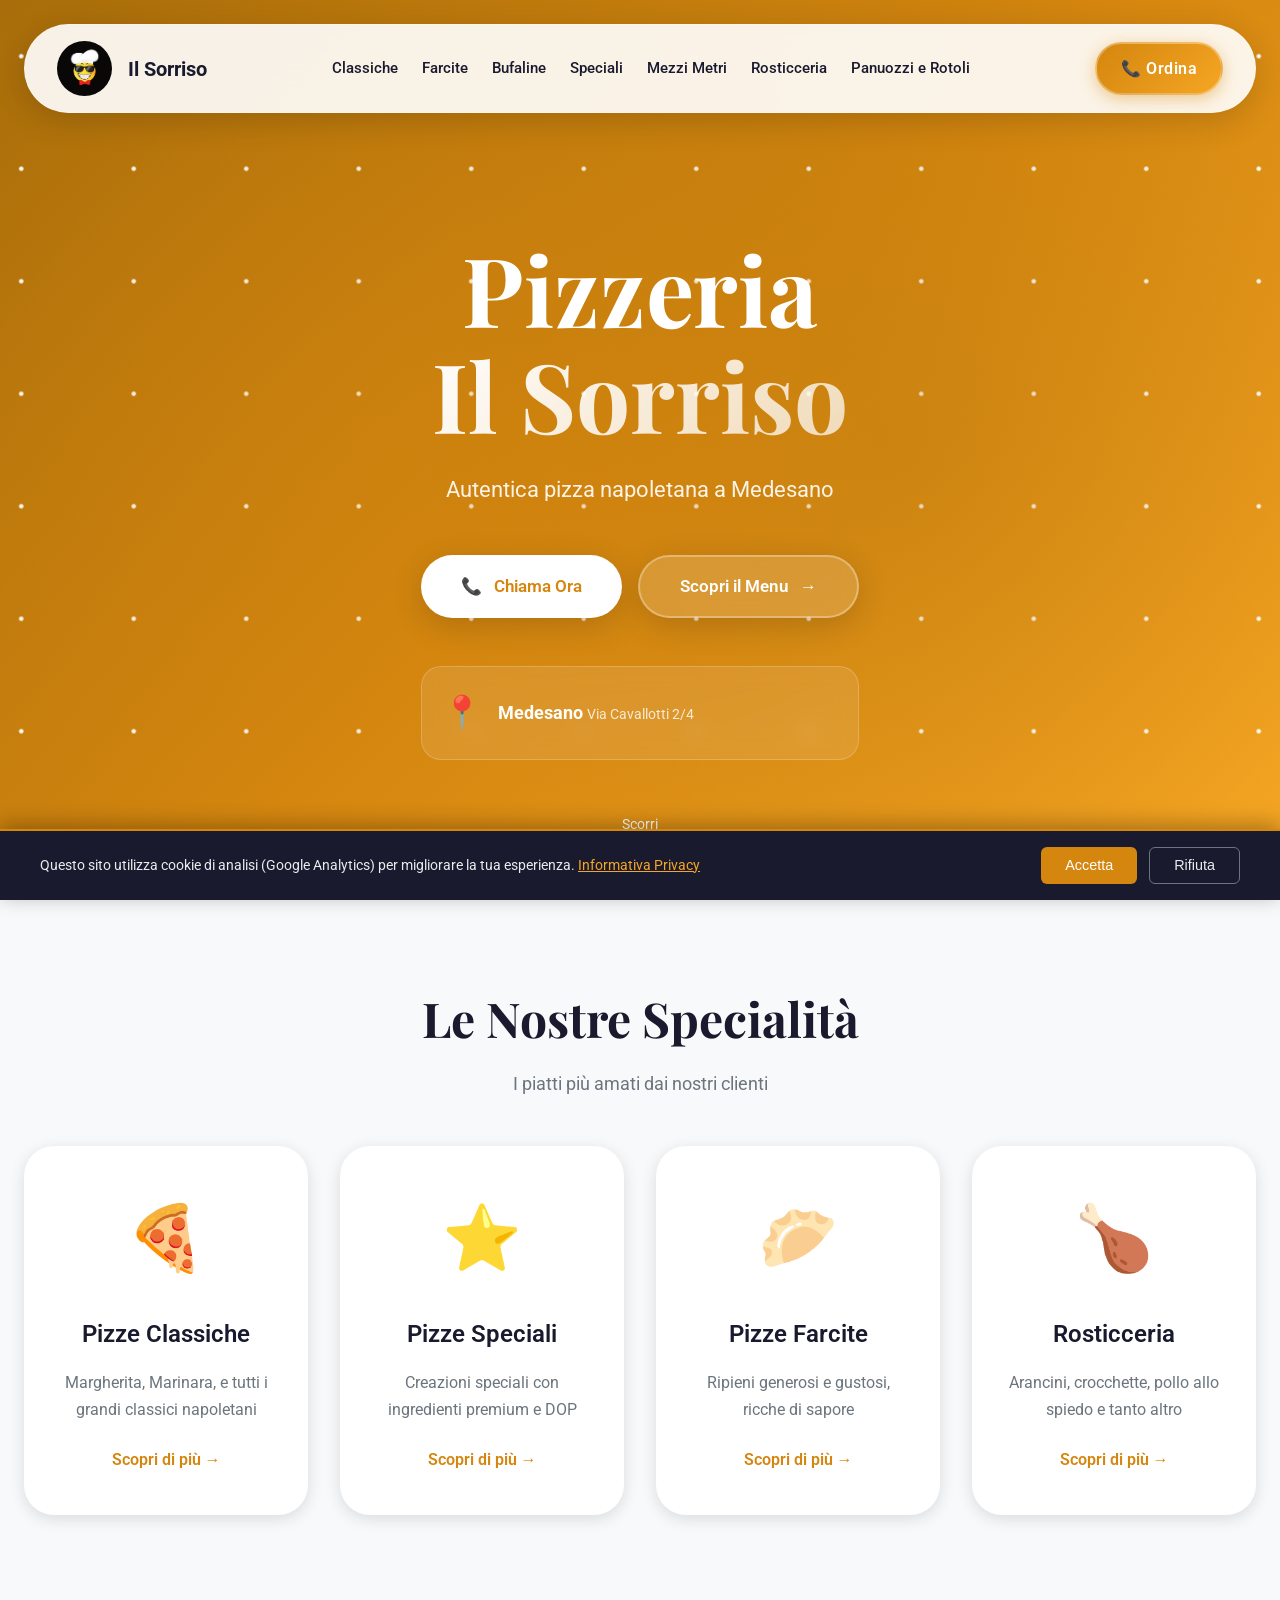
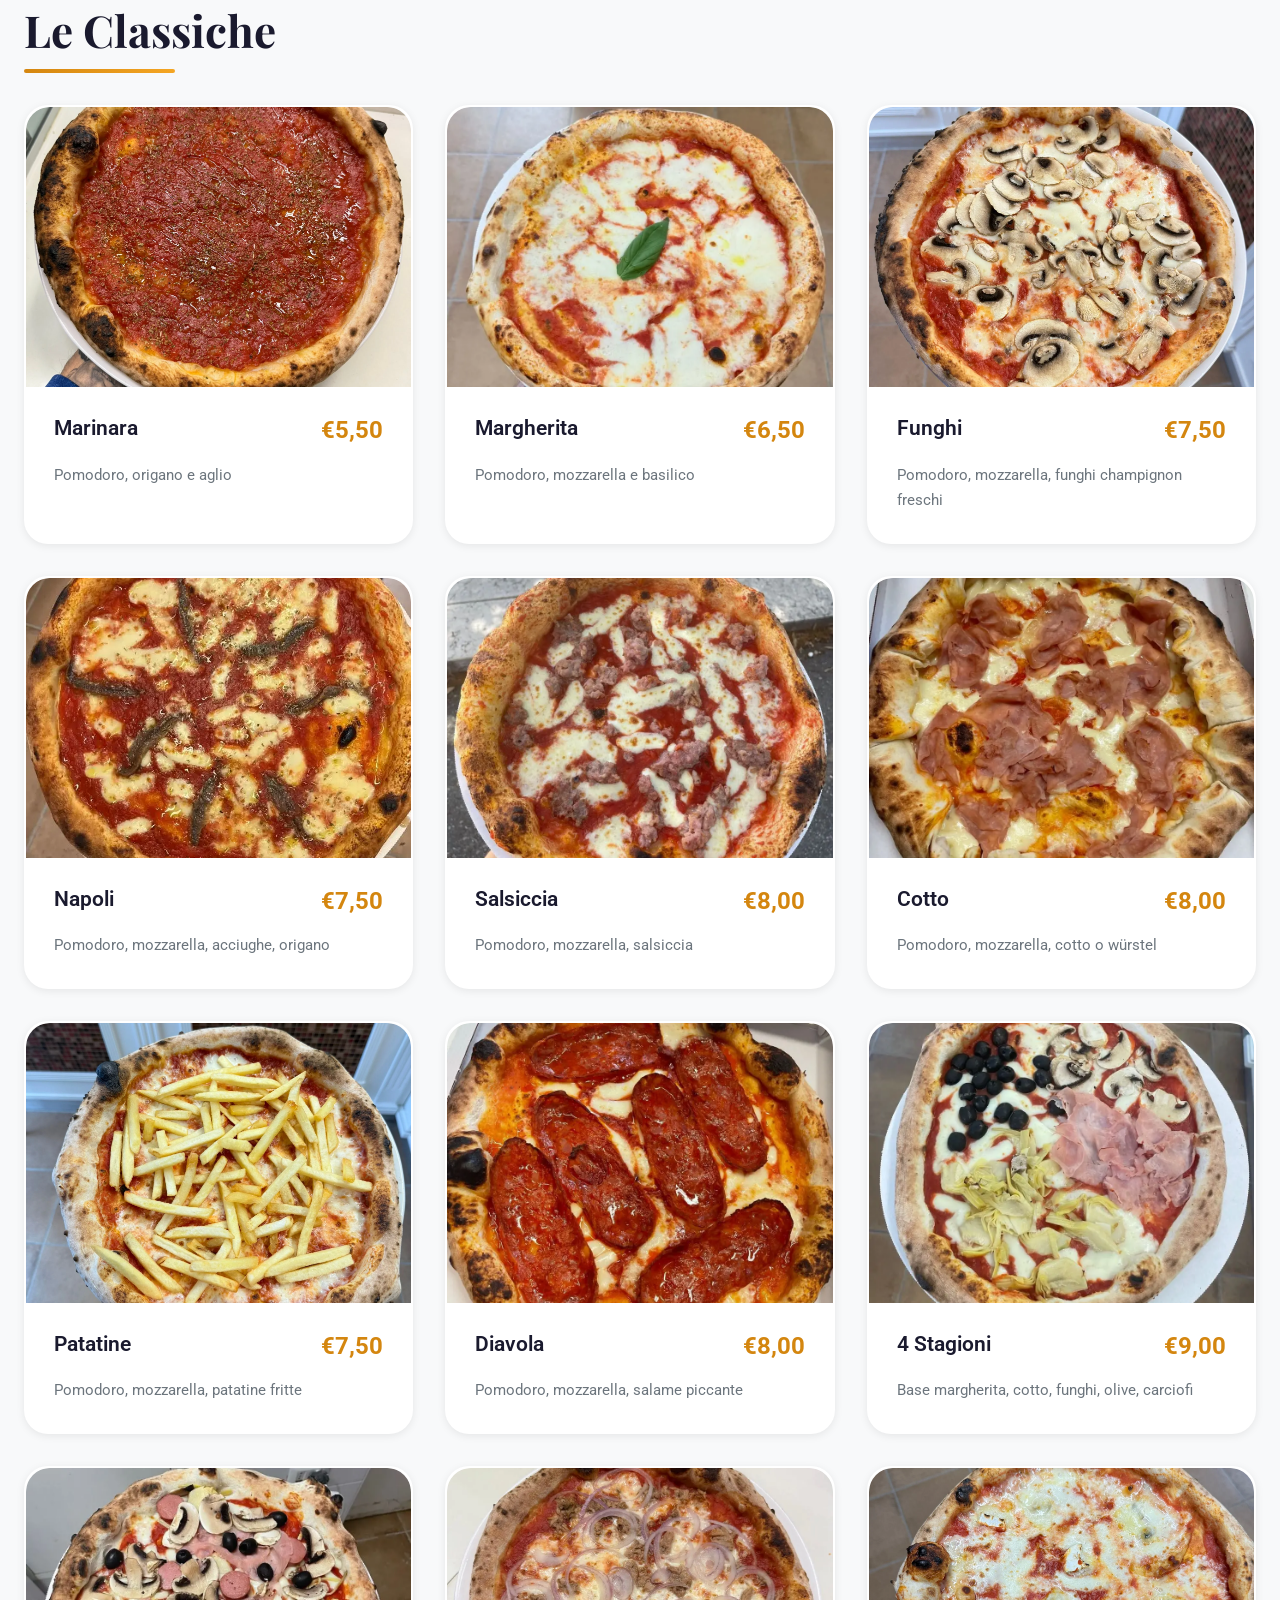
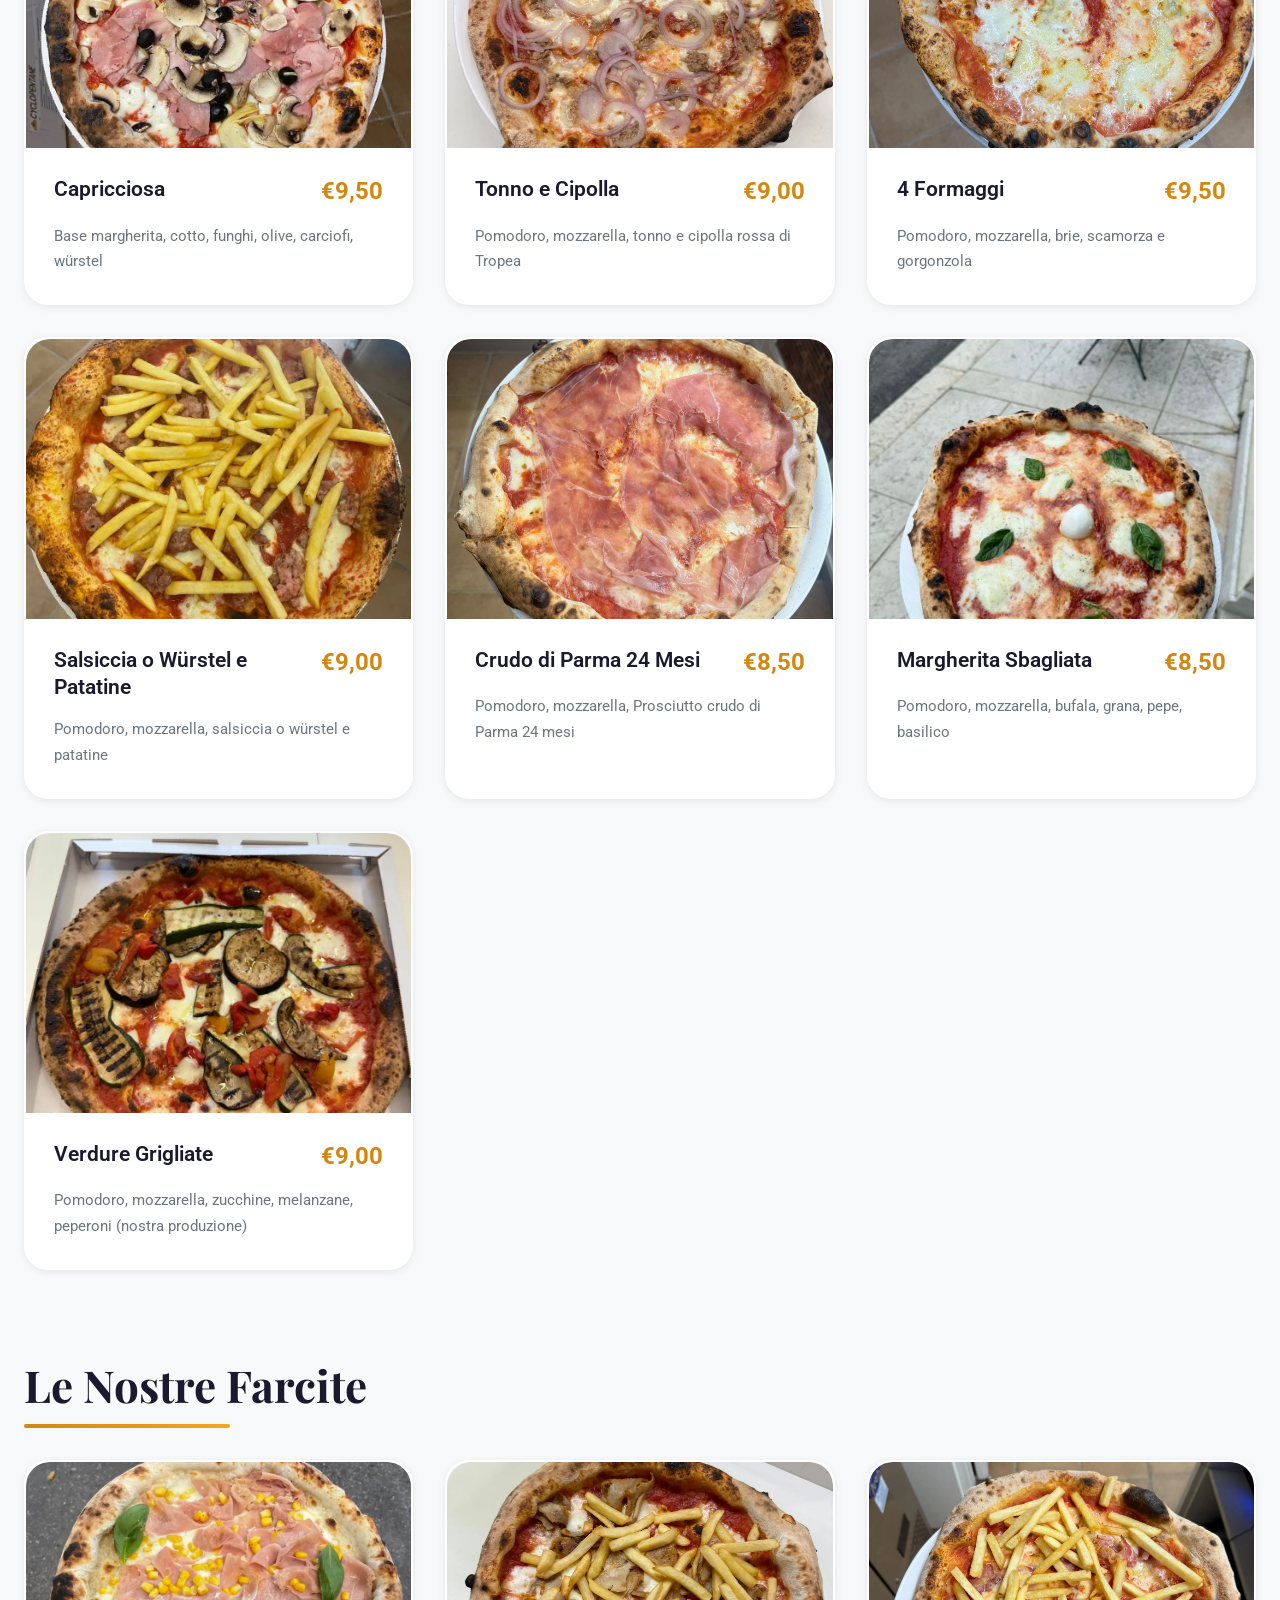
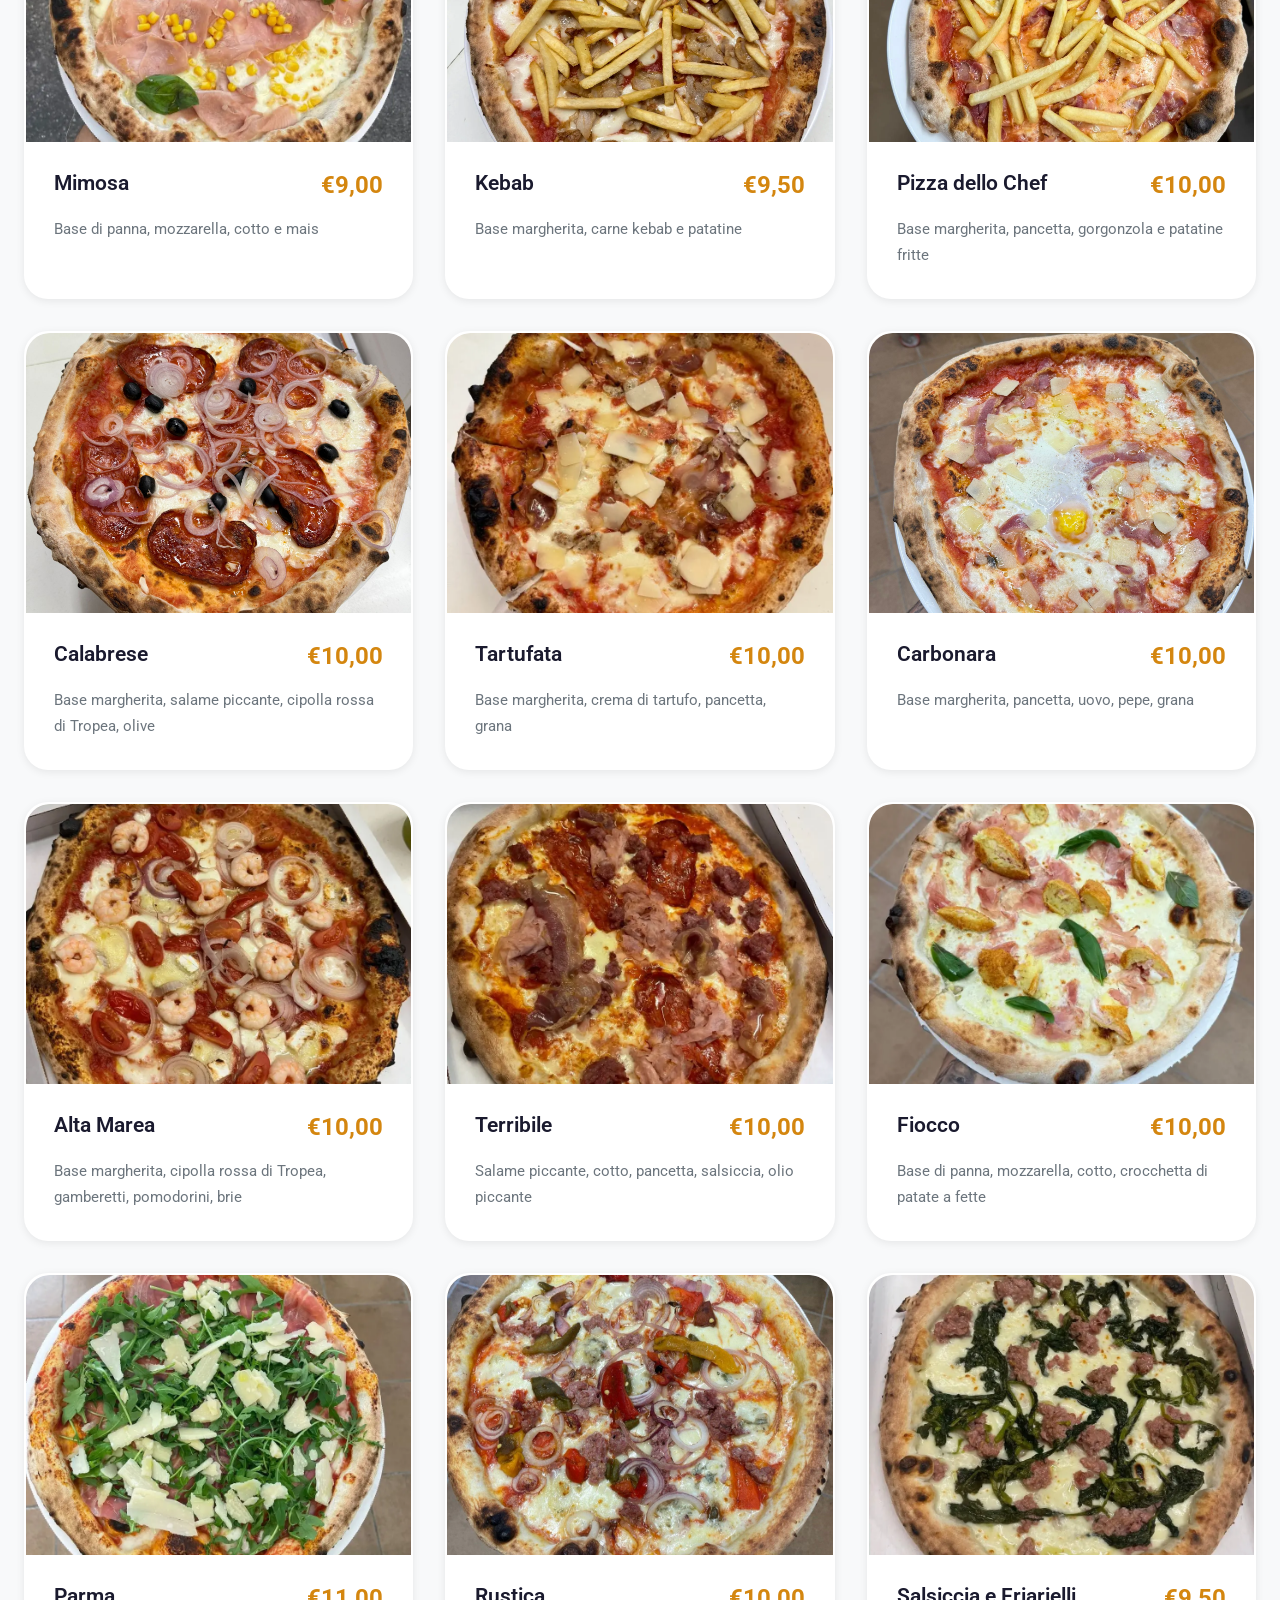
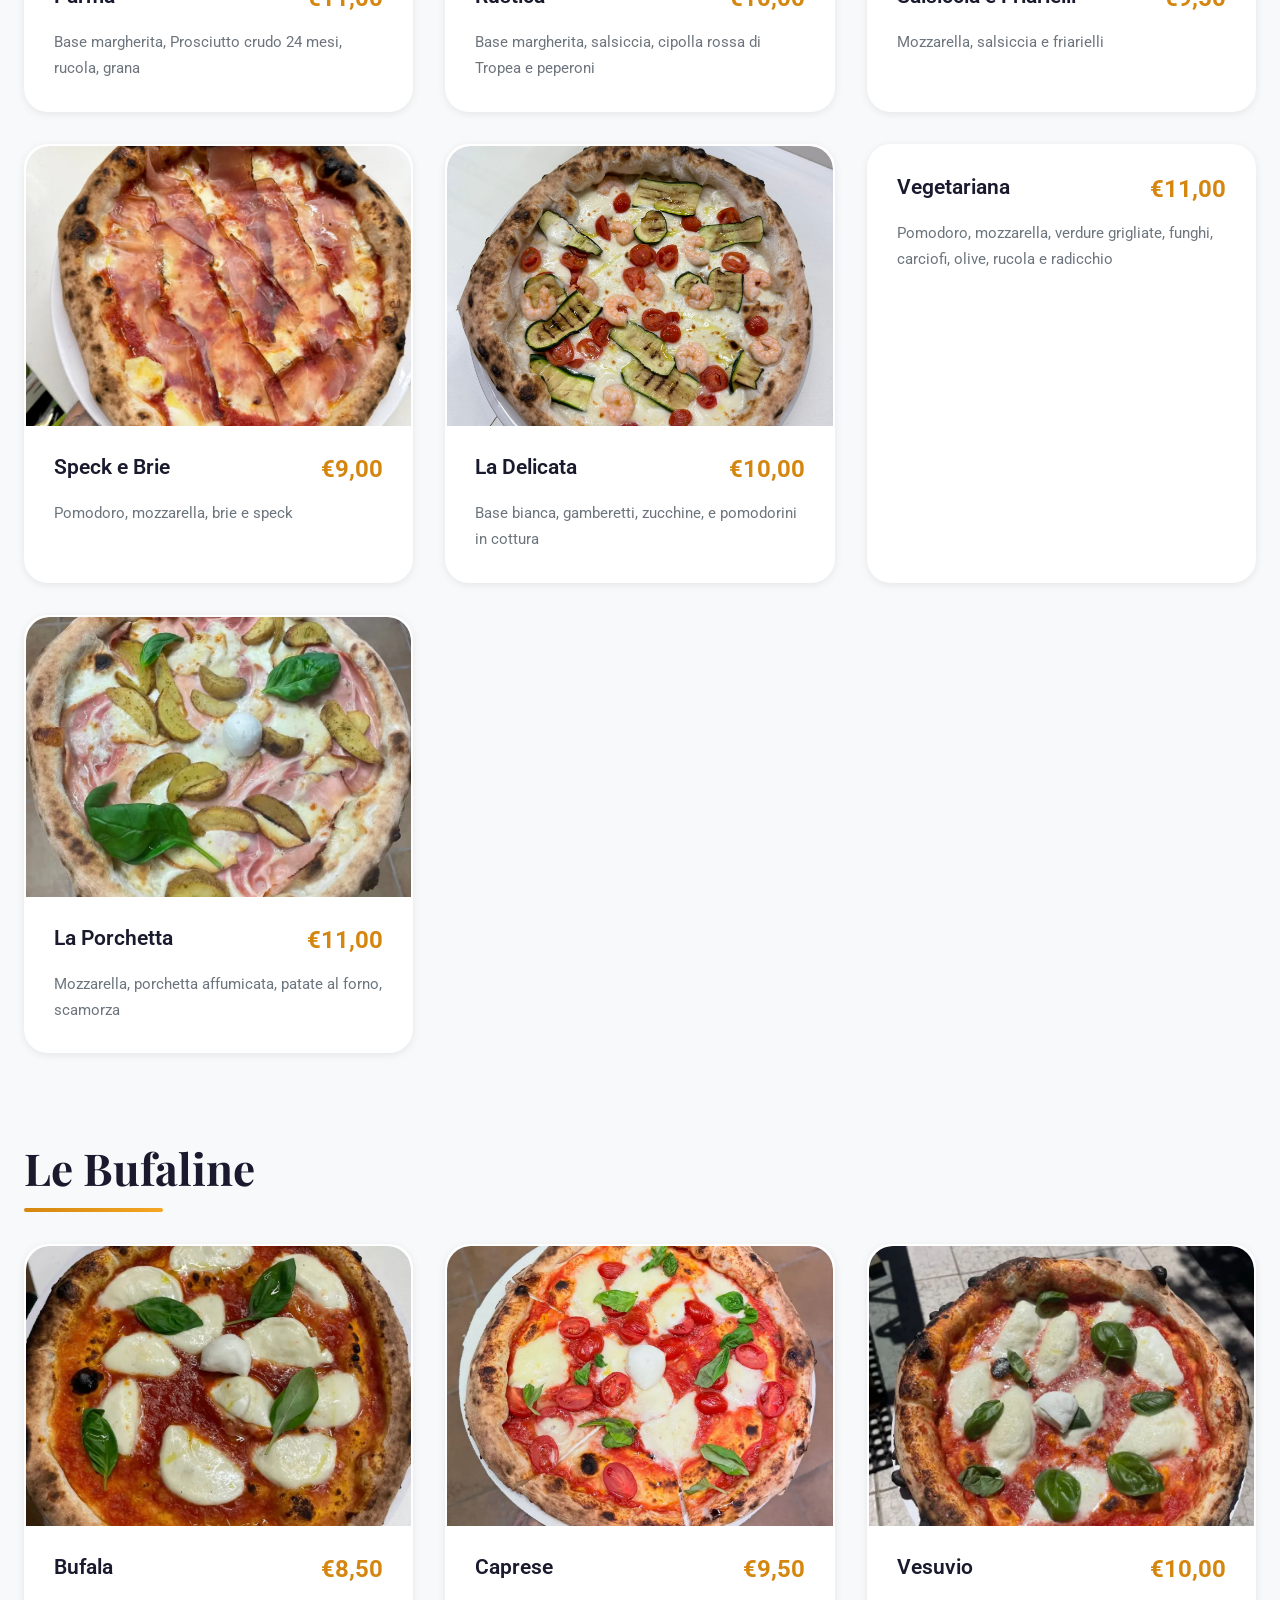
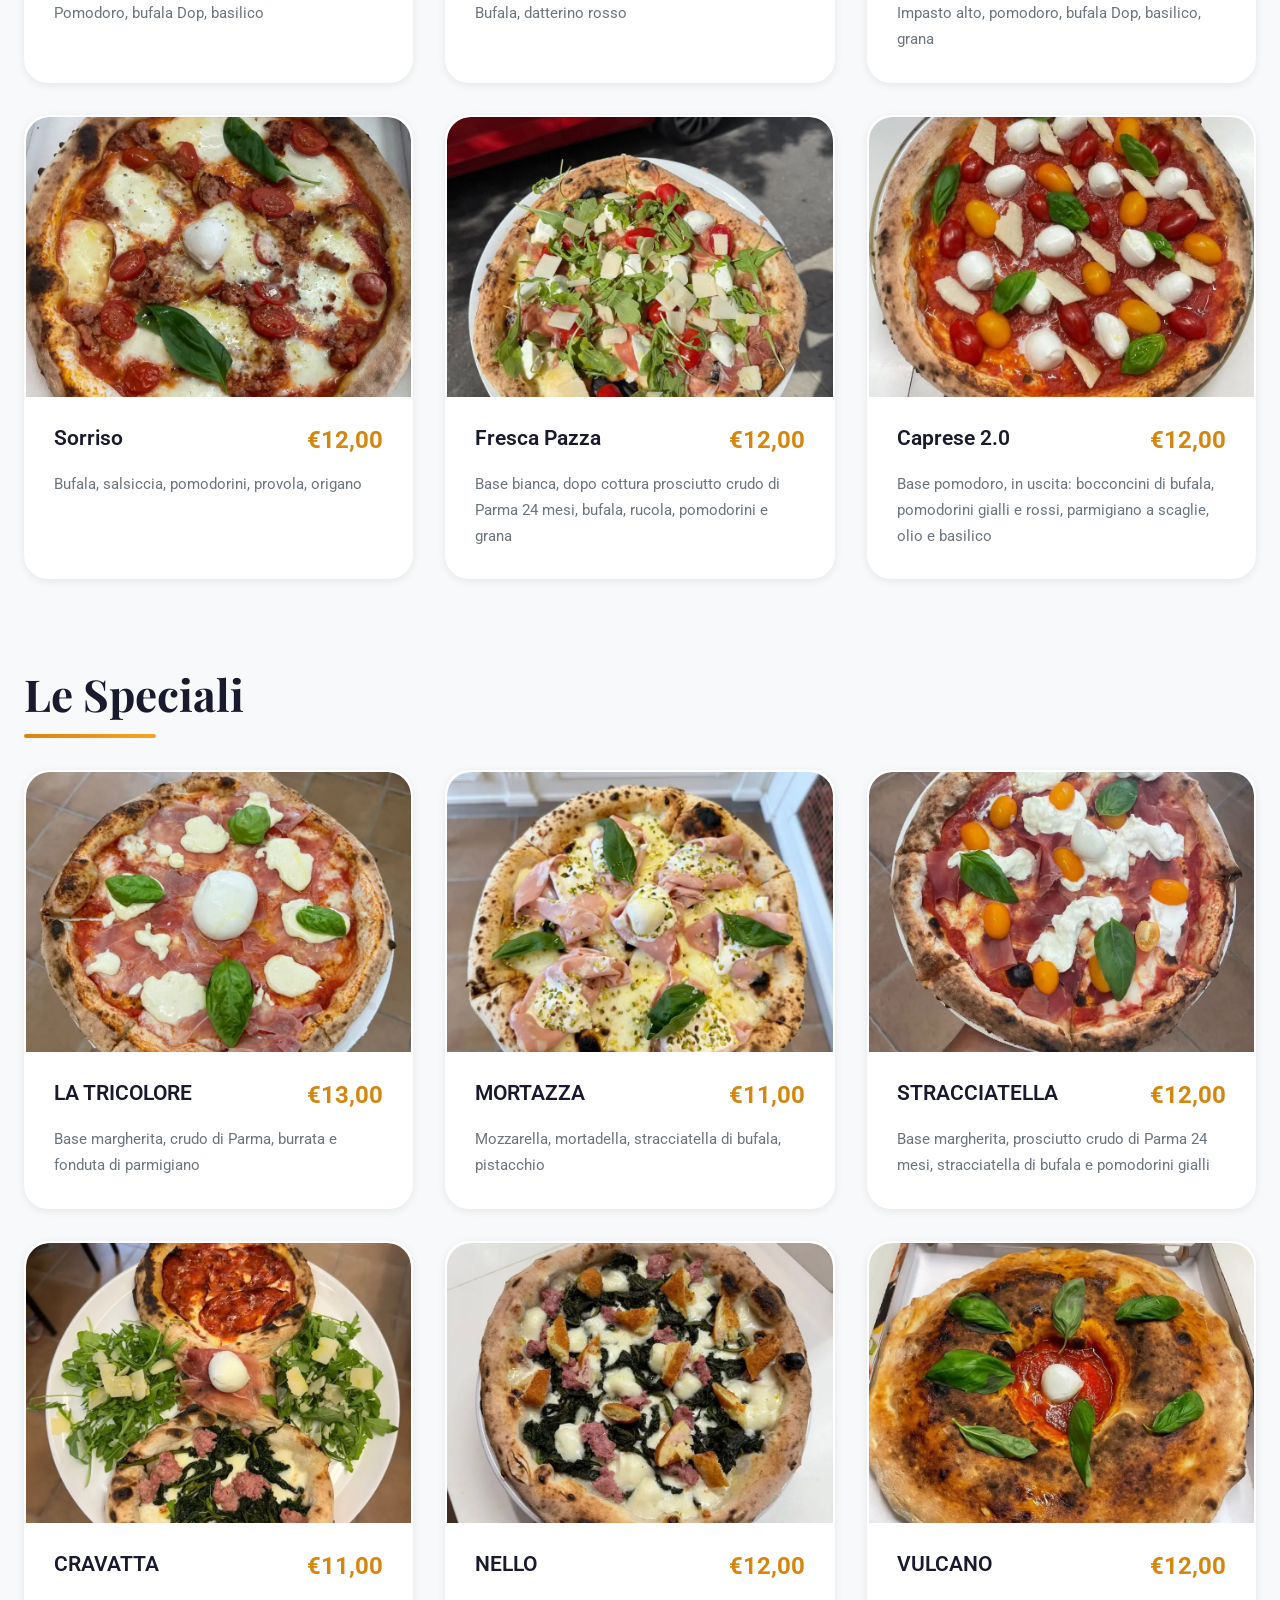
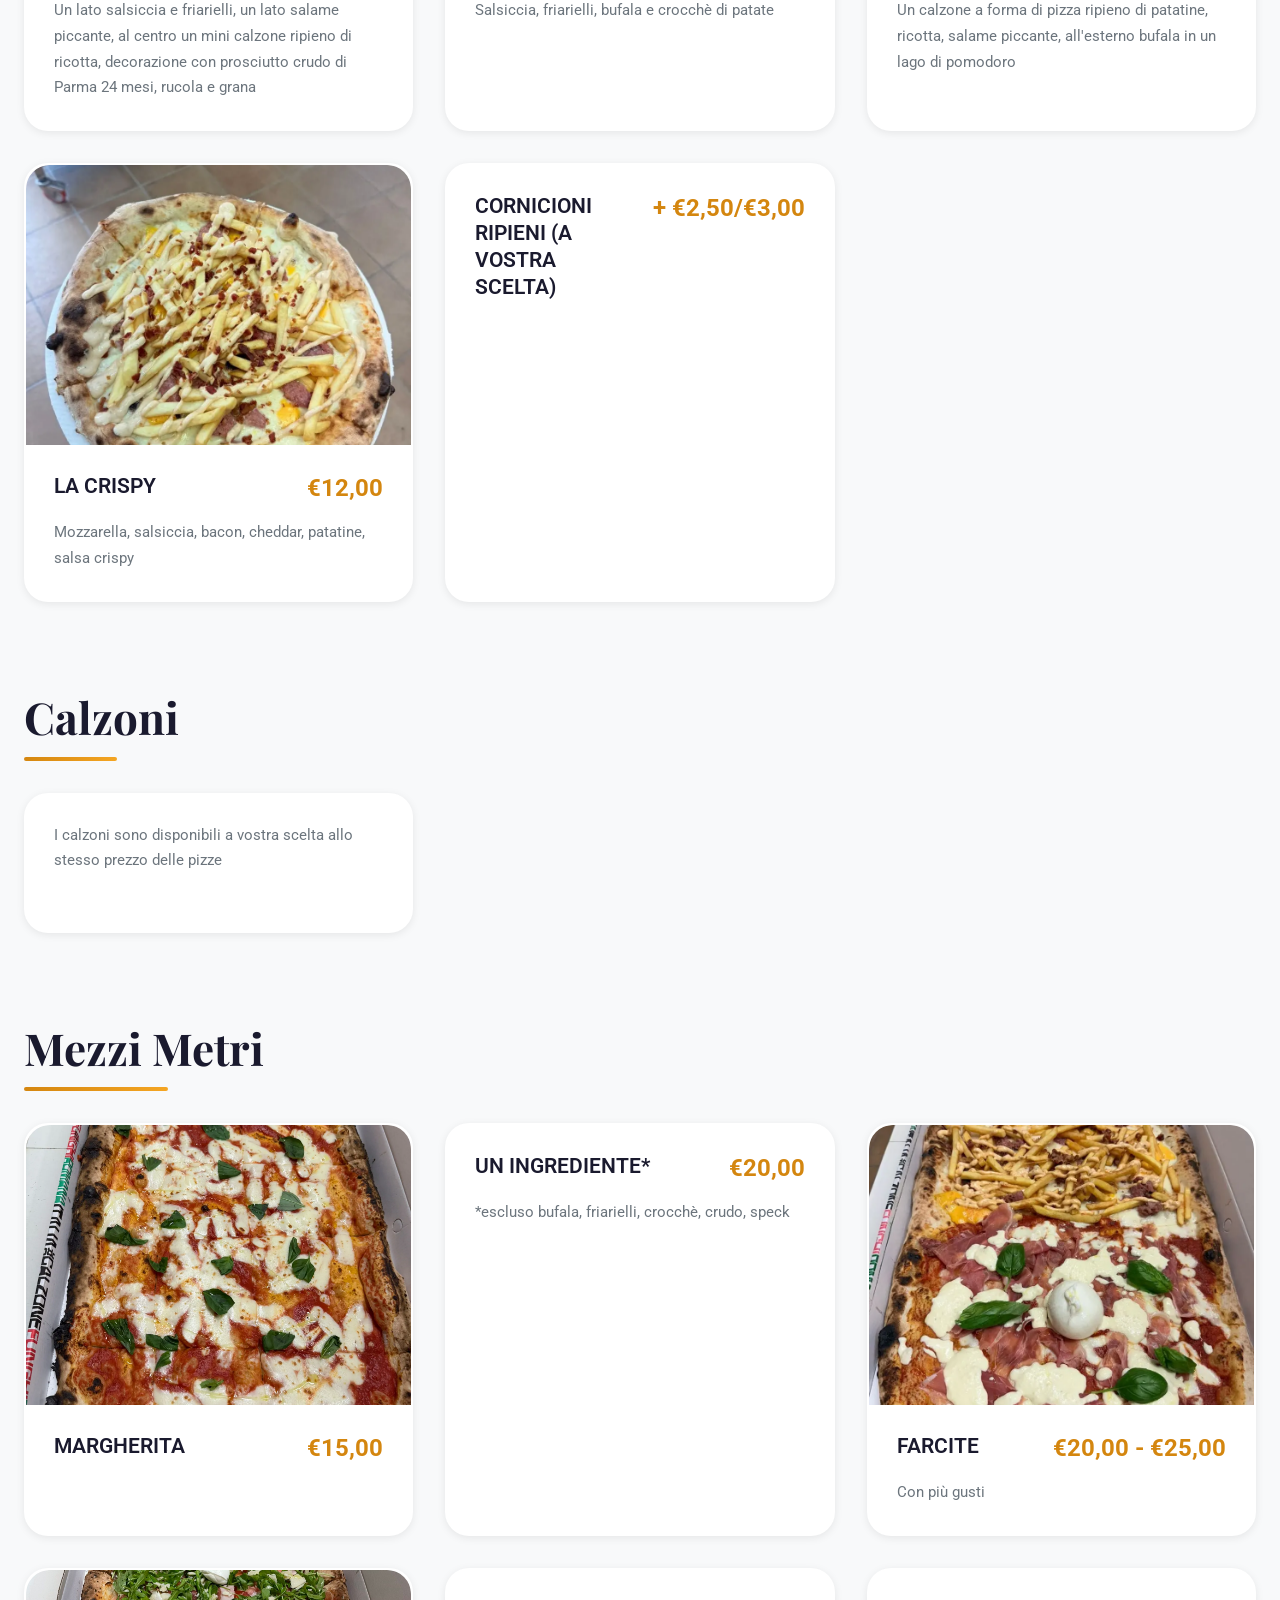
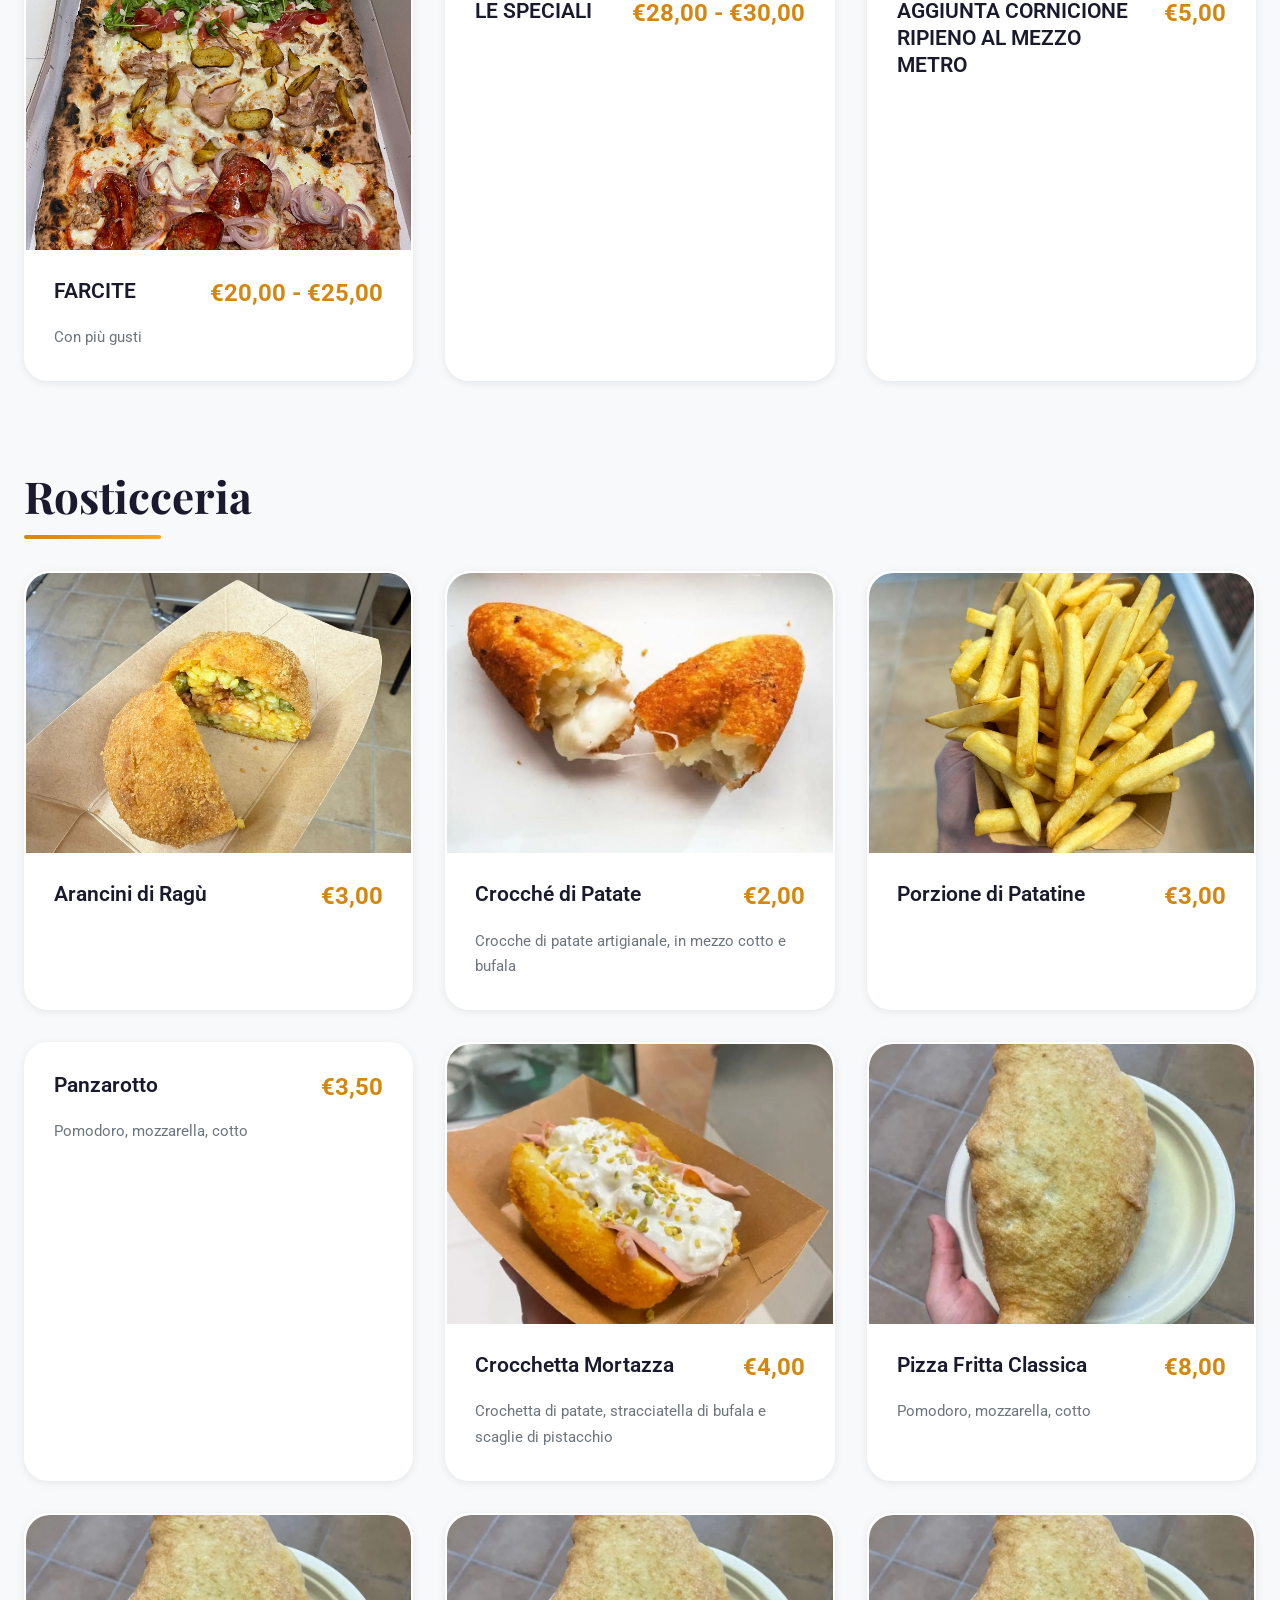
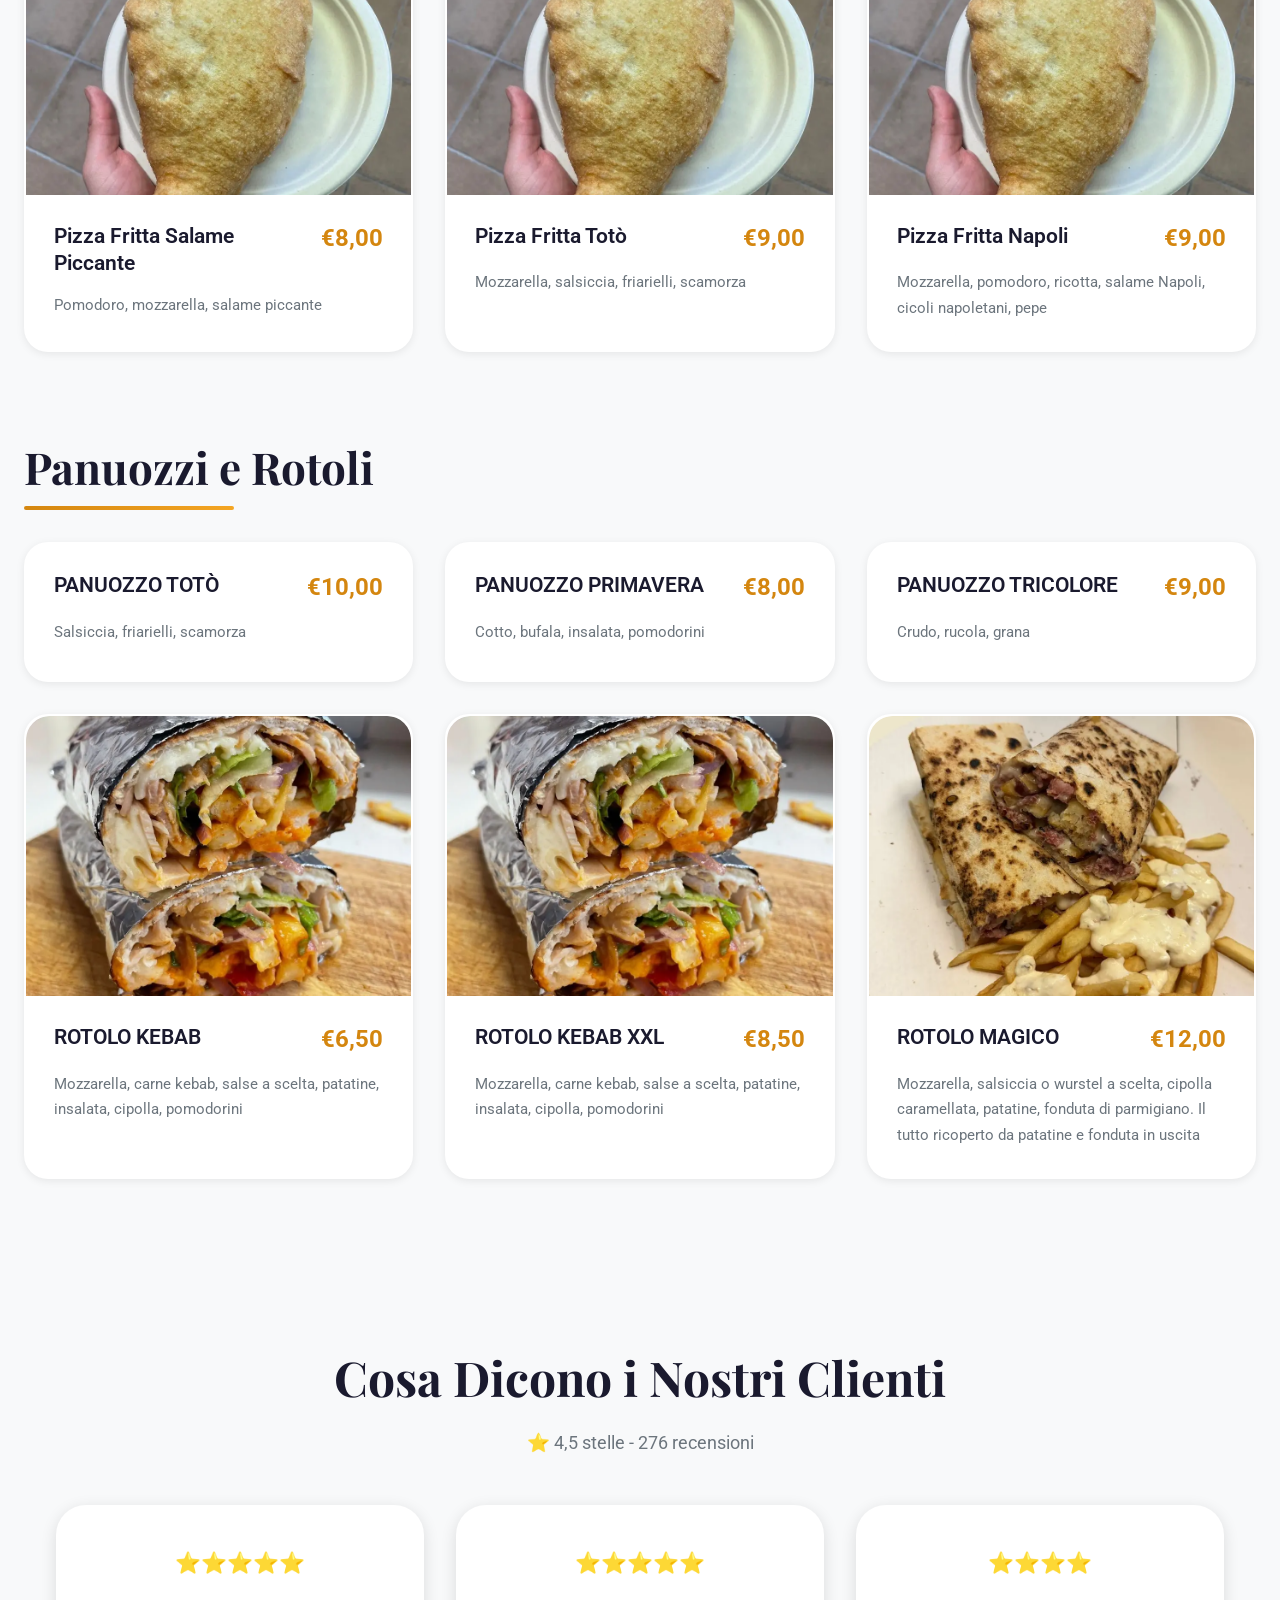
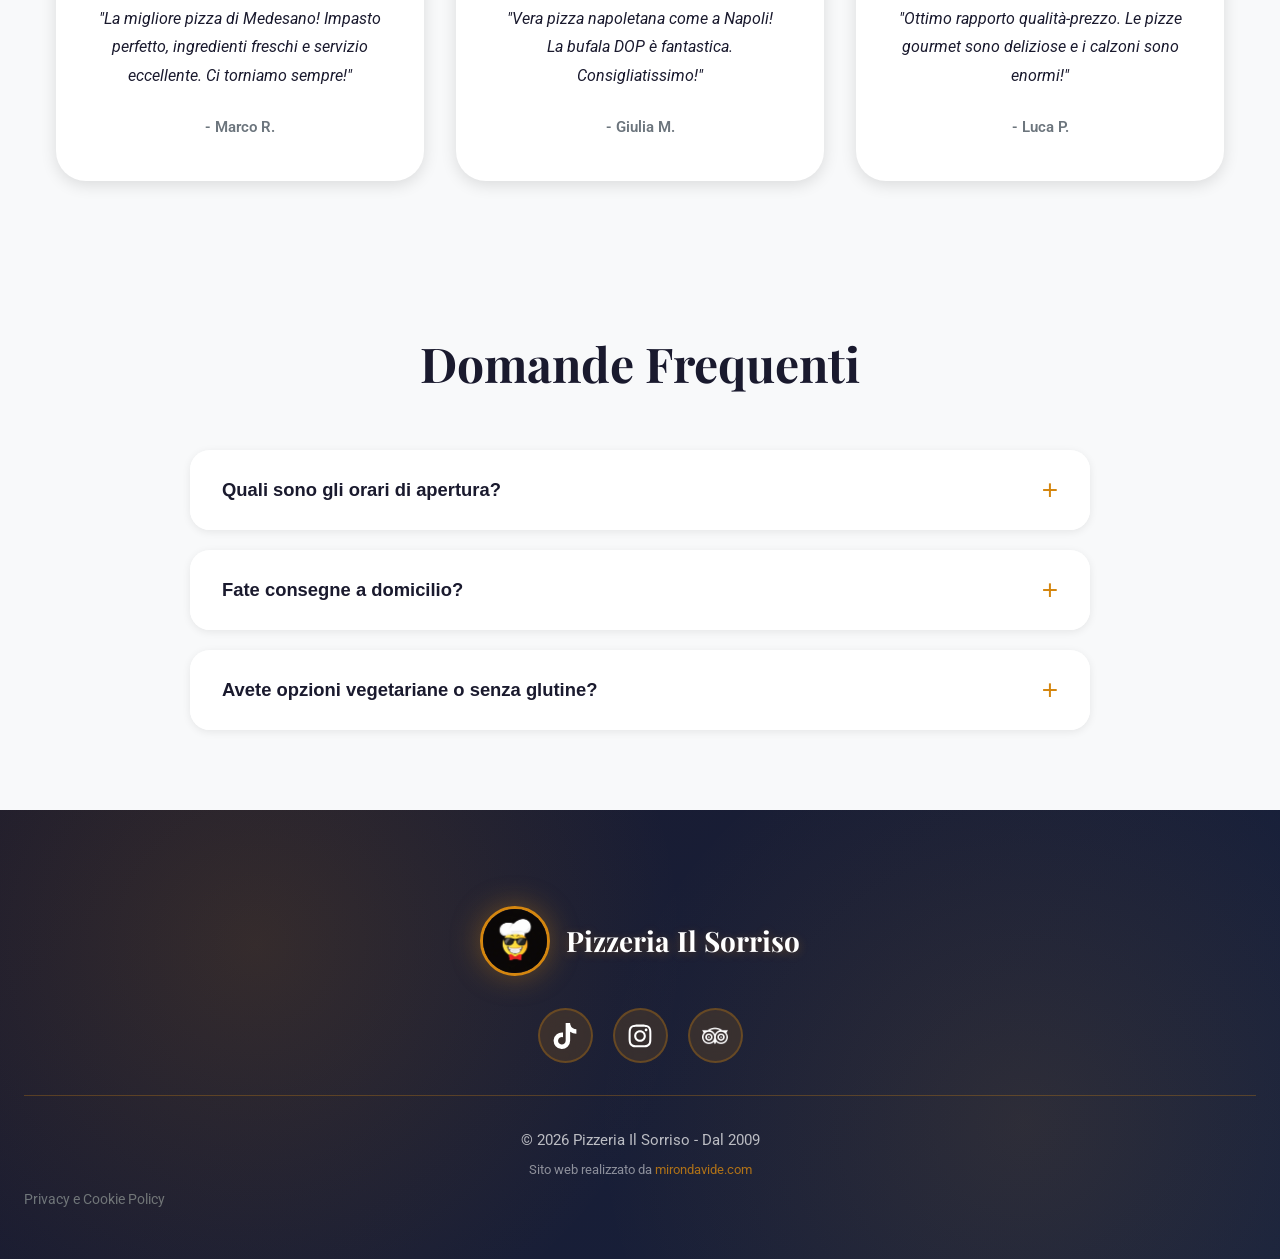
<file: index.html>
<!DOCTYPE html>
<html lang="it">
<head>
    <!-- Google tag (gtag.js) - loaded only after cookie consent -->
    <script>
      window.dataLayer = window.dataLayer || [];
      function gtag(){dataLayer.push(arguments);}
      function loadGoogleAnalytics() {
        if (document.getElementById('ga-script')) return;
        var s = document.createElement('script');
        s.id = 'ga-script';
        s.async = true;
        s.src = 'https://www.googletagmanager.com/gtag/js?id=G-R4RB5DQS2Q';
        document.head.appendChild(s);
        gtag('js', new Date());
        gtag('config', 'G-R4RB5DQS2Q');
      }
      if (localStorage.getItem('cookie-consent') === 'accepted') {
        loadGoogleAnalytics();
      }
    </script>
    <meta charset="UTF-8">
    <meta name="viewport" content="width=device-width, initial-scale=1.0">
    <title>Pizzeria Il Sorriso | Autentica Pizza Napoletana a Medesano (PR)</title>
    <meta name="description" content="Pizzeria Il Sorriso a Medesano (PR) - Pizza napoletana artigianale, pizze farcite, bufaline, rosticceria e panuozzi. Consegna a domicilio. Chiama 0525 421782.">
    <link rel="canonical" href="https://www.ilsorrisopizzeria.it/">

    <!-- Open Graph -->
    <meta property="og:type" content="restaurant">
    <meta property="og:title" content="Pizzeria Il Sorriso | Autentica Pizza Napoletana a Medesano (PR)">
    <meta property="og:description" content="Pizzeria Il Sorriso a Medesano (PR) - Pizza napoletana artigianale, pizze farcite, bufaline, rosticceria e panuozzi. Consegna a domicilio.">
    <meta property="og:url" content="https://www.ilsorrisopizzeria.it/">
    <meta property="og:image" content="https://www.ilsorrisopizzeria.it/logoSorriso.webp">
    <meta property="og:locale" content="it_IT">
    <meta property="og:site_name" content="Pizzeria Il Sorriso">

    <!-- Twitter Card -->
    <meta name="twitter:card" content="summary">
    <meta name="twitter:title" content="Pizzeria Il Sorriso | Autentica Pizza Napoletana a Medesano (PR)">
    <meta name="twitter:description" content="Pizzeria Il Sorriso a Medesano (PR) - Pizza napoletana artigianale, pizze farcite, bufaline, rosticceria e panuozzi.">
    <meta name="twitter:image" content="https://www.ilsorrisopizzeria.it/logoSorriso.webp">

    <!-- JSON-LD: Restaurant -->
    <script type="application/ld+json">
    {
      "@context": "https://schema.org",
      "@type": "Restaurant",
      "name": "Pizzeria Il Sorriso",
      "image": "https://www.ilsorrisopizzeria.it/logoSorriso.webp",
      "url": "https://www.ilsorrisopizzeria.it",
      "telephone": "+390525421782",
      "address": {
        "@type": "PostalAddress",
        "streetAddress": "Via Cavallotti 2/4",
        "addressLocality": "Medesano",
        "postalCode": "43014",
        "addressRegion": "PR",
        "addressCountry": "IT"
      },
      "geo": {
        "@type": "GeoCoordinates",
        "latitude": 44.7569934,
        "longitude": 10.1401988
      },
      "servesCuisine": ["Pizza napoletana", "Italiana", "Rosticceria"],
      "priceRange": "€€",
      "openingHoursSpecification": [
        {
          "@type": "OpeningHoursSpecification",
          "dayOfWeek": "Tuesday",
          "opens": "12:00",
          "closes": "22:00"
        },
        {
          "@type": "OpeningHoursSpecification",
          "dayOfWeek": "Wednesday",
          "opens": "12:00",
          "closes": "22:00"
        },
        {
          "@type": "OpeningHoursSpecification",
          "dayOfWeek": "Thursday",
          "opens": "11:00",
          "closes": "14:00"
        },
        {
          "@type": "OpeningHoursSpecification",
          "dayOfWeek": "Thursday",
          "opens": "18:00",
          "closes": "22:00"
        },
        {
          "@type": "OpeningHoursSpecification",
          "dayOfWeek": "Friday",
          "opens": "11:00",
          "closes": "14:00"
        },
        {
          "@type": "OpeningHoursSpecification",
          "dayOfWeek": "Friday",
          "opens": "18:00",
          "closes": "22:00"
        },
        {
          "@type": "OpeningHoursSpecification",
          "dayOfWeek": "Saturday",
          "opens": "11:00",
          "closes": "14:00"
        },
        {
          "@type": "OpeningHoursSpecification",
          "dayOfWeek": "Saturday",
          "opens": "18:00",
          "closes": "22:00"
        },
        {
          "@type": "OpeningHoursSpecification",
          "dayOfWeek": "Sunday",
          "opens": "11:00",
          "closes": "14:00"
        },
        {
          "@type": "OpeningHoursSpecification",
          "dayOfWeek": "Sunday",
          "opens": "18:00",
          "closes": "22:00"
        }
      ],
      "aggregateRating": {
        "@type": "AggregateRating",
        "ratingValue": "4.5",
        "reviewCount": "276"
      },
      "sameAs": [
        "https://www.instagram.com/pizzeria_il_sorriso_medesano/",
        "https://www.tiktok.com/@nellosorrisosmile",
        "https://www.tripadvisor.it/Restaurant_Review-g1063283-d23905421-Reviews-Pizzeria_Il_Sorriso-Medesano_Province_of_Parma_Emilia_Romagna.html"
      ],
      "hasMenu": {
        "@type": "Menu",
        "hasMenuSection": [
          {
            "@type": "MenuSection",
            "name": "Le Classiche",
            "description": "Pizze classiche napoletane"
          },
          {
            "@type": "MenuSection",
            "name": "Le Nostre Farcite",
            "description": "Pizze riccamente farcite"
          },
          {
            "@type": "MenuSection",
            "name": "Le Bufaline",
            "description": "Pizze con mozzarella di bufala DOP"
          },
          {
            "@type": "MenuSection",
            "name": "Le Speciali",
            "description": "Creazioni speciali dello chef"
          },
          {
            "@type": "MenuSection",
            "name": "Calzoni",
            "description": "Calzoni disponibili allo stesso prezzo delle pizze"
          },
          {
            "@type": "MenuSection",
            "name": "Mezzi Metri",
            "description": "Pizze formato mezzo metro"
          },
          {
            "@type": "MenuSection",
            "name": "Rosticceria",
            "description": "Arancini, crocchette, pizze fritte e altro"
          },
          {
            "@type": "MenuSection",
            "name": "Panuozzi e Rotoli",
            "description": "Panuozzi farciti e rotoli kebab"
          }
        ]
      }
    }
    </script>

    <!-- JSON-LD: FAQPage -->
    <script type="application/ld+json">
    {
      "@context": "https://schema.org",
      "@type": "FAQPage",
      "mainEntity": [
        {
          "@type": "Question",
          "name": "Quali sono gli orari di apertura?",
          "acceptedAnswer": {
            "@type": "Answer",
            "text": "Lunedì: Chiuso. Martedì: 12–22. Mercoledì: 12–22. Giovedì: 11–14, 18–22. Venerdì: 11–14, 18–22. Sabato: 11–14, 18–22. Domenica: 11–14, 18–22. L'orario può variare."
          }
        },
        {
          "@type": "Question",
          "name": "Fate consegne a domicilio?",
          "acceptedAnswer": {
            "@type": "Answer",
            "text": "Sì, consegniamo a domicilio nella zona di Medesano e dintorni. Chiamaci al 0525 421782 per ordinare!"
          }
        },
        {
          "@type": "Question",
          "name": "Avete opzioni vegetariane o senza glutine?",
          "acceptedAnswer": {
            "@type": "Answer",
            "text": "Sì, abbiamo diverse pizze vegetariane. Per le opzioni senza glutine, ti preghiamo di chiamarci in anticipo così possiamo prepararci."
          }
        }
      ]
    }
    </script>

    <link rel="icon" type="image/webp" href="logoSorriso.webp">
    <link rel="stylesheet" href="style.css">
    <link rel="preconnect" href="https://fonts.googleapis.com">
    <link rel="preconnect" href="https://fonts.gstatic.com" crossorigin>
    <link href="https://fonts.googleapis.com/css2?family=Playfair+Display:wght@700&family=Roboto:wght@300;400;500&display=swap" rel="stylesheet">
    <script>
        // Prevent flash of hero section when navigating from product page
        if (window.location.hash || (localStorage.getItem('menuScrollPosition') && !window.location.hash)) {
            if ('scrollRestoration' in history) {
                history.scrollRestoration = 'manual';
            }
            document.documentElement.style.visibility = 'hidden';
        }
    </script>
</head>
<body>
    <!-- Floating Navigation -->
    <nav class="floating-nav">
        <div class="nav-container">
            <a href="#" class="nav-logo">
                <img src="logoSorriso.webp" alt="Il Sorriso">
                <span>Il Sorriso</span>
            </a>
            <ul class="nav-menu">
                <li><a href="#classiche"><span class="nav-icon">🍕</span>Classiche</a></li>
                <li><a href="#farcite"><span class="nav-icon">🥟</span>Farcite</a></li>
                <li><a href="#bufaline"><span class="nav-icon">🧀</span>Bufaline</a></li>
                <li><a href="#speciali"><span class="nav-icon">⭐</span>Speciali</a></li>
                <li><a href="#mezzi-metri"><span class="nav-icon">📏</span>Mezzi Metri</a></li>
                <li><a href="#rosticceria"><span class="nav-icon">🍗</span>Rosticceria</a></li>
                <li><a href="#panuozzi"><span class="nav-icon">🌯</span>Panuozzi e Rotoli</a></li>
                <li class="mobile-only"><a href="tel:0525421782" class="nav-cta"><span class="nav-icon">📞</span>Ordina</a></li>
            </ul>
            <div class="nav-right">
                <a href="tel:0525421782" class="nav-cta">📞 Ordina</a>
                <button class="menu-toggle" aria-label="Toggle menu">
                    <span></span>
                    <span></span>
                    <span></span>
                </button>
            </div>
        </div>
    </nav>

    <!-- Full-Screen Hero -->
    <section id="hero" class="hero-fullscreen">
        <div class="hero-background">
            <div class="hero-overlay"></div>
        </div>
        <div class="hero-content-wrapper">
            <div class="hero-text">
                <h1 class="hero-title">
                    <span class="hero-title-line">Pizzeria</span>
                    <span class="hero-title-line hero-title-main">Il Sorriso</span>
                </h1>
                <p class="hero-subtitle">Autentica pizza napoletana a Medesano</p>
                <div class="hero-actions">
                    <a href="tel:0525421782" class="btn-primary">
                        <span>📞</span>
                        <span>Chiama Ora</span>
                    </a>
                    <a href="#top-picks" class="btn-secondary">
                        <span>Scopri il Menu</span>
                        <span>→</span>
                    </a>
                </div>
                <div class="hero-info">
                    <div class="info-item">
                        <div class="info-icon">📍</div>
                        <div class="info-text">
                            <a href="https://www.google.com/maps/dir//Via+Cavallotti,+2%2F4,+43014+Medesano+PR/@44.7627647,10.143824,21197m/data=!3m1!1e3!4m8!4m7!1m0!1m5!1m1!1s0x478065ed5f792169:0x3a52b111fb915a0a!2m2!1d10.1401988!2d44.7569934?entry=ttu&g_ep=EgoyMDI1MTIwOS4wIKXMDSoASAFQAw%3D%3D" target="_blank" rel="noopener noreferrer" style="text-decoration: none; color: inherit;">
                                <strong>Medesano</strong>
                                <span>Via Cavallotti 2/4</span>
                            </a>
                        </div>
                    </div>
                </div>
            </div>
        </div>
        <div class="scroll-indicator">
            <span>Scorri</span>
            <div class="scroll-arrow"></div>
        </div>
    </section>

    <main class="container">
        <!-- Top Picks Section -->
        <section id="top-picks" class="top-picks-section">
            <h2>Le Nostre Specialità</h2>
            <p class="section-subtitle">I piatti più amati dai nostri clienti</p>
            <div class="top-picks-grid">
                <div class="pick-card">
                    <div class="pick-icon">🍕</div>
                    <h3>Pizze Classiche</h3>
                    <p>Margherita, Marinara, e tutti i grandi classici napoletani</p>
                    <a href="#classiche" class="pick-link">Scopri di più →</a>
                </div>
                <div class="pick-card">
                    <div class="pick-icon">⭐</div>
                    <h3>Pizze Speciali</h3>
                    <p>Creazioni speciali con ingredienti premium e DOP</p>
                    <a href="#speciali" class="pick-link">Scopri di più →</a>
                </div>
                <div class="pick-card">
                    <div class="pick-icon">🥟</div>
                    <h3>Pizze Farcite</h3>
                    <p>Ripieni generosi e gustosi, ricche di sapore</p>
                    <a href="#farcite" class="pick-link">Scopri di più →</a>
                </div>
                <div class="pick-card">
                    <div class="pick-icon">🍗</div>
                    <h3>Rosticceria</h3>
                    <p>Arancini, crocchette, pollo allo spiedo e tanto altro</p>
                    <a href="#rosticceria" class="pick-link">Scopri di più →</a>
                </div>
            </div>
        </section>


        <!-- Le Classiche -->
        <section id="classiche" class="menu-section">
            <h2>Le Classiche</h2>
            <div class="menu-grid">
                <div class="menu-item with-image">
                    <img src="Marinara.webp" alt="Marinara" class="item-image">
                    <div class="item-content">
                        <div class="item-header">
                            <h3>Marinara</h3>
                            <span class="price">€5,50</span>
                        </div>
                        <p class="ingredients">Pomodoro, origano e aglio</p>
                    </div>
                </div>

                <div class="menu-item with-image">
                    <img src="Margherita.webp" alt="Margherita" class="item-image">
                    <div class="item-content">
                        <div class="item-header">
                            <h3>Margherita</h3>
                            <span class="price">€6,50</span>
                        </div>
                        <p class="ingredients">Pomodoro, mozzarella e basilico</p>
                    </div>
                </div>

                <div class="menu-item with-image">
                    <img src="Funghi.webp" alt="Funghi" class="item-image">
                    <div class="item-content">
                        <div class="item-header">
                            <h3>Funghi</h3>
                            <span class="price">€7,50</span>
                        </div>
                        <p class="ingredients">Pomodoro, mozzarella, funghi champignon freschi</p>
                    </div>
                </div>

                <div class="menu-item with-image">
                    <img src="Napoli.webp" alt="Napoli" class="item-image">
                    <div class="item-content">
                        <div class="item-header">
                            <h3>Napoli</h3>
                            <span class="price">€7,50</span>
                        </div>
                        <p class="ingredients">Pomodoro, mozzarella, acciughe, origano</p>
                    </div>
                </div>

                <div class="menu-item with-image">
                    <img src="Salsiccia.webp" alt="Salsiccia" class="item-image">
                    <div class="item-content">
                        <div class="item-header">
                            <h3>Salsiccia</h3>
                            <span class="price">€8,00</span>
                        </div>
                        <p class="ingredients">Pomodoro, mozzarella, salsiccia</p>
                    </div>
                </div>

                <div class="menu-item with-image">
                    <img src="Cotto.webp" alt="Cotto" class="item-image">
                    <div class="item-content">
                        <div class="item-header">
                            <h3>Cotto</h3>
                            <span class="price">€8,00</span>
                        </div>
                        <p class="ingredients">Pomodoro, mozzarella, cotto o würstel</p>
                    </div>
                </div>

                <div class="menu-item with-image">
                    <img src="Patatina.webp" alt="Patatine" class="item-image">
                    <div class="item-content">
                        <div class="item-header">
                            <h3>Patatine</h3>
                            <span class="price">€7,50</span>
                        </div>
                        <p class="ingredients">Pomodoro, mozzarella, patatine fritte</p>
                    </div>
                </div>

                <div class="menu-item with-image">
                    <img src="Diavola.webp" alt="Diavola" class="item-image">
                    <div class="item-content">
                        <div class="item-header">
                            <h3>Diavola</h3>
                            <span class="price">€8,00</span>
                        </div>
                        <p class="ingredients">Pomodoro, mozzarella, salame piccante</p>
                    </div>
                </div>

                <div class="menu-item with-image">
                    <img src="4-Stagioni.webp" alt="4 Stagioni" class="item-image">
                    <div class="item-content">
                        <div class="item-header">
                            <h3>4 Stagioni</h3>
                            <span class="price">€9,00</span>
                        </div>
                        <p class="ingredients">Base margherita, cotto, funghi, olive, carciofi</p>
                    </div>
                </div>

                <div class="menu-item with-image">
                    <img src="Capricciosa.webp" alt="Capricciosa" class="item-image">
                    <div class="item-content">
                        <div class="item-header">
                            <h3>Capricciosa</h3>
                            <span class="price">€9,50</span>
                        </div>
                        <p class="ingredients">Base margherita, cotto, funghi, olive, carciofi, würstel</p>
                    </div>
                </div>

                <div class="menu-item with-image">
                    <img src="Tonno-e-Cipolla.webp" alt="Tonno e Cipolla" class="item-image">
                    <div class="item-content">
                        <div class="item-header">
                            <h3>Tonno e Cipolla</h3>
                            <span class="price">€9,00</span>
                        </div>
                        <p class="ingredients">Pomodoro, mozzarella, tonno e cipolla rossa di Tropea</p>
                    </div>
                </div>

                <div class="menu-item with-image">
                    <img src="4-Formaggi.webp" alt="4 Formaggi" class="item-image">
                    <div class="item-content">
                        <div class="item-header">
                            <h3>4 Formaggi</h3>
                            <span class="price">€9,50</span>
                        </div>
                        <p class="ingredients">Pomodoro, mozzarella, brie, scamorza e gorgonzola</p>
                    </div>
                </div>

                <div class="menu-item with-image">
                    <img src="Patatine-e-Salsiccia.webp" alt="Salsiccia o Würstel e Patatine" class="item-image">
                    <div class="item-content">
                        <div class="item-header">
                            <h3>Salsiccia o Würstel e Patatine</h3>
                            <span class="price">€9,00</span>
                        </div>
                        <p class="ingredients">Pomodoro, mozzarella, salsiccia o würstel e patatine</p>
                    </div>
                </div>

                <div class="menu-item with-image">
                    <img src="Crudo-24-Mesi.webp" alt="Crudo di Parma 24 Mesi" class="item-image">
                    <div class="item-content">
                        <div class="item-header">
                            <h3>Crudo di Parma 24 Mesi</h3>
                            <span class="price">€8,50</span>
                        </div>
                        <p class="ingredients">Pomodoro, mozzarella, Prosciutto crudo di Parma 24 mesi</p>
                    </div>
                </div>

                <div class="menu-item with-image">
                    <img src="Margherita-Sbagliata.webp" alt="Margherita Sbagliata" class="item-image">
                    <div class="item-content">
                        <div class="item-header">
                            <h3>Margherita Sbagliata</h3>
                            <span class="price">€8,50</span>
                        </div>
                        <p class="ingredients">Pomodoro, mozzarella, bufala, grana, pepe, basilico</p>
                    </div>
                </div>

                <div class="menu-item with-image">
                    <img src="Verdure-Grigliate.webp" alt="Verdure Grigliate" class="item-image">
                    <div class="item-content">
                        <div class="item-header">
                            <h3>Verdure Grigliate</h3>
                            <span class="price">€9,00</span>
                        </div>
                        <p class="ingredients">Pomodoro, mozzarella, zucchine, melanzane, peperoni (nostra produzione)</p>
                    </div>
                </div>

            </div>
        </section>

        <!-- Le Nostre Farcite -->
        <section id="farcite" class="menu-section">
            <h2>Le Nostre Farcite</h2>
            <div class="menu-grid">
                <div class="menu-item with-image">
                    <img src="Mimosa.webp" alt="Mimosa" class="item-image">
                    <div class="item-content">
                        <div class="item-header">
                            <h3>Mimosa</h3>
                            <span class="price">€9,00</span>
                        </div>
                        <p class="ingredients">Base di panna, mozzarella, cotto e mais</p>
                    </div>
                </div>

                <div class="menu-item with-image">
                    <img src="Pizza-Kebab.webp" alt="Pizza Kebab" class="item-image">
                    <div class="item-content">
                        <div class="item-header">
                            <h3>Kebab</h3>
                            <span class="price">€9,50</span>
                        </div>
                        <p class="ingredients">Base margherita, carne kebab e patatine</p>
                    </div>
                </div>

                <div class="menu-item with-image">
                    <img src="Chef.webp" alt="Pizza dello Chef" class="item-image">
                    <div class="item-content">
                        <div class="item-header">
                            <h3>Pizza dello Chef</h3>
                            <span class="price">€10,00</span>
                        </div>
                        <p class="ingredients">Base margherita, pancetta, gorgonzola e patatine fritte</p>
                    </div>
                </div>

                <div class="menu-item with-image">
                    <img src="calabrese.jpeg" alt="Calabrese" class="item-image">
                    <div class="item-content">
                        <div class="item-header">
                            <h3>Calabrese</h3>
                            <span class="price">€10,00</span>
                        </div>
                        <p class="ingredients">Base margherita, salame piccante, cipolla rossa di Tropea, olive</p>
                    </div>
                </div>

                <div class="menu-item with-image">
                    <img src="Tartufata.webp" alt="Tartufata" class="item-image">
                    <div class="item-content">
                        <div class="item-header">
                            <h3>Tartufata</h3>
                            <span class="price">€10,00</span>
                        </div>
                        <p class="ingredients">Base margherita, crema di tartufo, pancetta, grana</p>
                    </div>
                </div>

                <div class="menu-item with-image">
                    <img src="Carbonara.webp" alt="Carbonara" class="item-image">
                    <div class="item-content">
                        <div class="item-header">
                            <h3>Carbonara</h3>
                            <span class="price">€10,00</span>
                        </div>
                        <p class="ingredients">Base margherita, pancetta, uovo, pepe, grana</p>
                    </div>
                </div>

                <div class="menu-item with-image">
                    <img src="Alta-Marea.webp" alt="Alta Marea" class="item-image">
                    <div class="item-content">
                        <div class="item-header">
                            <h3>Alta Marea</h3>
                            <span class="price">€10,00</span>
                        </div>
                        <p class="ingredients">Base margherita, cipolla rossa di Tropea, gamberetti, pomodorini, brie</p>
                    </div>
                </div>

                <div class="menu-item with-image">
                    <img src="Terribile.webp" alt="Terribile" class="item-image">
                    <div class="item-content">
                        <div class="item-header">
                            <h3>Terribile</h3>
                            <span class="price">€10,00</span>
                        </div>
                        <p class="ingredients">Salame piccante, cotto, pancetta, salsiccia, olio piccante</p>
                    </div>
                </div>

                <div class="menu-item with-image">
                    <img src="Fiocco.webp" alt="Fiocco" class="item-image">
                    <div class="item-content">
                        <div class="item-header">
                            <h3>Fiocco</h3>
                            <span class="price">€10,00</span>
                        </div>
                        <p class="ingredients">Base di panna, mozzarella, cotto, crocchetta di patate a fette</p>
                    </div>
                </div>

                <div class="menu-item with-image">
                    <img src="Parma.webp" alt="Parma" class="item-image">
                    <div class="item-content">
                        <div class="item-header">
                            <h3>Parma</h3>
                            <span class="price">€11,00</span>
                        </div>
                        <p class="ingredients">Base margherita, Prosciutto crudo 24 mesi, rucola, grana</p>
                    </div>
                </div>

                <div class="menu-item with-image">
                    <img src="Rustica.webp" alt="Rustica" class="item-image">
                    <div class="item-content">
                        <div class="item-header">
                            <h3>Rustica</h3>
                            <span class="price">€10,00</span>
                        </div>
                        <p class="ingredients">Base margherita, salsiccia, cipolla rossa di Tropea e peperoni</p>
                    </div>
                </div>

                <div class="menu-item with-image">
                    <img src="Salsiccia-e-Friarielli.webp" alt="Salsiccia e Friarielli" class="item-image">
                    <div class="item-content">
                        <div class="item-header">
                            <h3>Salsiccia e Friarielli</h3>
                            <span class="price">€9,50</span>
                        </div>
                        <p class="ingredients">Mozzarella, salsiccia e friarielli</p>
                    </div>
                </div>

                <div class="menu-item with-image">
                    <img src="Speck-e-Brie.webp" alt="Speck e Brie" class="item-image">
                    <div class="item-content">
                        <div class="item-header">
                            <h3>Speck e Brie</h3>
                            <span class="price">€9,00</span>
                        </div>
                        <p class="ingredients">Pomodoro, mozzarella, brie e speck</p>
                    </div>
                </div>

                <div class="menu-item with-image">
                    <img src="delicata.jpeg" alt="La Delicata" class="item-image">
                    <div class="item-content">
                        <div class="item-header">
                            <h3>La Delicata</h3>
                            <span class="price">€10,00</span>
                        </div>
                        <p class="ingredients">Base bianca, gamberetti, zucchine, e pomodorini in cottura</p>
                    </div>
                </div>

                <div class="menu-item">
                    <div class="item-header">
                        <h3>Vegetariana</h3>
                        <span class="price">€11,00</span>
                    </div>
                    <p class="ingredients">Pomodoro, mozzarella, verdure grigliate, funghi, carciofi, olive, rucola e radicchio</p>
                </div>

                <div class="menu-item with-image">
                    <img src="La-Porchetta.webp" alt="La Porchetta" class="item-image">
                    <div class="item-content">
                        <div class="item-header">
                            <h3>La Porchetta</h3>
                            <span class="price">€11,00</span>
                        </div>
                        <p class="ingredients">Mozzarella, porchetta affumicata, patate al forno, scamorza</p>
                    </div>
                </div>
            </div>
        </section>

        <!-- Le Bufaline -->
        <section id="bufaline" class="menu-section">
            <h2>Le Bufaline</h2>
            <div class="menu-grid">
                <div class="menu-item with-image">
                    <img src="Bufala.webp" alt="Bufala" class="item-image">
                    <div class="item-content">
                        <div class="item-header">
                            <h3>Bufala</h3>
                            <span class="price">€8,50</span>
                        </div>
                        <p class="ingredients">Pomodoro, bufala Dop, basilico</p>
                    </div>
                </div>

                <div class="menu-item with-image">
                    <img src="Caprese.webp" alt="Caprese" class="item-image">
                    <div class="item-content">
                        <div class="item-header">
                            <h3>Caprese</h3>
                            <span class="price">€9,50</span>
                        </div>
                        <p class="ingredients">Bufala, datterino rosso</p>
                    </div>
                </div>

                <div class="menu-item with-image">
                    <img src="Vesuvio.webp" alt="Vesuvio" class="item-image">
                    <div class="item-content">
                        <div class="item-header">
                            <h3>Vesuvio</h3>
                            <span class="price">€10,00</span>
                        </div>
                        <p class="ingredients">Impasto alto, pomodoro, bufala Dop, basilico, grana</p>
                    </div>
                </div>

                <div class="menu-item with-image">
                    <img src="Sorriso.webp" alt="Sorriso" class="item-image">
                    <div class="item-content">
                        <div class="item-header">
                            <h3>Sorriso</h3>
                            <span class="price">€12,00</span>
                        </div>
                        <p class="ingredients">Bufala, salsiccia, pomodorini, provola, origano</p>
                    </div>
                </div>

                <div class="menu-item with-image">
                    <img src="Fresca-Pazza.webp" alt="Fresca Pazza" class="item-image">
                    <div class="item-content">
                        <div class="item-header">
                            <h3>Fresca Pazza</h3>
                            <span class="price">€12,00</span>
                        </div>
                        <p class="ingredients">Base bianca, dopo cottura prosciutto crudo di Parma 24 mesi, bufala, rucola, pomodorini e grana</p>
                    </div>
                </div>

                <div class="menu-item with-image">
                    <img src="Caprese-2.0.webp" alt="Caprese 2.0" class="item-image">
                    <div class="item-content">
                        <div class="item-header">
                            <h3>Caprese 2.0</h3>
                            <span class="price">€12,00</span>
                        </div>
                        <p class="ingredients">Base pomodoro, in uscita: bocconcini di bufala, pomodorini gialli e rossi, parmigiano a scaglie, olio e basilico</p>
                    </div>
                </div>
            </div>
        </section>

        <!-- Le Speciali -->
        <section id="speciali" class="menu-section">
            <h2>Le Speciali</h2>
            <div class="menu-grid">
                <div class="menu-item with-image">
                    <img src="Tricolore.webp" alt="La Tricolore" class="item-image">
                    <div class="item-content">
                        <div class="item-header">
                            <h3>LA TRICOLORE</h3>
                            <span class="price">€13,00</span>
                        </div>
                        <p class="ingredients">Base margherita, crudo di Parma, burrata e fonduta di parmigiano</p>
                    </div>
                </div>

                <div class="menu-item with-image">
                    <img src="Mortazza.webp" alt="Mortazza" class="item-image">
                    <div class="item-content">
                        <div class="item-header">
                            <h3>MORTAZZA</h3>
                            <span class="price">€11,00</span>
                        </div>
                        <p class="ingredients">Mozzarella, mortadella, stracciatella di bufala, pistacchio</p>
                    </div>
                </div>

                <div class="menu-item with-image">
                    <img src="Stracciatella.webp" alt="Stracciatella" class="item-image">
                    <div class="item-content">
                        <div class="item-header">
                            <h3>STRACCIATELLA</h3>
                            <span class="price">€12,00</span>
                        </div>
                        <p class="ingredients">Base margherita, prosciutto crudo di Parma 24 mesi, stracciatella di bufala e pomodorini gialli</p>
                    </div>
                </div>

                <div class="menu-item with-image">
                    <img src="Cravatta.webp" alt="Cravatta" class="item-image">
                    <div class="item-content">
                        <div class="item-header">
                            <h3>CRAVATTA</h3>
                            <span class="price">€11,00</span>
                        </div>
                        <p class="ingredients">Un lato salsiccia e friarielli, un lato salame piccante, al centro un mini calzone ripieno di ricotta, decorazione con prosciutto crudo di Parma 24 mesi, rucola e grana</p>
                    </div>
                </div>

                <div class="menu-item with-image">
                    <img src="Nello.webp" alt="Nello" class="item-image">
                    <div class="item-content">
                        <div class="item-header">
                            <h3>NELLO</h3>
                            <span class="price">€12,00</span>
                        </div>
                        <p class="ingredients">Salsiccia, friarielli, bufala e crocchè di patate</p>
                    </div>
                </div>

                <div class="menu-item with-image">
                    <img src="Vulcano.webp" alt="Vulcano" class="item-image">
                    <div class="item-content">
                        <div class="item-header">
                            <h3>VULCANO</h3>
                            <span class="price">€12,00</span>
                        </div>
                        <p class="ingredients">Un calzone a forma di pizza ripieno di patatine, ricotta, salame piccante, all'esterno bufala in un lago di pomodoro</p>
                    </div>
                </div>

                <div class="menu-item with-image">
                    <img src="La-Crispy.webp" alt="La Crispy" class="item-image">
                    <div class="item-content">
                        <div class="item-header">
                            <h3>LA CRISPY</h3>
                            <span class="price">€12,00</span>
                        </div>
                        <p class="ingredients">Mozzarella, salsiccia, bacon, cheddar, patatine, salsa crispy</p>
                    </div>
                </div>

                <div class="menu-item">
                    <div class="item-header">
                        <h3>CORNICIONI RIPIENI (A VOSTRA SCELTA)</h3>
                        <span class="price">+ €2,50/€3,00</span>
                    </div>
                </div>
            </div>
        </section>

        <!-- Calzoni -->
        <section id="calzoni" class="menu-section">
            <h2>Calzoni</h2>
            <div class="menu-grid">
                <div class="menu-item">
                    <p class="ingredients">I calzoni sono disponibili a vostra scelta allo stesso prezzo delle pizze</p>
                </div>
            </div>
        </section>

        <!-- Mezzi Metri -->
        <section id="mezzi-metri" class="menu-section">
            <h2>Mezzi Metri</h2>
            <div class="menu-grid">
                <div class="menu-item with-image">
                    <img src="Mezzo-Metro-Margherita.webp" alt="Mezzo Metro Margherita" class="item-image">
                    <div class="item-content">
                        <div class="item-header">
                            <h3>MARGHERITA</h3>
                            <span class="price">€15,00</span>
                        </div>
                        <p class="ingredients"></p>
                    </div>
                </div>

                <div class="menu-item">
                    <div class="item-header">
                        <h3>UN INGREDIENTE*</h3>
                        <span class="price">€20,00</span>
                    </div>
                    <p class="ingredients">*escluso bufala, friarielli, crocchè, crudo, speck</p>
                </div>

                <div class="menu-item with-image">
                    <img src="Mezzi-Metri-Farciti.webp" alt="Mezzi Metri Farciti" class="item-image">
                    <div class="item-content">
                        <div class="item-header">
                            <h3>FARCITE</h3>
                            <span class="price">€20,00 - €25,00</span>
                        </div>
                        <p class="ingredients">Con più gusti</p>
                    </div>
                </div>

                <div class="menu-item with-image">
                    <img src="Farcite-2.jpeg" alt="Mezzi Metri Farciti" class="item-image">
                    <div class="item-content">
                        <div class="item-header">
                            <h3>FARCITE</h3>
                            <span class="price">€20,00 - €25,00</span>
                        </div>
                        <p class="ingredients">Con più gusti</p>
                    </div>
                </div>

                <div class="menu-item">
                    <div class="item-header">
                        <h3>LE SPECIALI</h3>
                        <span class="price">€28,00 - €30,00</span>
                    </div>
                    <p class="ingredients"></p>
                </div>

                <div class="menu-item">
                    <div class="item-header">
                        <h3>AGGIUNTA CORNICIONE RIPIENO AL MEZZO METRO</h3>
                        <span class="price">€5,00</span>
                    </div>
                </div>
            </div>
        </section>

        <!-- Rosticceria -->
        <section id="rosticceria" class="menu-section">
            <h2>Rosticceria</h2>
            <div class="menu-grid">
                <div class="menu-item with-image">
                    <img src="Arancini-di-Ragu.webp" alt="Arancini di Ragù" class="item-image">
                    <div class="item-content">
                        <div class="item-header">
                            <h3>Arancini di Ragù</h3>
                            <span class="price">€3,00</span>
                        </div>
                        <p class="ingredients"></p>
                    </div>
                </div>

                <div class="menu-item with-image">
                    <img src="Crocche-di-Patate.webp" alt="Crocché di Patate" class="item-image">
                    <div class="item-content">
                        <div class="item-header">
                            <h3>Crocché di Patate</h3>
                            <span class="price">€2,00</span>
                        </div>
                        <p class="ingredients">Crocche di patate artigianale, in mezzo cotto e bufala</p>
                    </div>
                </div>

                <div class="menu-item with-image">
                    <img src="Porzione-Patatine.webp" alt="Porzione di Patatine" class="item-image">
                    <div class="item-content">
                        <div class="item-header">
                            <h3>Porzione di Patatine</h3>
                            <span class="price">€3,00</span>
                        </div>
                        <p class="ingredients"></p>
                    </div>
                </div>

                <div class="menu-item">
                    <div class="item-header">
                        <h3>Panzarotto</h3>
                        <span class="price">€3,50</span>
                    </div>
                    <p class="ingredients">Pomodoro, mozzarella, cotto</p>
                </div>

                <div class="menu-item with-image">
                    <img src="Crocchèmortazza.webp" alt="Crocchetta Mortazza" class="item-image">
                    <div class="item-content">
                        <div class="item-header">
                            <h3>Crocchetta Mortazza</h3>
                            <span class="price">€4,00</span>
                        </div>
                        <p class="ingredients">Crochetta di patate, stracciatella di bufala e scaglie di pistacchio</p>
                    </div>
                </div>

                <div class="menu-item with-image">
                    <img src="Pizza-Fritta.webp" alt="Pizza Fritta Classica" class="item-image">
                    <div class="item-content">
                        <div class="item-header">
                            <h3>Pizza Fritta Classica</h3>
                            <span class="price">€8,00</span>
                        </div>
                        <p class="ingredients">Pomodoro, mozzarella, cotto</p>
                    </div>
                </div>

                <div class="menu-item with-image">
                    <img src="Pizza-Fritta.webp" alt="Pizza Fritta Salame Piccante" class="item-image">
                    <div class="item-content">
                        <div class="item-header">
                            <h3>Pizza Fritta Salame Piccante</h3>
                            <span class="price">€8,00</span>
                        </div>
                        <p class="ingredients">Pomodoro, mozzarella, salame piccante</p>
                    </div>
                </div>

                <div class="menu-item with-image">
                    <img src="Pizza-Fritta.webp" alt="Pizza Fritta Totò" class="item-image">
                    <div class="item-content">
                        <div class="item-header">
                            <h3>Pizza Fritta Totò</h3>
                            <span class="price">€9,00</span>
                        </div>
                        <p class="ingredients">Mozzarella, salsiccia, friarielli, scamorza</p>
                    </div>
                </div>

                <div class="menu-item with-image">
                    <img src="Pizza-Fritta.webp" alt="Pizza Fritta Napoli" class="item-image">
                    <div class="item-content">
                        <div class="item-header">
                            <h3>Pizza Fritta Napoli</h3>
                            <span class="price">€9,00</span>
                        </div>
                        <p class="ingredients">Mozzarella, pomodoro, ricotta, salame Napoli, cicoli napoletani, pepe</p>
                    </div>
                </div>
            </div>
        </section>

        <!-- Panuozzi e Rotoli -->
        <section id="panuozzi" class="menu-section">
            <h2>Panuozzi e Rotoli</h2>
            <div class="menu-grid">
                <div class="menu-item">
                    <div class="item-header">
                        <h3>PANUOZZO TOTÒ</h3>
                        <span class="price">€10,00</span>
                    </div>
                    <p class="ingredients">Salsiccia, friarielli, scamorza</p>
                </div>

                <div class="menu-item">
                    <div class="item-header">
                        <h3>PANUOZZO PRIMAVERA</h3>
                        <span class="price">€8,00</span>
                    </div>
                    <p class="ingredients">Cotto, bufala, insalata, pomodorini</p>
                </div>

                <div class="menu-item">
                    <div class="item-header">
                        <h3>PANUOZZO TRICOLORE</h3>
                        <span class="price">€9,00</span>
                    </div>
                    <p class="ingredients">Crudo, rucola, grana</p>
                </div>

                <div class="menu-item with-image">
                    <img src="Rotolo-Kebab.webp" alt="Rotolo Kebab" class="item-image">
                    <div class="item-content">
                        <div class="item-header">
                            <h3>ROTOLO KEBAB</h3>
                            <span class="price">€6,50</span>
                        </div>
                        <p class="ingredients">Mozzarella, carne kebab, salse a scelta, patatine, insalata, cipolla, pomodorini</p>
                    </div>
                </div>

                <div class="menu-item with-image">
                    <img src="Rotolo-Kebab.webp" alt="Rotolo Kebab XXL" class="item-image">
                    <div class="item-content">
                        <div class="item-header">
                            <h3>ROTOLO KEBAB XXL</h3>
                            <span class="price">€8,50</span>
                        </div>
                        <p class="ingredients">Mozzarella, carne kebab, salse a scelta, patatine, insalata, cipolla, pomodorini</p>
                    </div>
                </div>

                <div class="menu-item with-image">
                    <img src="Rotolo-Magico.webp" alt="Rotolo Magico" class="item-image">
                    <div class="item-content">
                        <div class="item-header">
                            <h3>ROTOLO MAGICO</h3>
                            <span class="price">€12,00</span>
                        </div>
                        <p class="ingredients">Mozzarella, salsiccia o wurstel a scelta, cipolla caramellata, patatine, fonduta di parmigiano. Il tutto ricoperto da patatine e fonduta in uscita</p>
                    </div>
                </div>
            </div>
        </section>

        <!-- Reviews Section -->
        <section id="reviews" class="reviews-section">
            <h2>Cosa Dicono i Nostri Clienti</h2>
            <p class="section-subtitle">⭐ 4,5 stelle - 276 recensioni</p>
            <div class="reviews-grid">
                <div class="review-card">
                    <div class="review-stars">⭐⭐⭐⭐⭐</div>
                    <p class="review-text">"La migliore pizza di Medesano! Impasto perfetto, ingredienti freschi e servizio eccellente. Ci torniamo sempre!"</p>
                    <p class="review-author">- Marco R.</p>
                </div>
                <div class="review-card">
                    <div class="review-stars">⭐⭐⭐⭐⭐</div>
                    <p class="review-text">"Vera pizza napoletana come a Napoli! La bufala DOP è fantastica. Consigliatissimo!"</p>
                    <p class="review-author">- Giulia M.</p>
                </div>
                <div class="review-card">
                    <div class="review-stars">⭐⭐⭐⭐</div>
                    <p class="review-text">"Ottimo rapporto qualità-prezzo. Le pizze gourmet sono deliziose e i calzoni sono enormi!"</p>
                    <p class="review-author">- Luca P.</p>
                </div>
            </div>
        </section>

        <!-- FAQ Section -->
        <section id="faq" class="faq-section">
            <h2>Domande Frequenti</h2>
            <div class="faq-container">
                <div class="faq-item">
                    <button class="faq-question">
                        <span>Quali sono gli orari di apertura?</span>
                        <span class="faq-icon">+</span>
                    </button>
                    <div class="faq-answer">
                        <p><strong>Lunedì:</strong> Chiuso<br>
                        <strong>Martedì:</strong> 12–22<br>
                        <strong>Mercoledì:</strong> 12–22<br>
                        <strong>Giovedì:</strong> 11–14, 18–22<br>
                        <strong>Venerdì:</strong> 11–14, 18–22<br>
                        <strong>Sabato:</strong> 11–14, 18–22<br>
                        <strong>Domenica:</strong> 11–14, 18–22<br>
                        <em>L'orario può variare</em></p>
                    </div>
                </div>
                <div class="faq-item">
                    <button class="faq-question">
                        <span>Fate consegne a domicilio?</span>
                        <span class="faq-icon">+</span>
                    </button>
                    <div class="faq-answer">
                        <p>Sì, consegniamo a domicilio nella zona di Medesano e dintorni. Chiamaci al 0525 421782 per ordinare!</p>
                    </div>
                </div>
                <div class="faq-item">
                    <button class="faq-question">
                        <span>Avete opzioni vegetariane o senza glutine?</span>
                        <span class="faq-icon">+</span>
                    </button>
                    <div class="faq-answer">
                        <p>Sì, abbiamo diverse pizze vegetariane. Per le opzioni senza glutine, ti preghiamo di chiamarci in anticipo così possiamo prepararci.</p>
                    </div>
                </div>
            </div>
        </section>
    </main>

    <footer>
        <div class="container">
            <div class="footer-content">
                <div class="footer-logo">
                    <img src="logoSorriso.webp" alt="Il Sorriso">
                    <h3>Pizzeria Il Sorriso</h3>
                </div>
                <div class="social-buttons">
                    <a href="https://www.tiktok.com/@nellosorrisosmile?_r=1&_t=ZN-92xHTpL05os" target="_blank" rel="noopener noreferrer" class="social-btn tiktok-btn" title="TikTok" aria-label="TikTok">
                        <svg xmlns="http://www.w3.org/2000/svg" viewBox="0 0 448 512" fill="currentColor">
                            <path d="M448 209.9a210.1 210.1 0 0 1 -122.8-39.3V349.4A162.6 162.6 0 1 1 185 188.3V278.2a74.6 74.6 0 1 0 52.2 71.2V0l88 0a121.2 121.2 0 0 0 1.9 22.2h0A122.2 122.2 0 0 0 381 102.4a121.4 121.4 0 0 0 67 20.1z"/>
                        </svg>
                    </a>
                    <a href="https://www.instagram.com/pizzeria_il_sorriso_medesano/" target="_blank" rel="noopener noreferrer" class="social-btn instagram-btn" title="Instagram" aria-label="Instagram">
                        <svg xmlns="http://www.w3.org/2000/svg" viewBox="0 0 448 512" fill="currentColor">
                            <path d="M224.1 141c-63.6 0-114.9 51.3-114.9 114.9s51.3 114.9 114.9 114.9S339 319.5 339 255.9 287.7 141 224.1 141zm0 189.6c-41.1 0-74.7-33.5-74.7-74.7s33.5-74.7 74.7-74.7 74.7 33.5 74.7 74.7-33.6 74.7-74.7 74.7zm146.4-194.3c0 14.9-12 26.8-26.8 26.8-14.9 0-26.8-12-26.8-26.8s12-26.8 26.8-26.8 26.8 12 26.8 26.8zm76.1 27.2c-1.7-35.9-9.9-67.7-36.2-93.9-26.2-26.2-58-34.4-93.9-36.2-37-2.1-147.9-2.1-184.9 0-35.8 1.7-67.6 9.9-93.9 36.1s-34.4 58-36.2 93.9c-2.1 37-2.1 147.9 0 184.9 1.7 35.9 9.9 67.7 36.2 93.9s58 34.4 93.9 36.2c37 2.1 147.9 2.1 184.9 0 35.9-1.7 67.7-9.9 93.9-36.2 26.2-26.2 34.4-58 36.2-93.9 2.1-37 2.1-147.8 0-184.8zM398.8 388c-7.8 19.6-22.9 34.7-42.6 42.6-29.5 11.7-99.5 9-132.1 9s-102.7 2.6-132.1-9c-19.6-7.8-34.7-22.9-42.6-42.6-11.7-29.5-9-99.5-9-132.1s-2.6-102.7 9-132.1c7.8-19.6 22.9-34.7 42.6-42.6 29.5-11.7 99.5-9 132.1-9s102.7-2.6 132.1 9c19.6 7.8 34.7 22.9 42.6 42.6 11.7 29.5 9 99.5 9 132.1s2.7 102.7-9 132.1z"/>
                        </svg>
                    </a>
                    <a href="https://www.tripadvisor.it/Restaurant_Review-g1063283-d23905421-Reviews-Pizzeria_Il_Sorriso-Medesano_Province_of_Parma_Emilia_Romagna.html" target="_blank" rel="noopener noreferrer" class="social-btn tripadvisor-btn" title="TripAdvisor" aria-label="TripAdvisor">
                        <img src="tripadvisor.webp" alt="TripAdvisor">
                    </a>
                </div>
            </div>
            <p class="copyright">&copy; 2026 Pizzeria Il Sorriso - Dal 2009</p>
            <p class="credits">Sito web realizzato da <a href="https://mirondavide.com/" target="_blank" rel="noopener noreferrer">mirondavide.com</a></p>
            <p class="footer-privacy"><a href="privacy.html">Privacy e Cookie Policy</a></p>
        </div>
    </footer>

    <!-- Cookie Consent Banner -->
    <div id="cookie-banner" class="cookie-banner" style="display:none;">
        <div class="cookie-banner-content">
            <p>Questo sito utilizza cookie di analisi (Google Analytics) per migliorare la tua esperienza. <a href="privacy.html" style="color: var(--primary-light); text-decoration: underline;">Informativa Privacy</a></p>
            <div class="cookie-banner-buttons">
                <button id="cookie-accept" class="cookie-btn cookie-btn-accept">Accetta</button>
                <button id="cookie-reject" class="cookie-btn cookie-btn-reject">Rifiuta</button>
            </div>
        </div>
    </div>

    <script src="script.js"></script>
</body>
</html>
</file>
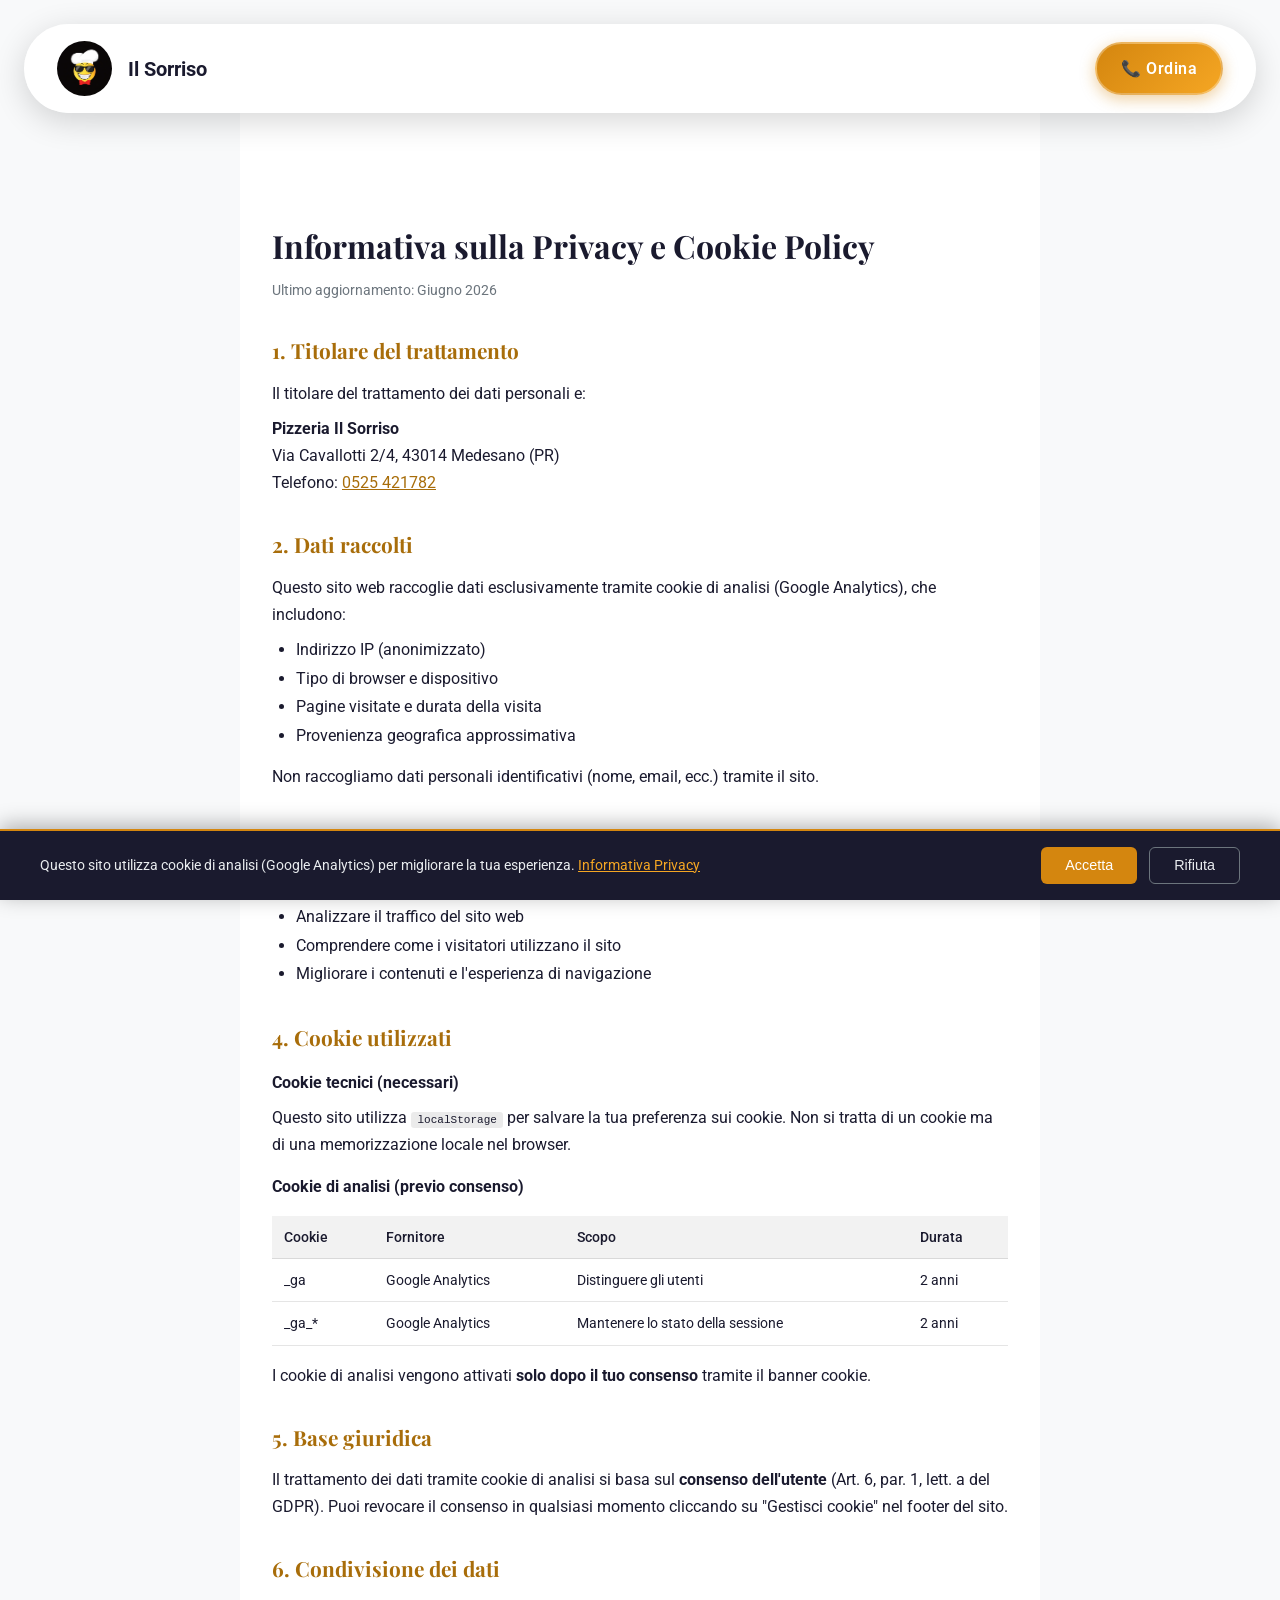
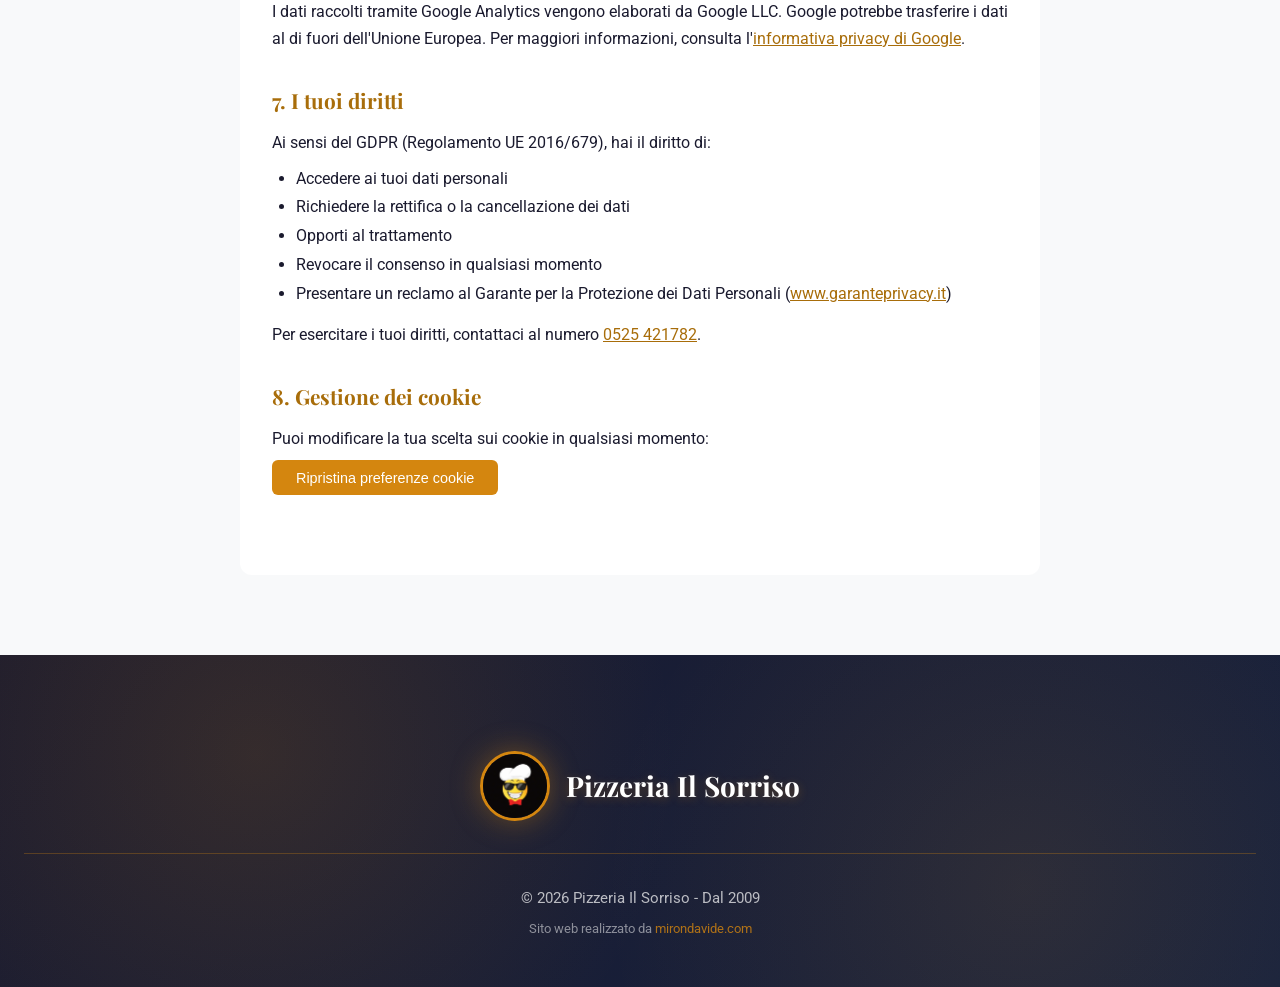
<file: privacy.html>
<!DOCTYPE html>
<html lang="it">
<head>
    <meta charset="UTF-8">
    <meta name="viewport" content="width=device-width, initial-scale=1.0">
    <title>Privacy e Cookie Policy - Pizzeria Il Sorriso</title>
    <meta name="description" content="Informativa sulla privacy e cookie policy della Pizzeria Il Sorriso a Medesano (PR).">
    <link rel="icon" type="image/webp" href="logoSorriso.webp">
    <link rel="stylesheet" href="style.css">
    <link rel="preconnect" href="https://fonts.googleapis.com">
    <link rel="preconnect" href="https://fonts.gstatic.com" crossorigin>
    <link href="https://fonts.googleapis.com/css2?family=Playfair+Display:wght@700&family=Roboto:wght@300;400;500&display=swap" rel="stylesheet">
</head>
<body>
    <!-- Floating Navigation -->
    <nav class="floating-nav">
        <div class="nav-container">
            <a href="index.html" class="nav-logo">
                <img src="logoSorriso.webp" alt="Il Sorriso">
                <span>Il Sorriso</span>
            </a>
            <div class="nav-right">
                <a href="tel:0525421782" class="nav-cta">📞 Ordina</a>
            </div>
        </div>
    </nav>

    <main class="container privacy-page">
        <h1>Informativa sulla Privacy e Cookie Policy</h1>
        <p class="privacy-update">Ultimo aggiornamento: Giugno 2026</p>

        <section class="privacy-section">
            <h2>1. Titolare del trattamento</h2>
            <p>Il titolare del trattamento dei dati personali e:</p>
            <p><strong>Pizzeria Il Sorriso</strong><br>
            Via Cavallotti 2/4, 43014 Medesano (PR)<br>
            Telefono: <a href="tel:0525421782">0525 421782</a></p>
        </section>

        <section class="privacy-section">
            <h2>2. Dati raccolti</h2>
            <p>Questo sito web raccoglie dati esclusivamente tramite cookie di analisi (Google Analytics), che includono:</p>
            <ul>
                <li>Indirizzo IP (anonimizzato)</li>
                <li>Tipo di browser e dispositivo</li>
                <li>Pagine visitate e durata della visita</li>
                <li>Provenienza geografica approssimativa</li>
            </ul>
            <p>Non raccogliamo dati personali identificativi (nome, email, ecc.) tramite il sito.</p>
        </section>

        <section class="privacy-section">
            <h2>3. Finalita del trattamento</h2>
            <p>I dati raccolti tramite Google Analytics vengono utilizzati esclusivamente per:</p>
            <ul>
                <li>Analizzare il traffico del sito web</li>
                <li>Comprendere come i visitatori utilizzano il sito</li>
                <li>Migliorare i contenuti e l'esperienza di navigazione</li>
            </ul>
        </section>

        <section class="privacy-section">
            <h2>4. Cookie utilizzati</h2>
            <h3>Cookie tecnici (necessari)</h3>
            <p>Questo sito utilizza <code>localStorage</code> per salvare la tua preferenza sui cookie. Non si tratta di un cookie ma di una memorizzazione locale nel browser.</p>

            <h3>Cookie di analisi (previo consenso)</h3>
            <table class="cookie-table">
                <thead>
                    <tr>
                        <th>Cookie</th>
                        <th>Fornitore</th>
                        <th>Scopo</th>
                        <th>Durata</th>
                    </tr>
                </thead>
                <tbody>
                    <tr>
                        <td>_ga</td>
                        <td>Google Analytics</td>
                        <td>Distinguere gli utenti</td>
                        <td>2 anni</td>
                    </tr>
                    <tr>
                        <td>_ga_*</td>
                        <td>Google Analytics</td>
                        <td>Mantenere lo stato della sessione</td>
                        <td>2 anni</td>
                    </tr>
                </tbody>
            </table>
            <p>I cookie di analisi vengono attivati <strong>solo dopo il tuo consenso</strong> tramite il banner cookie.</p>
        </section>

        <section class="privacy-section">
            <h2>5. Base giuridica</h2>
            <p>Il trattamento dei dati tramite cookie di analisi si basa sul <strong>consenso dell'utente</strong> (Art. 6, par. 1, lett. a del GDPR). Puoi revocare il consenso in qualsiasi momento cliccando su "Gestisci cookie" nel footer del sito.</p>
        </section>

        <section class="privacy-section">
            <h2>6. Condivisione dei dati</h2>
            <p>I dati raccolti tramite Google Analytics vengono elaborati da Google LLC. Google potrebbe trasferire i dati al di fuori dell'Unione Europea. Per maggiori informazioni, consulta l'<a href="https://policies.google.com/privacy" target="_blank" rel="noopener noreferrer">informativa privacy di Google</a>.</p>
        </section>

        <section class="privacy-section">
            <h2>7. I tuoi diritti</h2>
            <p>Ai sensi del GDPR (Regolamento UE 2016/679), hai il diritto di:</p>
            <ul>
                <li>Accedere ai tuoi dati personali</li>
                <li>Richiedere la rettifica o la cancellazione dei dati</li>
                <li>Opporti al trattamento</li>
                <li>Revocare il consenso in qualsiasi momento</li>
                <li>Presentare un reclamo al Garante per la Protezione dei Dati Personali (<a href="https://www.garanteprivacy.it" target="_blank" rel="noopener noreferrer">www.garanteprivacy.it</a>)</li>
            </ul>
            <p>Per esercitare i tuoi diritti, contattaci al numero <a href="tel:0525421782">0525 421782</a>.</p>
        </section>

        <section class="privacy-section">
            <h2>8. Gestione dei cookie</h2>
            <p>Puoi modificare la tua scelta sui cookie in qualsiasi momento:</p>
            <button id="cookie-reset" class="cookie-btn cookie-btn-accept" onclick="localStorage.removeItem('cookie-consent'); location.reload();">Ripristina preferenze cookie</button>
        </section>
    </main>

    <footer>
        <div class="container">
            <div class="footer-content">
                <div class="footer-logo">
                    <img src="logoSorriso.webp" alt="Il Sorriso">
                    <h3>Pizzeria Il Sorriso</h3>
                </div>
            </div>
            <p class="copyright">&copy; 2026 Pizzeria Il Sorriso - Dal 2009</p>
            <p class="credits">Sito web realizzato da <a href="https://mirondavide.com/" target="_blank" rel="noopener noreferrer">mirondavide.com</a></p>
        </div>
    </footer>

    <!-- Cookie Consent Banner -->
    <div id="cookie-banner" class="cookie-banner" style="display:none;">
        <div class="cookie-banner-content">
            <p>Questo sito utilizza cookie di analisi (Google Analytics) per migliorare la tua esperienza. <a href="privacy.html" style="color: var(--primary-light); text-decoration: underline;">Informativa Privacy</a></p>
            <div class="cookie-banner-buttons">
                <button id="cookie-accept" class="cookie-btn cookie-btn-accept">Accetta</button>
                <button id="cookie-reject" class="cookie-btn cookie-btn-reject">Rifiuta</button>
            </div>
        </div>
    </div>

    <script>
    // Cookie Consent Banner
    (function() {
        var consent = localStorage.getItem('cookie-consent');
        if (consent) return;
        var banner = document.getElementById('cookie-banner');
        if (!banner) return;
        banner.style.display = 'block';

        document.getElementById('cookie-accept').addEventListener('click', function() {
            localStorage.setItem('cookie-consent', 'accepted');
            banner.style.display = 'none';
        });

        document.getElementById('cookie-reject').addEventListener('click', function() {
            localStorage.setItem('cookie-consent', 'rejected');
            banner.style.display = 'none';
        });
    })();
    </script>
</body>
</html>
</file>
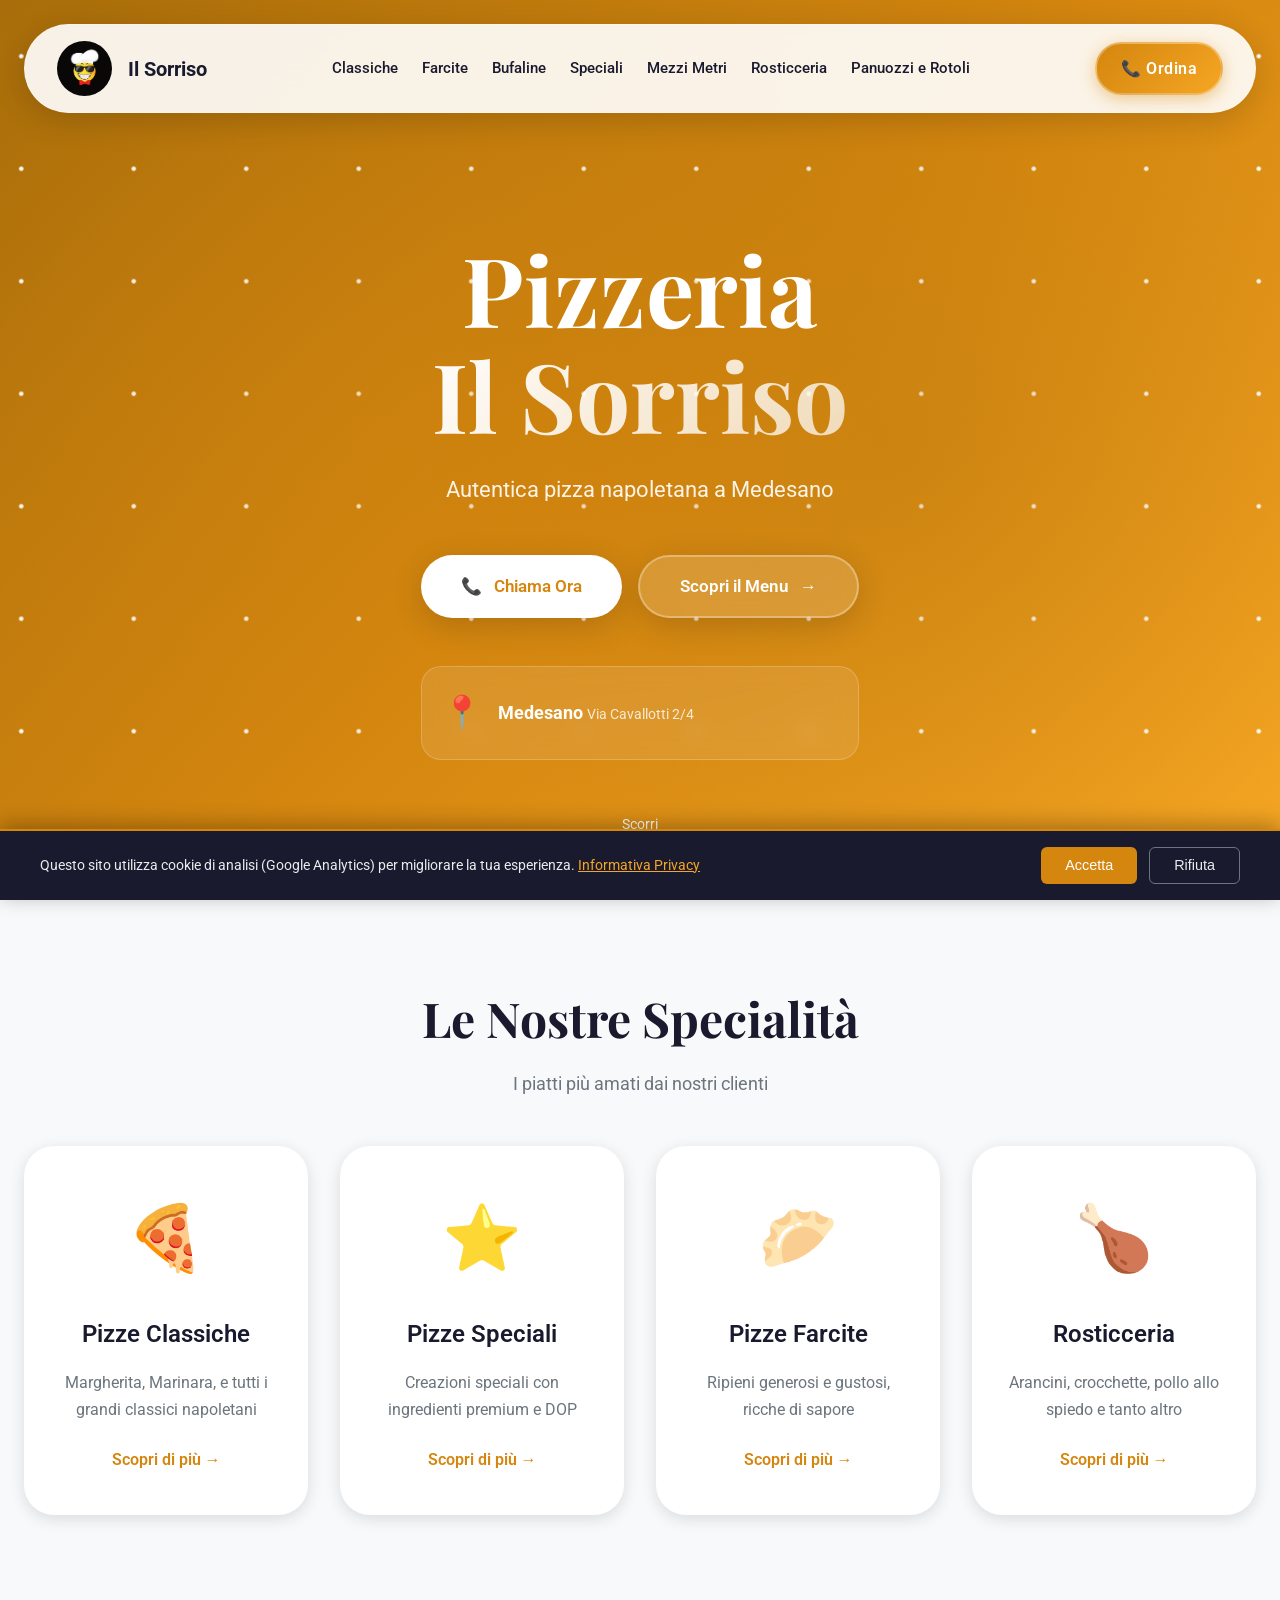
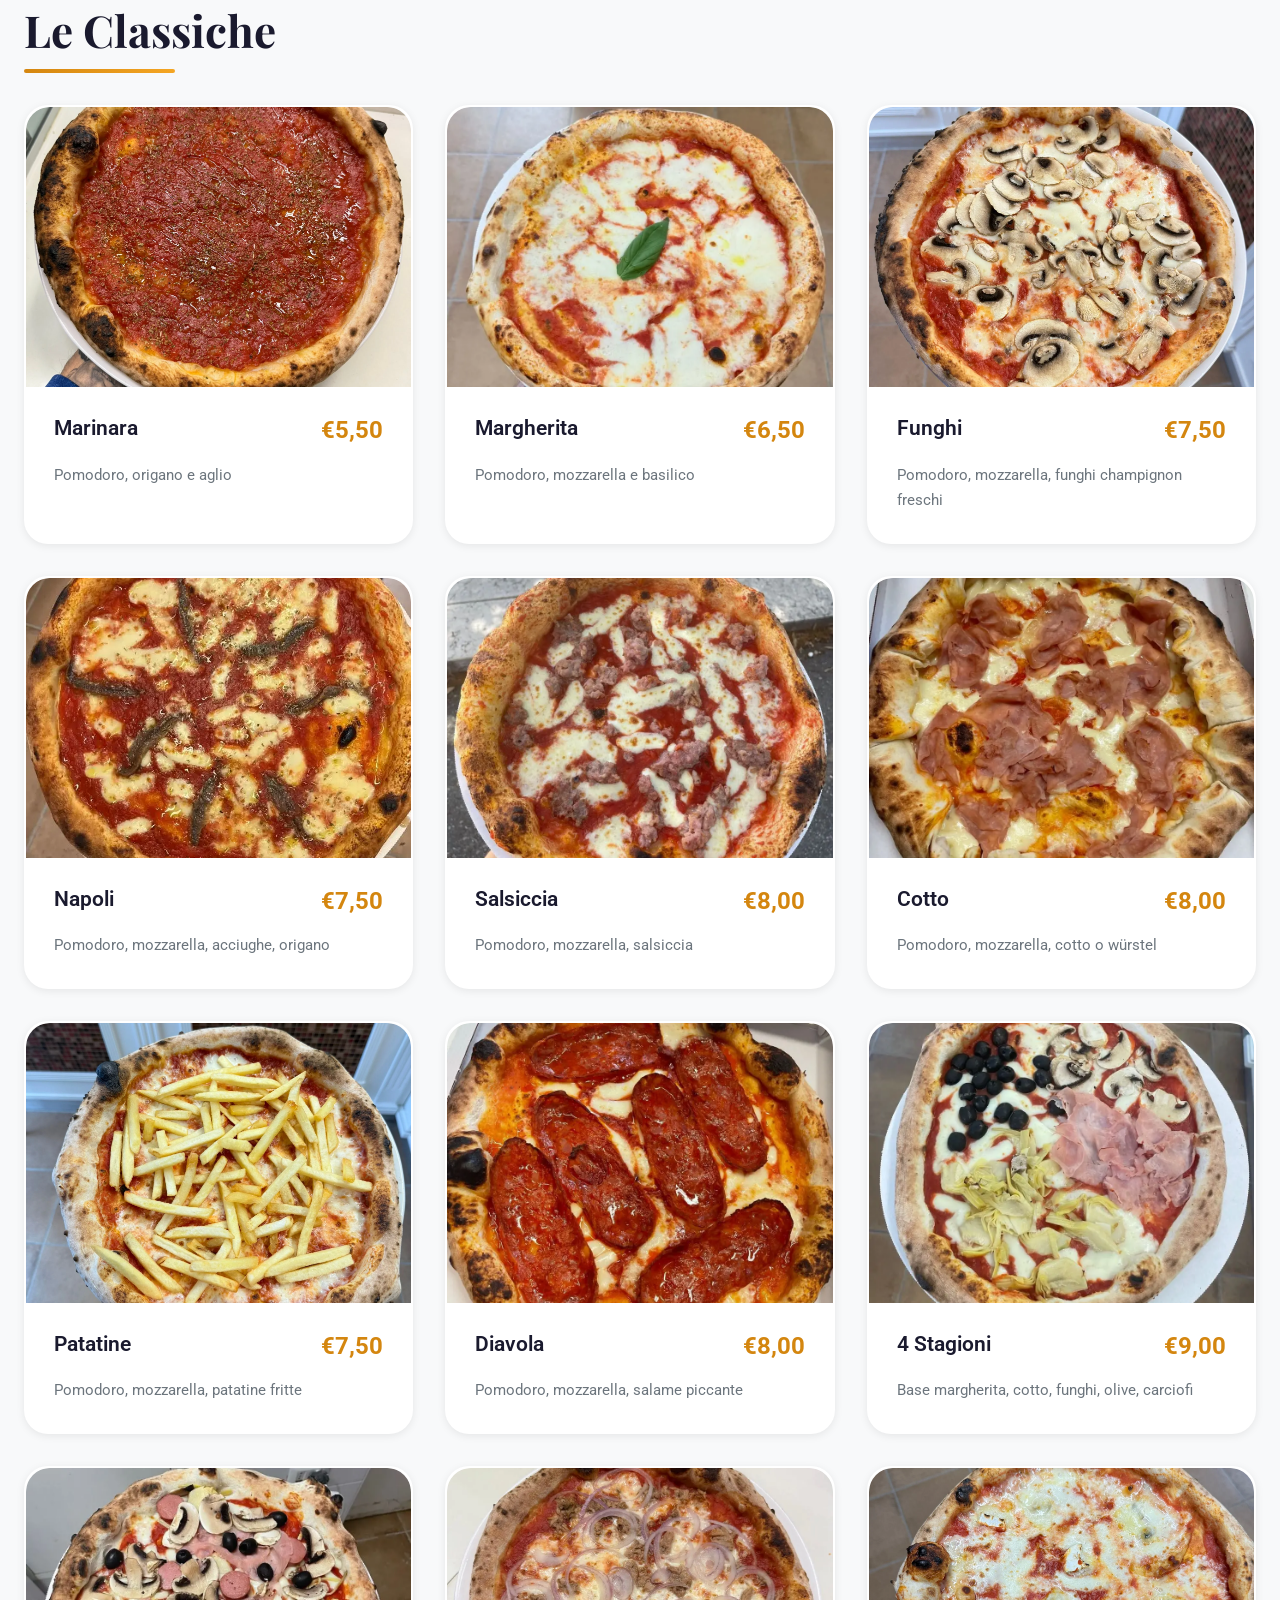
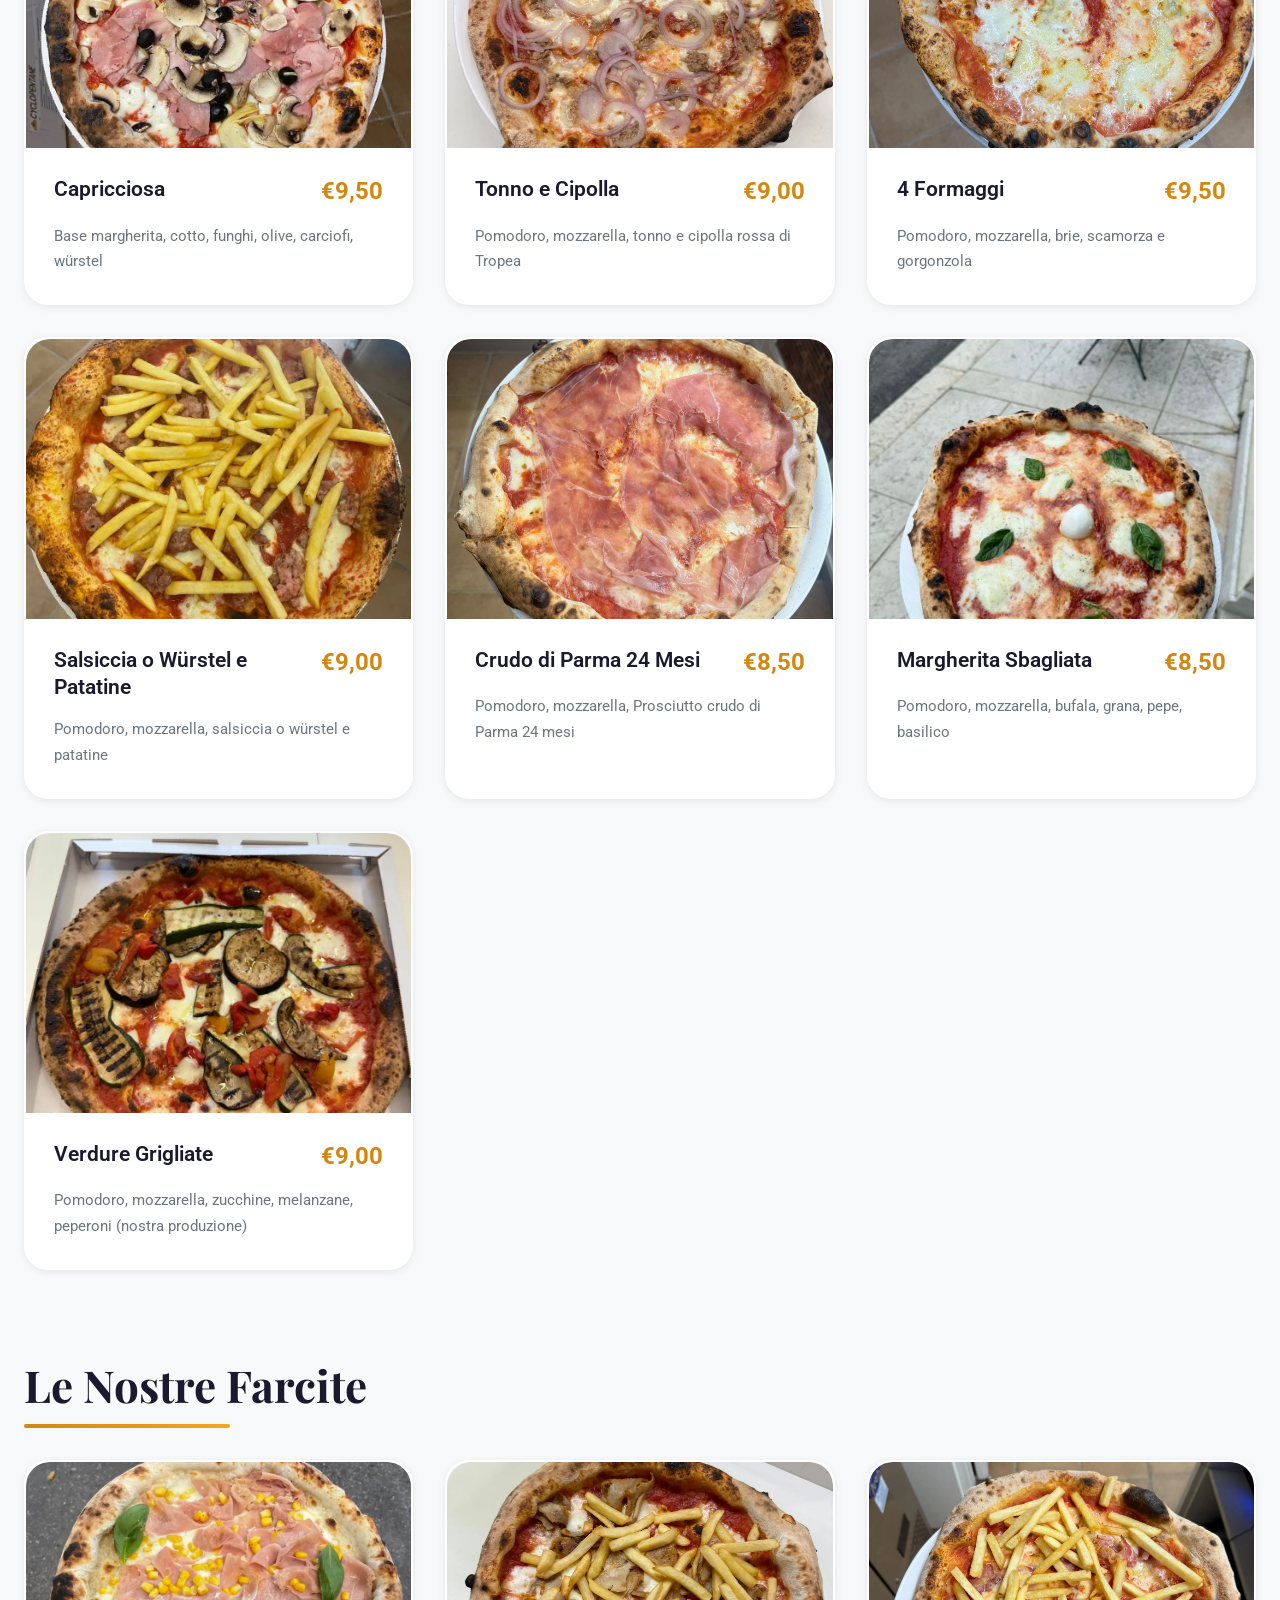
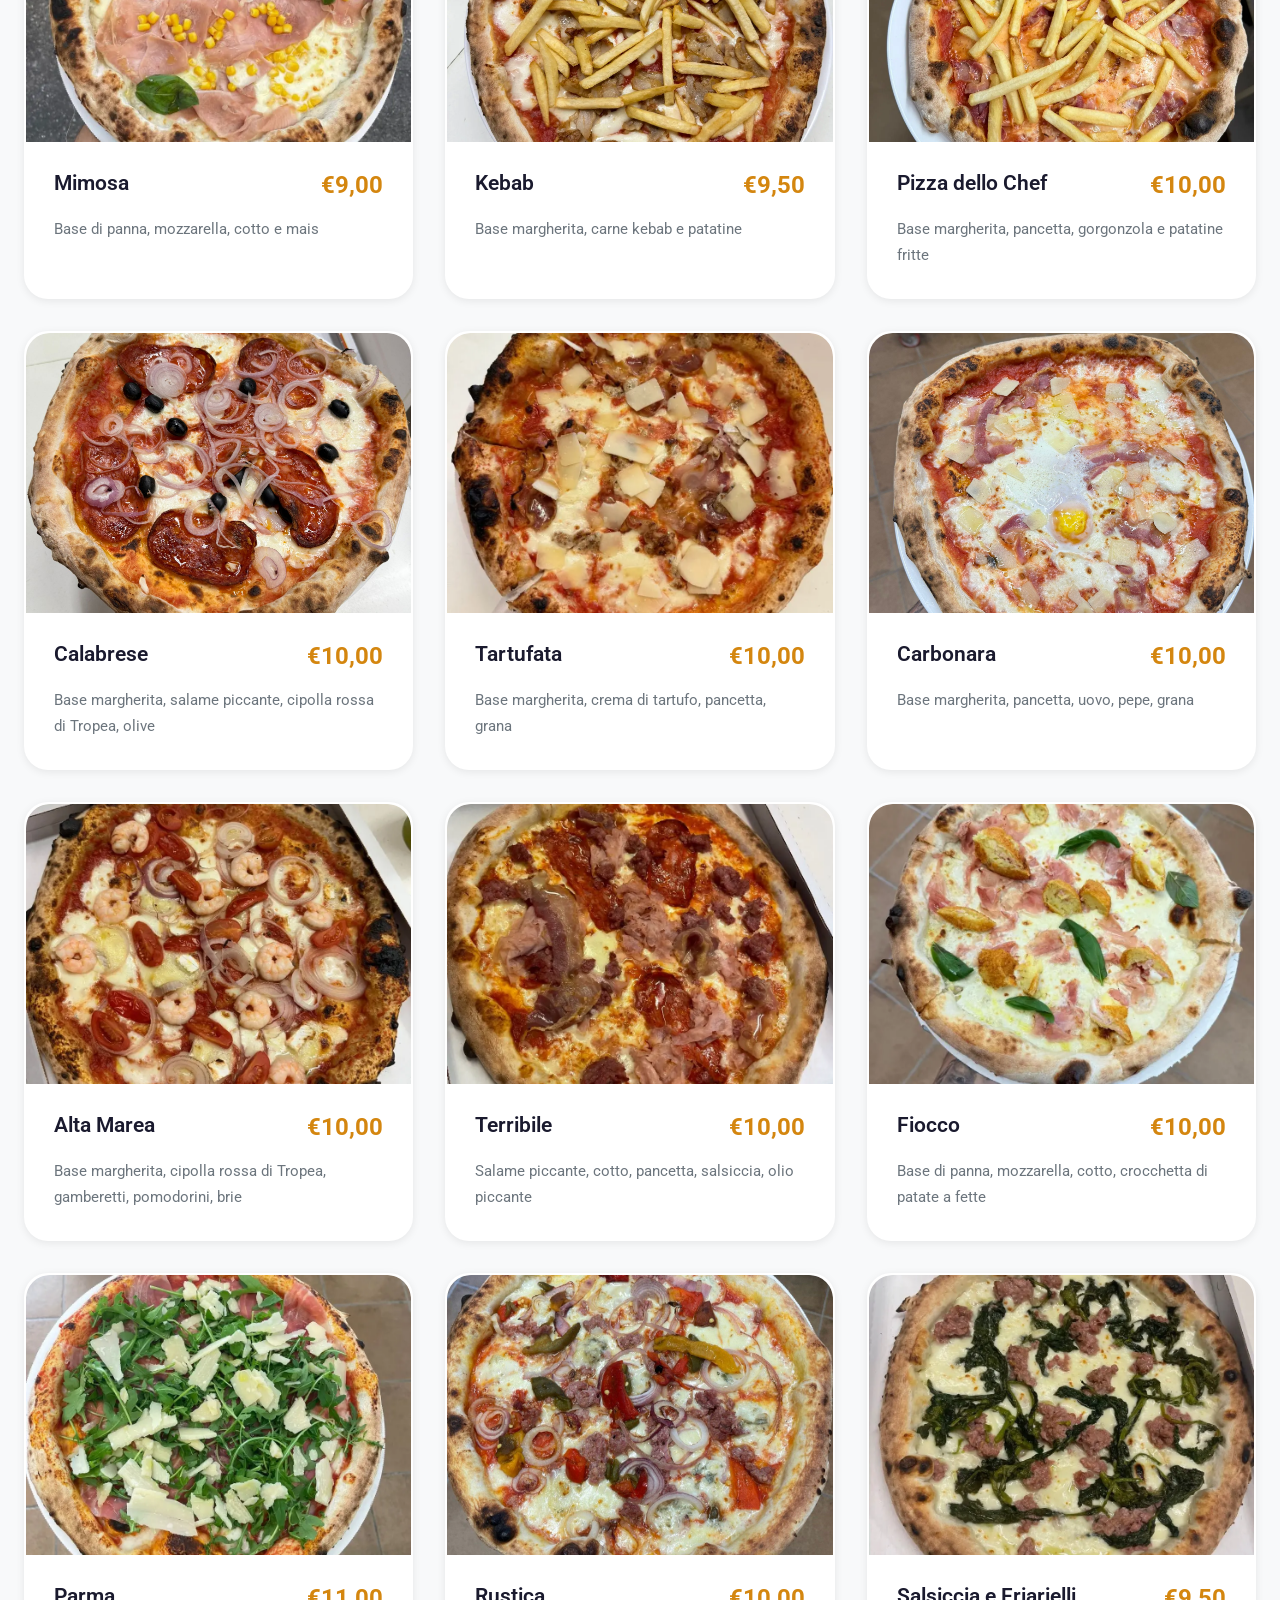
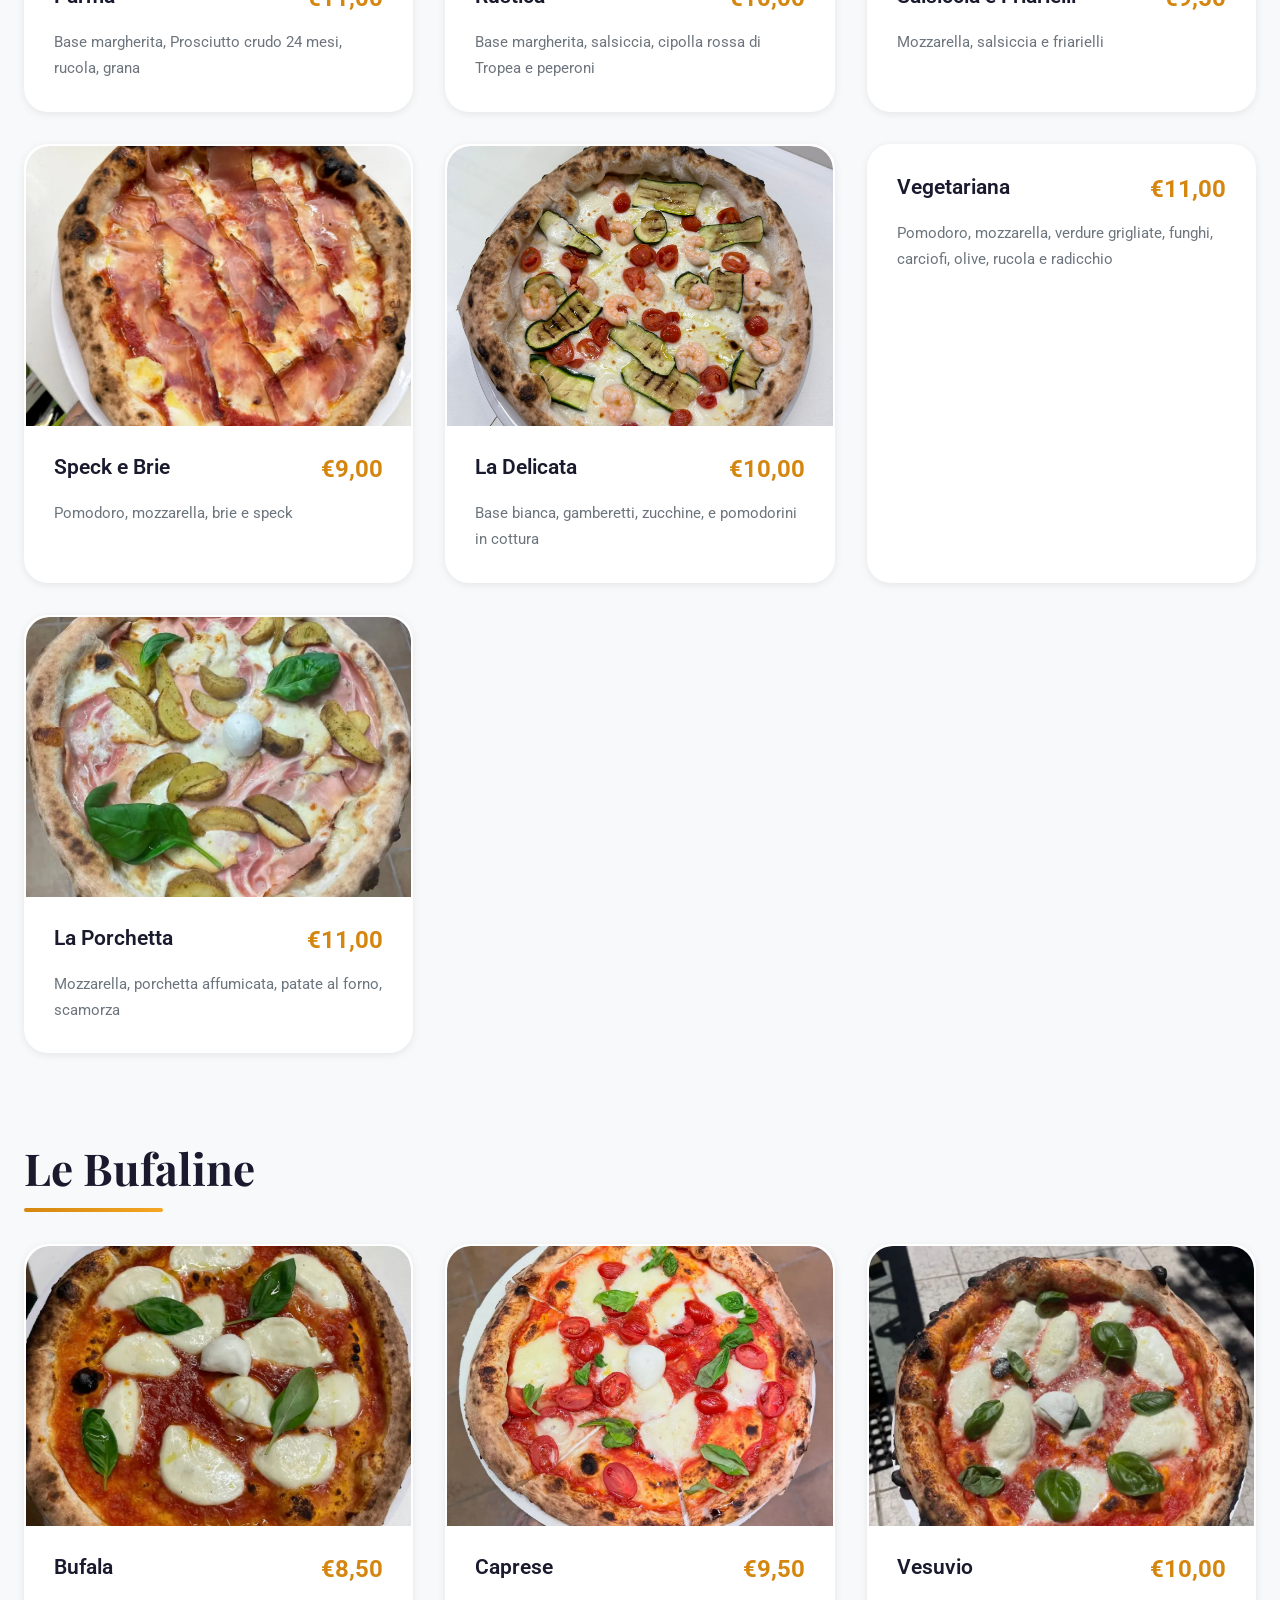
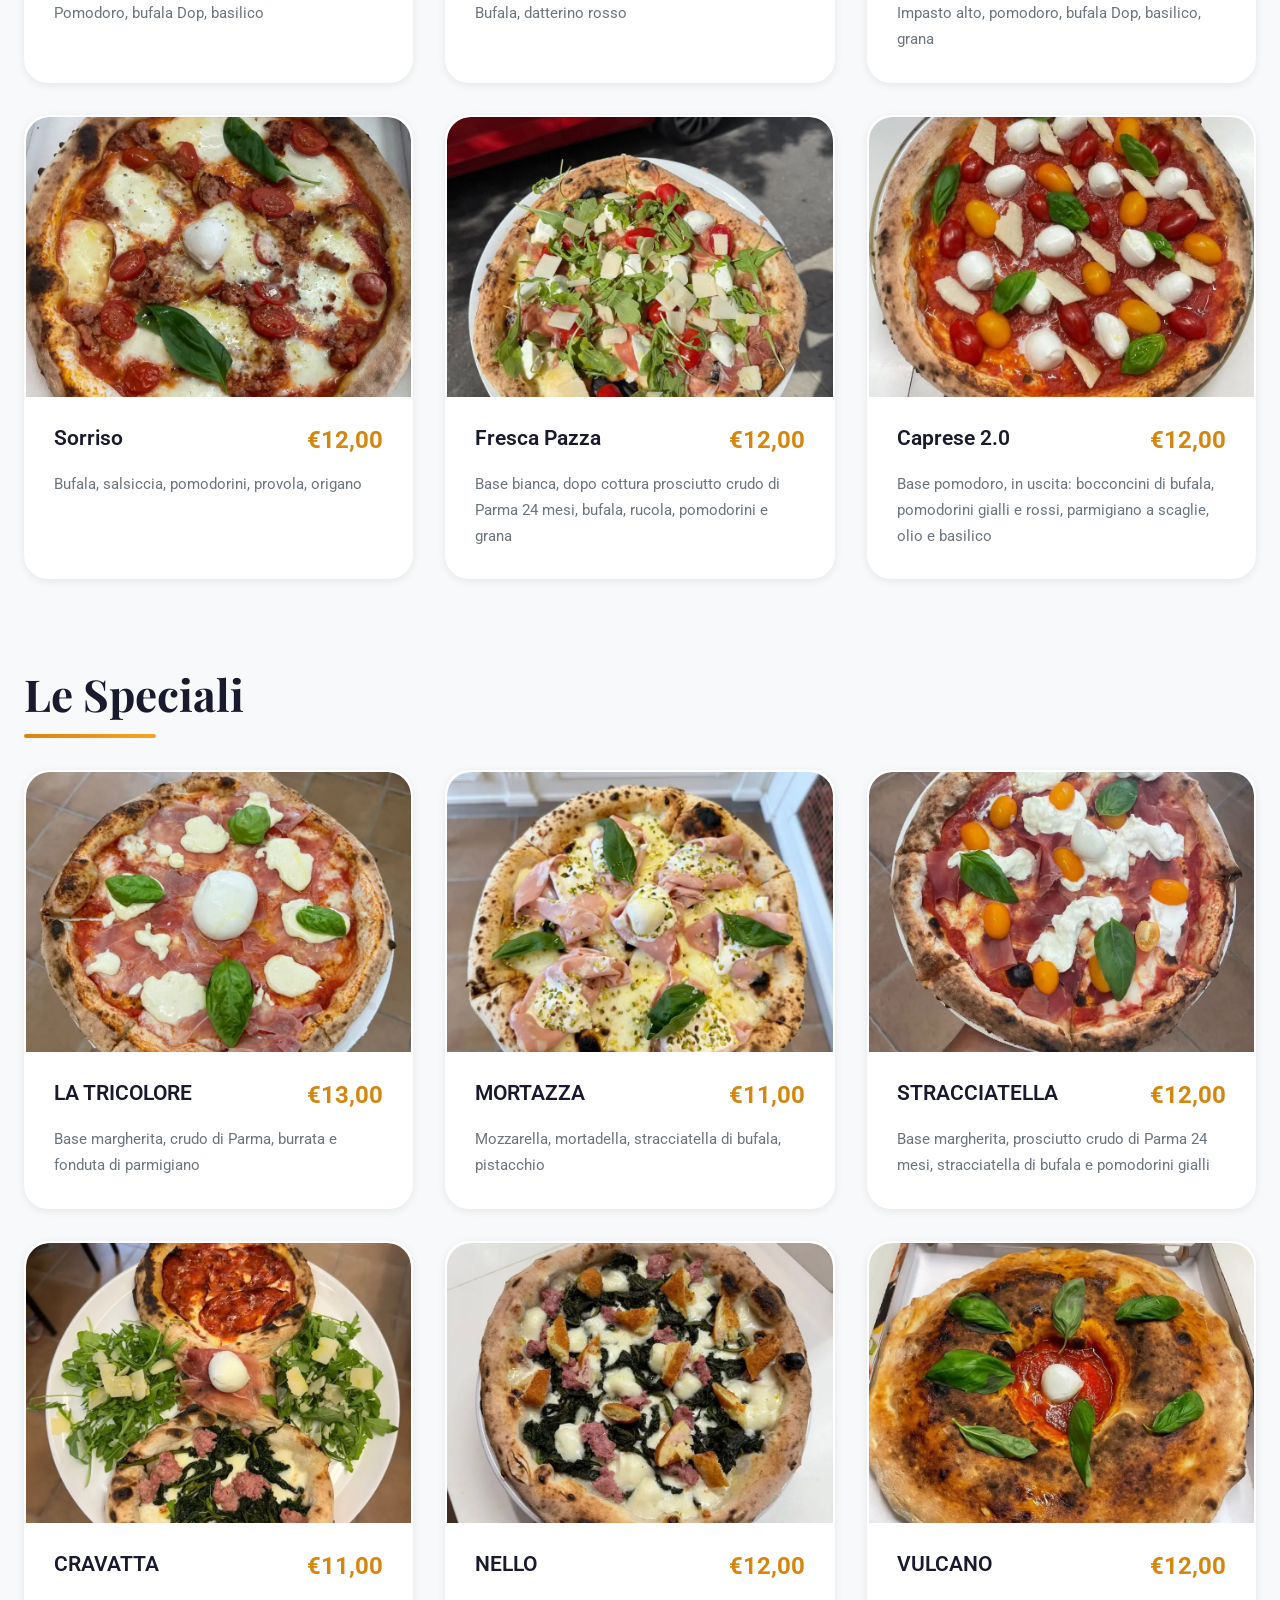
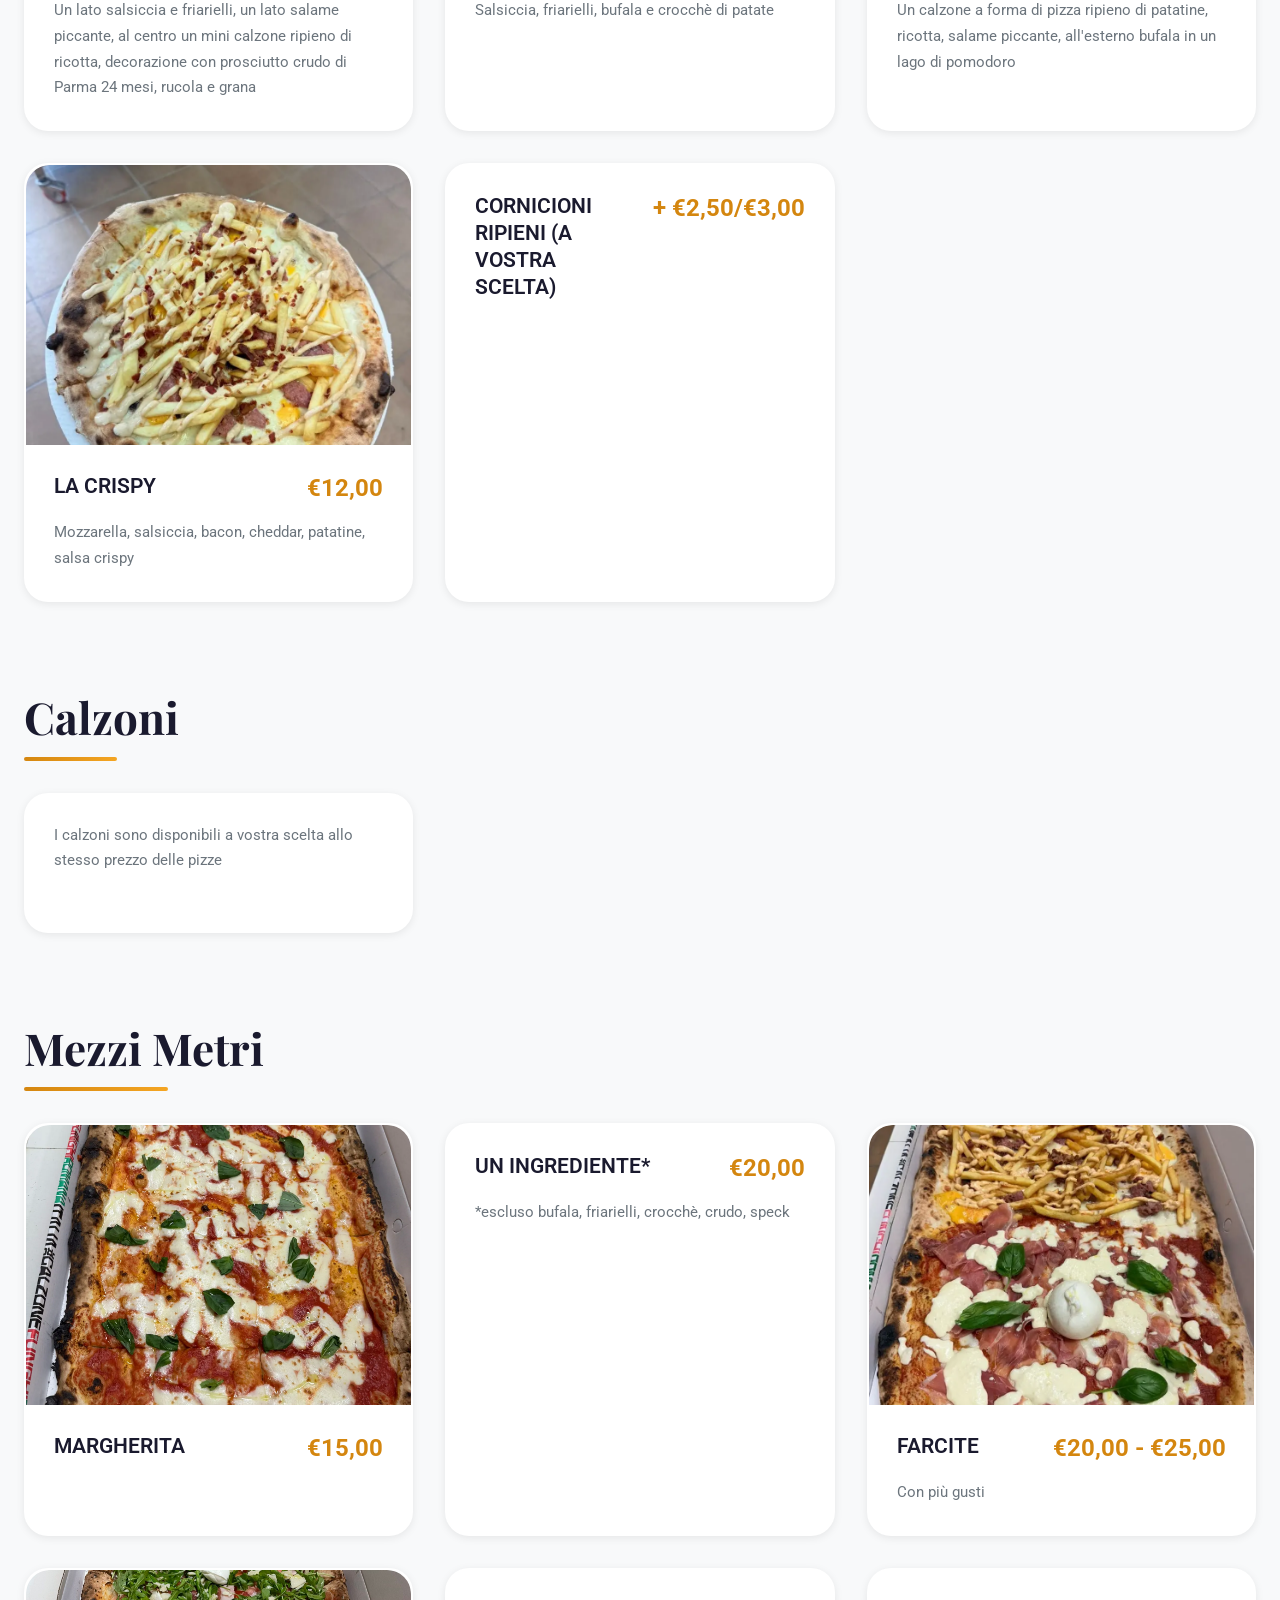
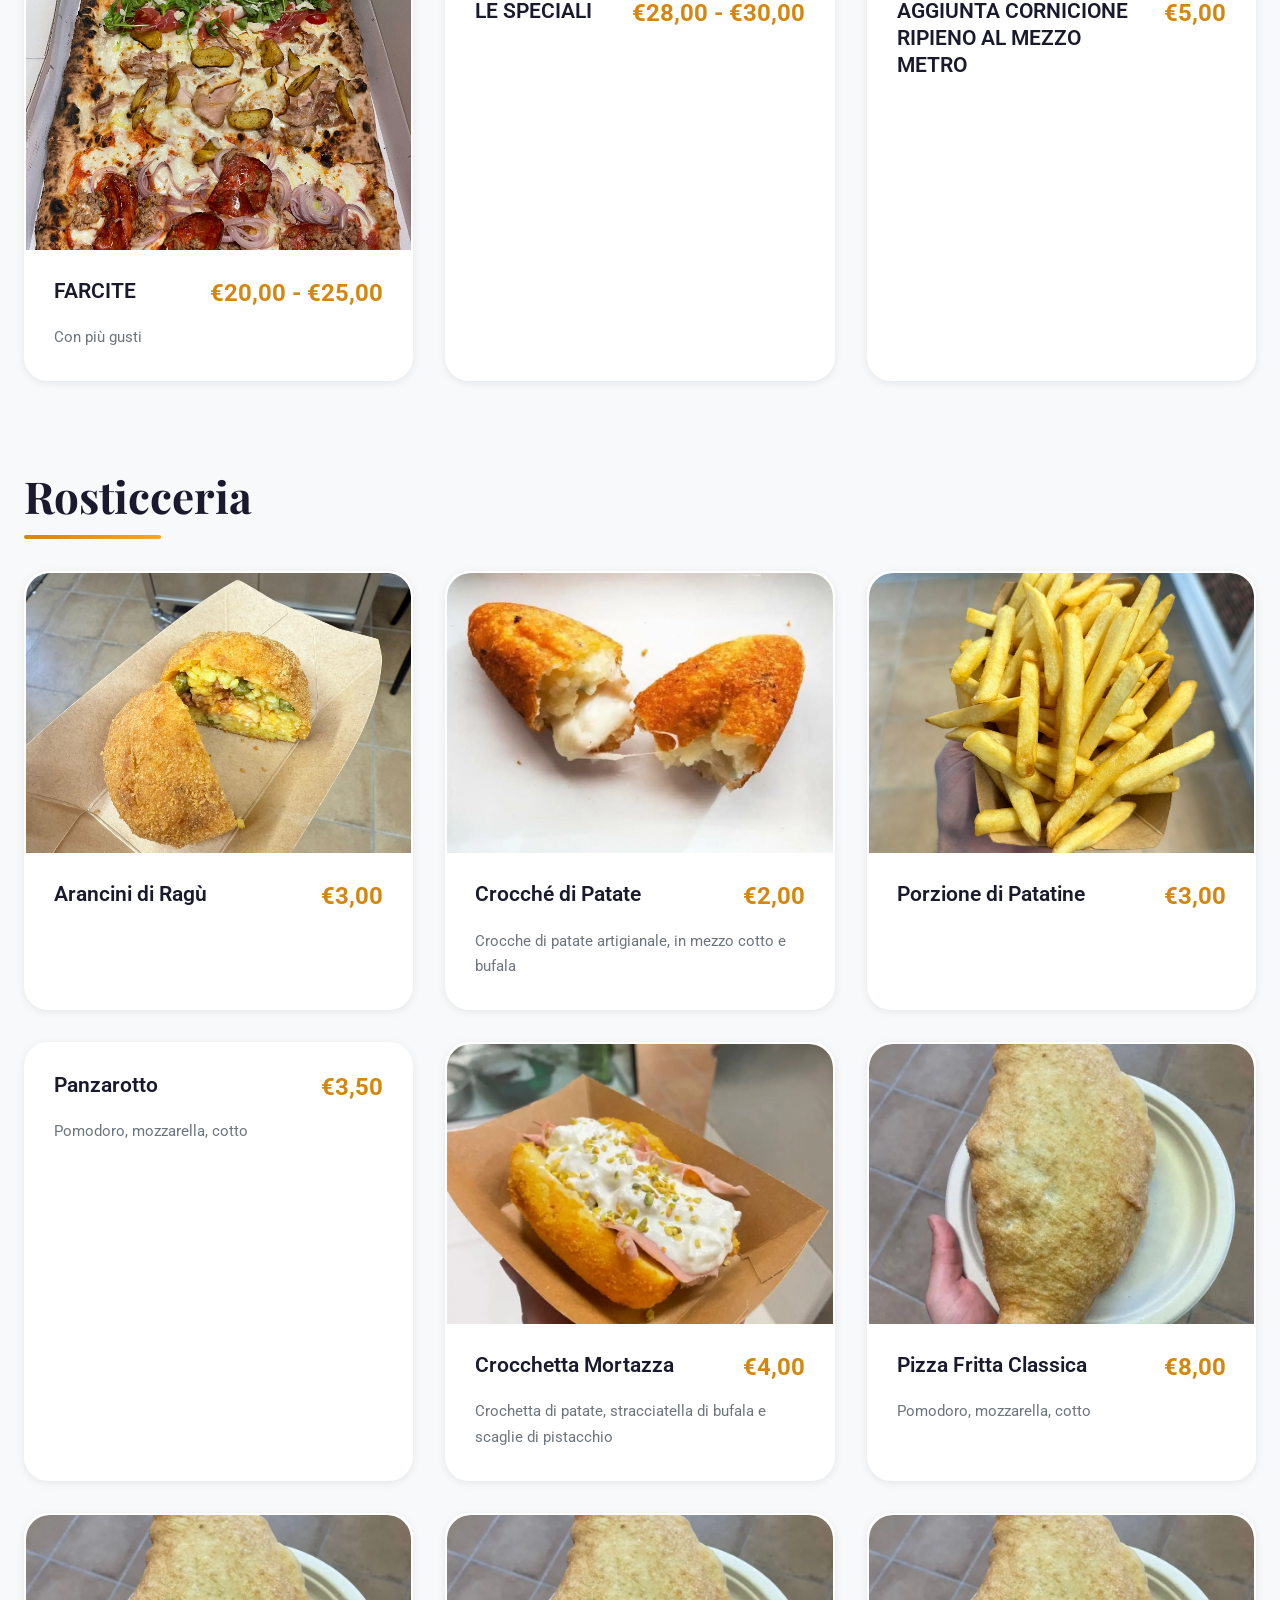
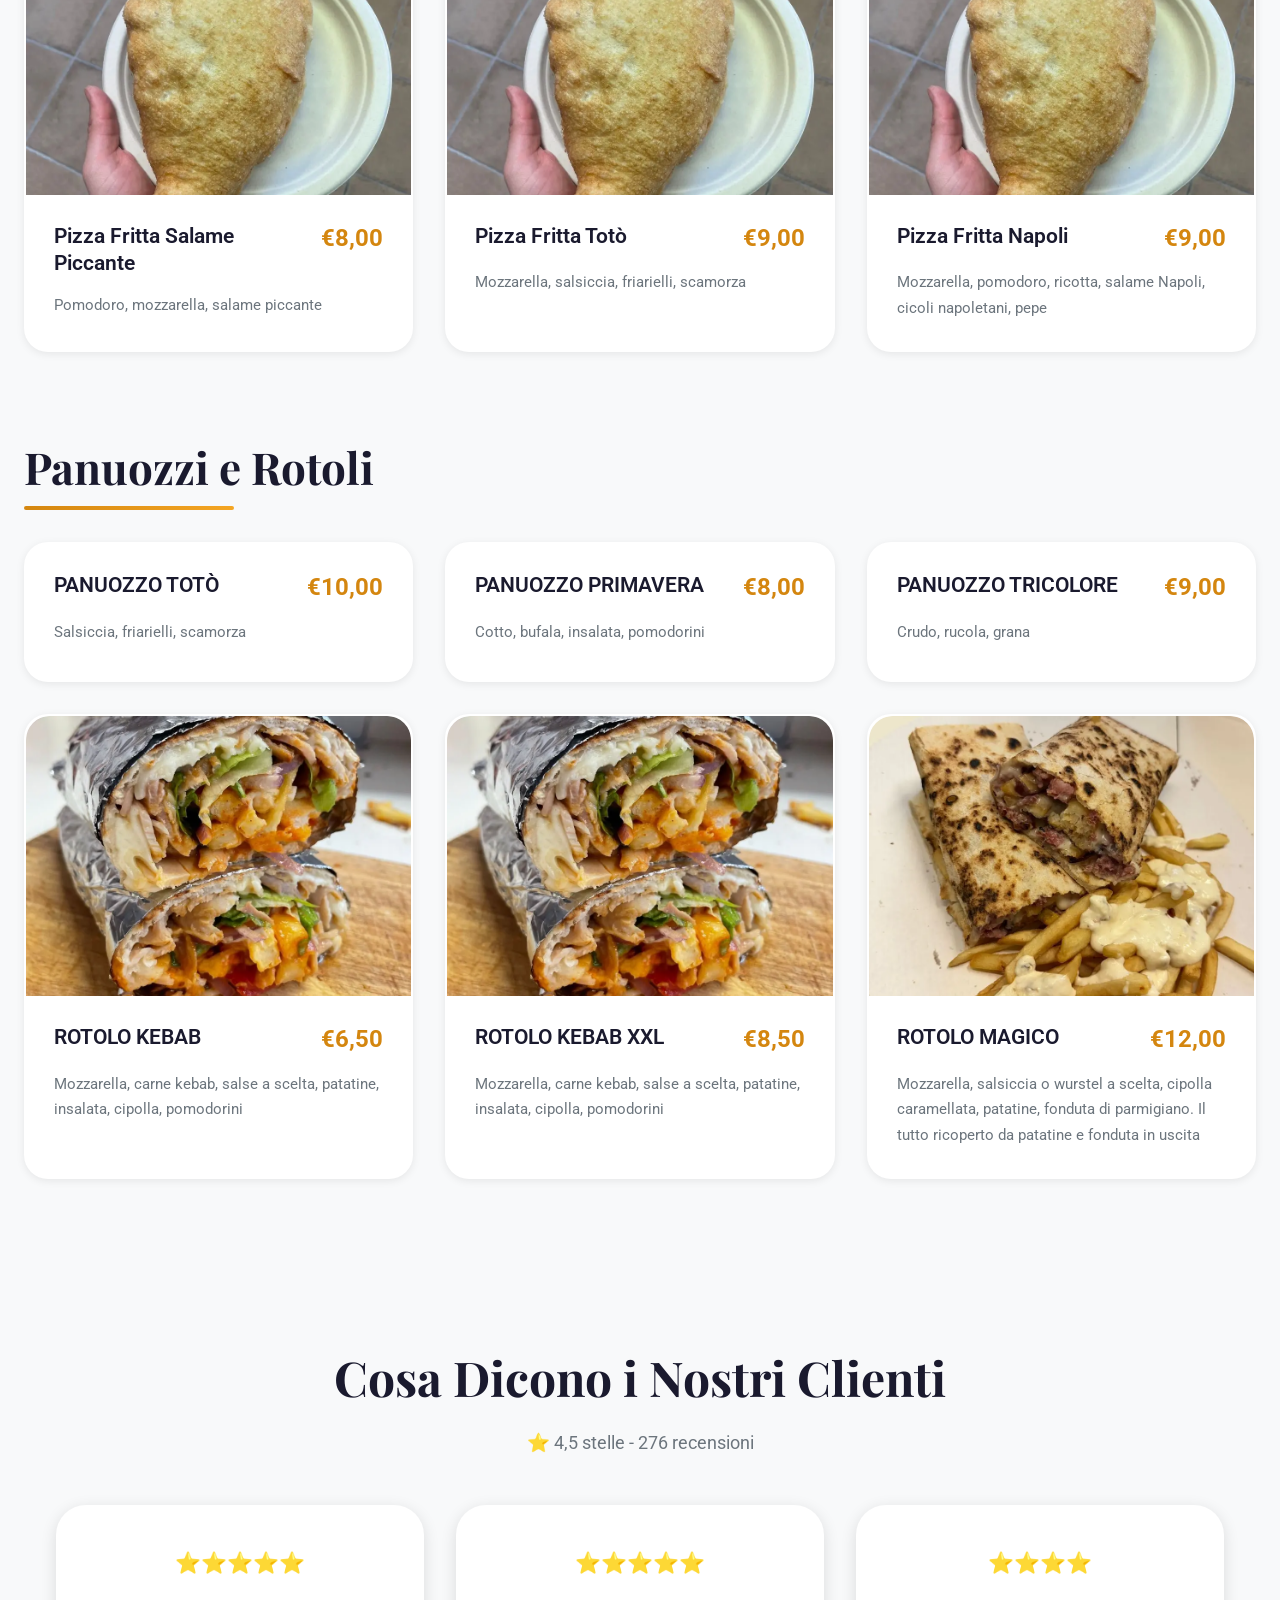
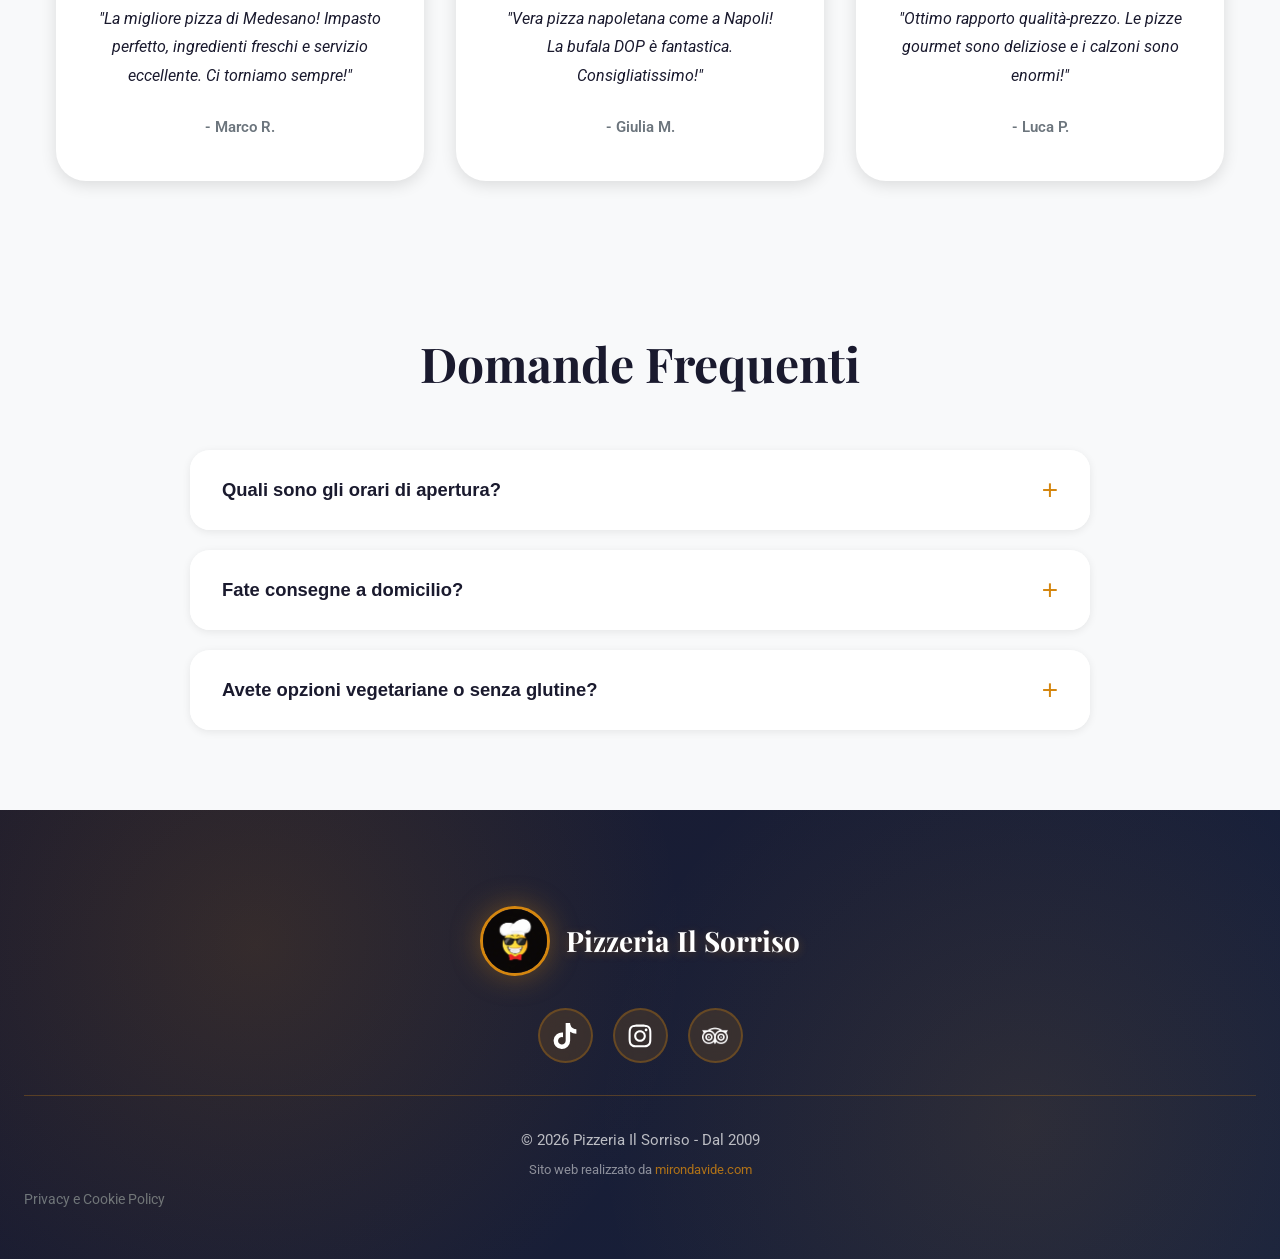
<file: product.html>
<!DOCTYPE html>
<html lang="it">
<head>
    <!-- Google tag (gtag.js) - loaded only after cookie consent -->
    <script>
      window.dataLayer = window.dataLayer || [];
      function gtag(){dataLayer.push(arguments);}
      function loadGoogleAnalytics() {
        if (document.getElementById('ga-script')) return;
        var s = document.createElement('script');
        s.id = 'ga-script';
        s.async = true;
        s.src = 'https://www.googletagmanager.com/gtag/js?id=G-R4RB5DQS2Q';
        document.head.appendChild(s);
        gtag('js', new Date());
        gtag('config', 'G-R4RB5DQS2Q');
      }
      if (localStorage.getItem('cookie-consent') === 'accepted') {
        loadGoogleAnalytics();
      }
    </script>
    <meta charset="UTF-8">
    <meta name="viewport" content="width=device-width, initial-scale=1.0">
    <title>Prodotto - Pizzeria Il Sorriso</title>
    <meta name="description" content="Scopri i prodotti della Pizzeria Il Sorriso a Medesano (PR) - Pizza napoletana artigianale, ingredienti freschi e di qualità. Chiama 0525 421782.">
    <link rel="canonical" href="https://www.ilsorrisopizzeria.it/product.html">

    <!-- Open Graph -->
    <meta property="og:type" content="website">
    <meta property="og:title" content="Prodotto - Pizzeria Il Sorriso">
    <meta property="og:description" content="Scopri i prodotti della Pizzeria Il Sorriso a Medesano (PR) - Pizza napoletana artigianale, ingredienti freschi e di qualità.">
    <meta property="og:url" content="https://www.ilsorrisopizzeria.it/product.html">
    <meta property="og:image" content="https://www.ilsorrisopizzeria.it/logoSorriso.webp">
    <meta property="og:locale" content="it_IT">
    <meta property="og:site_name" content="Pizzeria Il Sorriso">

    <!-- Twitter Card -->
    <meta name="twitter:card" content="summary">
    <meta name="twitter:title" content="Prodotto - Pizzeria Il Sorriso">
    <meta name="twitter:description" content="Scopri i prodotti della Pizzeria Il Sorriso a Medesano (PR) - Pizza napoletana artigianale, ingredienti freschi e di qualità.">
    <meta name="twitter:image" content="https://www.ilsorrisopizzeria.it/logoSorriso.webp">

    <link rel="icon" type="image/webp" href="logoSorriso.webp">
    <link rel="stylesheet" href="style.css">
    <link rel="preconnect" href="https://fonts.googleapis.com">
    <link rel="preconnect" href="https://fonts.gstatic.com" crossorigin>
    <link href="https://fonts.googleapis.com/css2?family=Playfair+Display:wght@700&family=Roboto:wght@300;400;500&display=swap" rel="stylesheet">
</head>
<body>
    <!-- Floating Navigation -->
    <nav class="floating-nav">
        <div class="nav-container">
            <a href="index.html" class="nav-logo">
                <img src="logoSorriso.webp" alt="Il Sorriso">
                <span>Il Sorriso</span>
            </a>
            <ul class="nav-menu">
                <li><a href="index.html#classiche"><span class="nav-icon">🍕</span>Classiche</a></li>
                <li><a href="index.html#farcite"><span class="nav-icon">🥟</span>Farcite</a></li>
                <li><a href="index.html#bufaline"><span class="nav-icon">🧀</span>Bufaline</a></li>
                <li><a href="index.html#speciali"><span class="nav-icon">⭐</span>Speciali</a></li>
                <li><a href="index.html#mezzi-metri"><span class="nav-icon">📏</span>Mezzi Metri</a></li>
                <li><a href="index.html#rosticceria"><span class="nav-icon">🍗</span>Rosticceria</a></li>
                <li><a href="index.html#panuozzi"><span class="nav-icon">🌯</span>Panuozzi e Rotoli</a></li>
                <li class="mobile-only"><a href="tel:0525421782" class="nav-cta"><span class="nav-icon">📞</span>Ordina</a></li>
            </ul>
            <div class="nav-right">
                <a href="tel:0525421782" class="nav-cta">📞 Ordina</a>
                <button class="menu-toggle" aria-label="Toggle menu">
                    <span></span>
                    <span></span>
                    <span></span>
                </button>
            </div>
        </div>
    </nav>

    <!-- Product Detail Section -->
    <main class="product-detail-page">
        <div class="container">
            <a href="index.html" class="back-button">
                <span>←</span>
                <span>Torna al Menu</span>
            </a>
        </div>

        <div class="product-content-wrapper">
            <div class="product-hero-section">
                <div class="product-image-full">
                    <div id="product-image-container">
                        <img id="product-image" src="" alt="" class="product-detail-image">
                    </div>
                </div>
            </div>

            <div class="product-info-wrapper">
                <div class="product-info-content">
                    <h1 id="product-name" class="product-detail-title"></h1>
                    <p id="product-price" class="product-detail-price"></p>

                    <div class="product-detail-description">
                        <h3>Ingredienti</h3>
                        <p id="product-description"></p>
                    </div>

                    <div class="product-actions">
                        <a href="tel:0525421782" class="product-call-btn">
                            <span>📞</span>
                            <span>Chiama per Ordinare</span>
                        </a>
                    </div>
                </div>
            </div>
        </div>

        <!-- Recommendations Section -->
        <div class="recommendations-section">
            <div class="container">
                <h2 class="recommendations-title">Prodotti che ti potrebbero piacere</h2>
                <div class="recommendations-scroll-wrapper">
                    <div id="recommendations-container" class="recommendations-container">
                        <!-- Products will be loaded here by JavaScript -->
                    </div>
                </div>
            </div>
        </div>
    </main>

    <footer>
        <div class="container">
            <div class="footer-content">
                <div class="footer-logo">
                    <img src="logoSorriso.webp" alt="Il Sorriso">
                    <h3>Pizzeria Il Sorriso</h3>
                </div>
                <div class="social-buttons">
                    <a href="https://www.tiktok.com/@nellosorrisosmile?_r=1&_t=ZN-92xHTpL05os" target="_blank" rel="noopener noreferrer" class="social-btn tiktok-btn" title="TikTok" aria-label="TikTok">
                        <svg xmlns="http://www.w3.org/2000/svg" viewBox="0 0 448 512" fill="currentColor">
                            <path d="M448 209.9a210.1 210.1 0 0 1 -122.8-39.3V349.4A162.6 162.6 0 1 1 185 188.3V278.2a74.6 74.6 0 1 0 52.2 71.2V0l88 0a121.2 121.2 0 0 0 1.9 22.2h0A122.2 122.2 0 0 0 381 102.4a121.4 121.4 0 0 0 67 20.1z"/>
                        </svg>
                    </a>
                    <a href="https://www.instagram.com/pizzeria_il_sorriso_medesano/" target="_blank" rel="noopener noreferrer" class="social-btn instagram-btn" title="Instagram" aria-label="Instagram">
                        <svg xmlns="http://www.w3.org/2000/svg" viewBox="0 0 448 512" fill="currentColor">
                            <path d="M224.1 141c-63.6 0-114.9 51.3-114.9 114.9s51.3 114.9 114.9 114.9S339 319.5 339 255.9 287.7 141 224.1 141zm0 189.6c-41.1 0-74.7-33.5-74.7-74.7s33.5-74.7 74.7-74.7 74.7 33.5 74.7 74.7-33.6 74.7-74.7 74.7zm146.4-194.3c0 14.9-12 26.8-26.8 26.8-14.9 0-26.8-12-26.8-26.8s12-26.8 26.8-26.8 26.8 12 26.8 26.8zm76.1 27.2c-1.7-35.9-9.9-67.7-36.2-93.9-26.2-26.2-58-34.4-93.9-36.2-37-2.1-147.9-2.1-184.9 0-35.8 1.7-67.6 9.9-93.9 36.1s-34.4 58-36.2 93.9c-2.1 37-2.1 147.9 0 184.9 1.7 35.9 9.9 67.7 36.2 93.9s58 34.4 93.9 36.2c37 2.1 147.9 2.1 184.9 0 35.9-1.7 67.7-9.9 93.9-36.2 26.2-26.2 34.4-58 36.2-93.9 2.1-37 2.1-147.8 0-184.8zM398.8 388c-7.8 19.6-22.9 34.7-42.6 42.6-29.5 11.7-99.5 9-132.1 9s-102.7 2.6-132.1-9c-19.6-7.8-34.7-22.9-42.6-42.6-11.7-29.5-9-99.5-9-132.1s-2.6-102.7 9-132.1c7.8-19.6 22.9-34.7 42.6-42.6 29.5-11.7 99.5-9 132.1-9s102.7-2.6 132.1 9c19.6 7.8 34.7 22.9 42.6 42.6 11.7 29.5 9 99.5 9 132.1s2.7 102.7-9 132.1z"/>
                        </svg>
                    </a>
                    <a href="https://www.tripadvisor.it/Restaurant_Review-g1063283-d23905421-Reviews-Pizzeria_Il_Sorriso-Medesano_Province_of_Parma_Emilia_Romagna.html" target="_blank" rel="noopener noreferrer" class="social-btn tripadvisor-btn" title="TripAdvisor" aria-label="TripAdvisor">
                        <img src="tripadvisor.webp" alt="TripAdvisor">
                    </a>
                </div>
            </div>
            <p class="copyright">&copy; 2026 Pizzeria Il Sorriso - Dal 2009</p>
            <p class="credits">Sito web realizzato da <a href="https://mirondavide.com/" target="_blank" rel="noopener noreferrer">mirondavide.com</a></p>
            <p class="footer-privacy"><a href="privacy.html">Privacy e Cookie Policy</a></p>
        </div>
    </footer>

    <!-- Cookie Consent Banner -->
    <div id="cookie-banner" class="cookie-banner" style="display:none;">
        <div class="cookie-banner-content">
            <p>Questo sito utilizza cookie di analisi (Google Analytics) per migliorare la tua esperienza. <a href="privacy.html" style="color: var(--primary-light); text-decoration: underline;">Informativa Privacy</a></p>
            <div class="cookie-banner-buttons">
                <button id="cookie-accept" class="cookie-btn cookie-btn-accept">Accetta</button>
                <button id="cookie-reject" class="cookie-btn cookie-btn-reject">Rifiuta</button>
            </div>
        </div>
    </div>

    <script src="product.js"></script>
</body>
</html>
</file>
<file: style.css>
/* Modern Reset & Base Styles */
* {
    margin: 0;
    padding: 0;
    box-sizing: border-box;
}

:root {
    --primary: #d4860f;
    --primary-dark: #a86d0a;
    --primary-light: #f5a623;
    --accent: #ff6b35;
    --dark: #1a1a2e;
    --gray-dark: #16213e;
    --gray: #6c757d;
    --gray-light: #e9ecef;
    --light: #f8f9fa;
    --white: #ffffff;
    --shadow-sm: 0 2px 8px rgba(0, 0, 0, 0.08);
    --shadow-md: 0 4px 16px rgba(0, 0, 0, 0.12);
    --shadow-lg: 0 8px 32px rgba(0, 0, 0, 0.16);
    --shadow-xl: 0 16px 48px rgba(0, 0, 0, 0.2);
    --gradient-primary: linear-gradient(135deg, var(--primary) 0%, var(--primary-light) 100%);
    --gradient-dark: linear-gradient(135deg, #1a1a2e 0%, #16213e 100%);
    --transition: all 0.3s cubic-bezier(0.4, 0, 0.2, 1);
}

html {
    scroll-behavior: smooth;
    overflow-x: hidden;
}

body {
    font-family: 'Roboto', sans-serif;
    line-height: 1.6;
    color: var(--dark);
    background: var(--light);
    overflow-x: hidden;
}

.container {
    max-width: 1400px;
    margin: 0 auto;
    padding: 0 1.5rem;
}

/* ===== FLOATING NAVIGATION ===== */
.floating-nav {
    position: fixed;
    top: 1.5rem;
    left: 50%;
    transform: translateX(-50%);
    z-index: 1000;
    width: calc(100% - 3rem);
    max-width: 1400px;
    transition: var(--transition);
}

.floating-nav.scrolled {
    top: 1rem;
    backdrop-filter: blur(20px);
}

.nav-container {
    background: rgba(255, 255, 255, 0.9);
    backdrop-filter: blur(20px);
    border-radius: 50px;
    padding: 1rem 2rem;
    display: flex;
    flex-wrap: nowrap;
    justify-content: space-between;
    align-items: center;
    box-shadow: var(--shadow-lg);
    border: 1px solid rgba(255, 255, 255, 0.3);
}

.nav-logo {
    display: flex;
    align-items: center;
    gap: 1rem;
    font-weight: 700;
    font-size: 1.25rem;
    color: var(--dark);
    text-decoration: none;
    cursor: pointer;
    transition: var(--transition);
}

@media (hover: hover) and (pointer: fine) {
    .nav-logo:hover {
        opacity: 0.8;
        transform: translateY(-1px);
    }
}

.nav-logo img {
    width: 55px;
    height: 55px;
    border-radius: 50%;
    object-fit: cover;
}

.nav-menu {
    display: none;
    list-style: none;
    gap: 0;
    align-items: center;
}

.nav-menu li {
    position: relative;
}

.nav-menu li a {
    text-decoration: none;
    color: var(--dark);
    font-weight: 500;
    padding: 0.75rem 1.5rem;
    border-radius: 25px;
    transition: var(--transition);
    font-size: 1.05rem;
    white-space: nowrap;
    display: flex;
    align-items: center;
    gap: 0.75rem;
}

.nav-icon {
    font-size: 1.2rem;
    display: none;
    align-items: center;
    transition: var(--transition);
}

@media (hover: hover) and (pointer: fine) {
    .nav-menu li a:hover {
        background: var(--gradient-primary);
        color: var(--white);
        transform: translateY(-2px);
    }

    .nav-menu li a:hover .nav-icon {
        transform: scale(1.15);
    }
}

.nav-menu li a.active {
    background: var(--gradient-primary);
    color: var(--white);
    transform: translateY(-2px);
}

.nav-cta {
    background: var(--gradient-primary) !important;
    color: var(--white) !important;
    font-weight: 600 !important;
    box-shadow: 0 4px 15px rgba(212, 134, 15, 0.4);
    position: relative;
    overflow: hidden;
    text-decoration: none !important;
}

.nav-cta::before {
    content: '';
    position: absolute;
    top: 50%;
    left: 50%;
    width: 0;
    height: 0;
    border-radius: 50%;
    background: rgba(255, 255, 255, 0.3);
    transform: translate(-50%, -50%);
    transition: width 0.6s, height 0.6s;
}

@media (hover: hover) and (pointer: fine) {
    .nav-cta:hover::before {
        width: 300px;
        height: 300px;
    }

    .nav-cta:hover {
        transform: translateY(-3px) scale(1.05);
        box-shadow: 0 8px 25px rgba(212, 134, 15, 0.6);
    }
}

.nav-cta:active {
    transform: translateY(-1px) scale(1.02);
}

.nav-right {
    display: flex;
    align-items: center;
    gap: 1.25rem;
}

.menu-toggle {
    display: flex;
    flex-direction: column;
    gap: 5px;
    background: none;
    border: none;
    cursor: pointer;
    padding: 0.5rem;
    position: relative;
    z-index: 10;
}

.menu-toggle span {
    width: 25px;
    height: 3px;
    background: var(--dark);
    border-radius: 3px;
    transition: all 300ms cubic-bezier(0.4, 0, 0.2, 1);
}

.menu-toggle.active span:nth-child(1) {
    transform: translateY(8px) rotate(45deg);
    background: var(--primary);
}

.menu-toggle.active span:nth-child(2) {
    opacity: 0;
    transform: translateX(-10px);
}

.menu-toggle.active span:nth-child(3) {
    transform: translateY(-8px) rotate(-45deg);
    background: var(--primary);
}

@media (min-width: 1200px) {
    .nav-menu {
        display: flex;
    }

    .menu-toggle {
        display: none;
    }

    .mobile-only {
        display: none;
    }

    .nav-right .nav-cta {
        animation: pulse 3s ease-in-out infinite;
        padding: 0.85rem 2rem;
        font-size: 1.1rem;
        border-radius: 30px;
        border: 2px solid rgba(255, 255, 255, 0.3);
        letter-spacing: 0.5px;
    }
}

@media (min-width: 1200px) and (hover: hover) and (pointer: fine) {
    .nav-right .nav-cta:hover {
        border-color: rgba(255, 255, 255, 0.6);
        animation: none;
    }
}

/* Compact nav for smaller desktops */
@media (min-width: 1200px) and (max-width: 1399px) {
    .nav-menu li a {
        padding: 0.75rem 0.75rem;
        font-size: 0.95rem;
    }

    .nav-right .nav-cta {
        padding: 0.75rem 1.5rem;
        font-size: 1rem;
    }
}

/* Mobile Menu */
@media (max-width: 1199px) {
    .nav-container {
        flex-wrap: wrap;
    }

    .nav-menu {
        flex-basis: 100%;
        display: flex;
        flex-direction: column;
        position: absolute;
        top: calc(100% + 0.5rem);
        left: 0;
        right: 0;
        background: var(--white);
        border-radius: 20px;
        padding: 1rem;
        box-shadow: 0 8px 32px rgba(0, 0, 0, 0.12);
        border: 1px solid rgba(212, 134, 15, 0.1);
        opacity: 0;
        visibility: hidden;
        pointer-events: none;
        transform: translateY(-10px);
        transition: opacity 300ms ease-out, transform 300ms ease-out, visibility 300ms;
    }

    .nav-menu.active {
        opacity: 1;
        visibility: visible;
        pointer-events: all;
        transform: translateY(0);
    }

    .nav-menu li {
        width: 100%;
        opacity: 0;
        transform: translateX(-10px);
        transition: opacity 200ms ease-out, transform 200ms ease-out;
    }

    .nav-menu li:not(:last-child)::after {
        width: 100%;
        height: 1.5px;
        top: auto;
        bottom: 0;
        right: auto;
        left: 50%;
        transform: translateX(-50%);
        background: linear-gradient(to right, transparent, var(--primary), transparent);
        opacity: 0.35;
    }

    .nav-menu li:nth-last-child(2)::after {
        display: none;
    }

    .nav-menu.active li {
        opacity: 1;
        transform: translateX(0);
    }

    .nav-menu.active li:nth-child(1) { transition-delay: 50ms; }
    .nav-menu.active li:nth-child(2) { transition-delay: 100ms; }
    .nav-menu.active li:nth-child(3) { transition-delay: 150ms; }
    .nav-menu.active li:nth-child(4) { transition-delay: 200ms; }
    .nav-menu.active li:nth-child(5) { transition-delay: 250ms; }
    .nav-menu.active li:nth-child(6) { transition-delay: 300ms; }
    .nav-menu.active li:nth-child(7) { transition-delay: 350ms; }
    .nav-menu.active li:nth-child(8) { transition-delay: 400ms; }

    .nav-menu li a {
        display: flex;
        align-items: center;
        gap: 0.75rem;
        text-align: left;
        width: 100%;
        padding: 1rem 1.5rem;
        font-size: 1.1rem;
        border-radius: 12px;
        position: relative;
        overflow: hidden;
        font-weight: 600;
    }

    .nav-icon {
        display: inline-flex;
        font-size: 1.3rem;
    }

    .nav-menu li a::before {
        content: '';
        position: absolute;
        left: 0;
        top: 0;
        height: 100%;
        width: 3px;
        background: var(--gradient-primary);
        transform: scaleY(0);
        transition: transform 200ms ease-out;
    }

    .nav-menu li a:hover::before,
    .nav-menu li a.active::before {
        transform: scaleY(1);
    }

    .nav-right .nav-cta {
        display: none;
    }

    .mobile-only {
        width: 100%;
        margin-top: 0.5rem;
        padding-top: 0.5rem;
    }

    .mobile-only a {
        display: block;
        text-align: left;
        width: 100%;
    }
}

/* ===== FULL-SCREEN HERO ===== */
.hero-fullscreen {
    position: relative;
    min-height: 100vh;
    display: flex;
    align-items: center;
    justify-content: center;
    overflow: hidden;
    background: var(--gradient-dark);
}

.hero-background {
    position: absolute;
    inset: 0;
    background:
        url('data:image/svg+xml,<svg xmlns="http://www.w3.org/2000/svg" viewBox="0 0 1200 800"><defs><pattern id="pizza" patternUnits="userSpaceOnUse" width="100" height="100" opacity="0.05"><circle cx="50" cy="50" r="2" fill="%23ffffff"/></pattern></defs><rect fill="url(%23pizza)" width="1200" height="800"/></svg>'),
        linear-gradient(135deg, var(--primary-dark) 0%, var(--primary) 50%, var(--primary-light) 100%);
    background-size: cover;
    background-position: center;
}

.hero-overlay {
    position: absolute;
    inset: 0;
    background: radial-gradient(circle at 30% 50%, rgba(212, 134, 15, 0.3) 0%, transparent 50%),
                radial-gradient(circle at 70% 50%, rgba(168, 109, 10, 0.3) 0%, transparent 50%);
}

.hero-content-wrapper {
    position: relative;
    z-index: 2;
    text-align: center;
    padding: 10rem 2rem 4rem;
    max-width: 900px;
    margin: 0 auto;
}

.hero-badge {
    display: inline-block;
    background: rgba(255, 255, 255, 0.2);
    backdrop-filter: blur(10px);
    color: var(--white);
    padding: 0.5rem 1.5rem;
    border-radius: 50px;
    font-size: 0.9rem;
    font-weight: 500;
    margin-bottom: 2rem;
    border: 1px solid rgba(255, 255, 255, 0.3);
    animation: fadeInDown 0.8s ease-out;
}

.hero-title {
    font-family: 'Playfair Display', serif;
    font-size: clamp(3rem, 10vw, 6rem);
    font-weight: 700;
    color: var(--white);
    margin-bottom: 1.5rem;
    line-height: 1.1;
}

.hero-title-line {
    display: block;
    animation: fadeInUp 0.8s ease-out;
}

.hero-title-line:nth-child(2) {
    animation-delay: 0.2s;
}

.hero-title-main {
    background: linear-gradient(135deg, #ffffff 0%, rgba(255, 255, 255, 0.7) 100%);
    -webkit-background-clip: text;
    -webkit-text-fill-color: transparent;
    background-clip: text;
}

.hero-subtitle {
    font-size: clamp(1.1rem, 2vw, 1.4rem);
    color: rgba(255, 255, 255, 0.9);
    margin-bottom: 3rem;
    animation: fadeInUp 0.8s ease-out 0.4s backwards;
}

.hero-actions {
    display: flex;
    gap: 1rem;
    justify-content: center;
    flex-wrap: wrap;
    margin-bottom: 3rem;
    animation: fadeInUp 0.8s ease-out 0.6s backwards;
}

.btn-primary,
.btn-secondary {
    display: inline-flex;
    align-items: center;
    gap: 0.75rem;
    padding: 1rem 2.5rem;
    border-radius: 50px;
    font-weight: 600;
    font-size: 1.05rem;
    text-decoration: none;
    transition: var(--transition);
    box-shadow: var(--shadow-lg);
}

.btn-primary {
    background: var(--white);
    color: var(--primary);
}

@media (hover: hover) and (pointer: fine) {
    .btn-primary:hover {
        transform: translateY(-4px);
        box-shadow: var(--shadow-xl);
    }
}

.btn-secondary {
    background: rgba(255, 255, 255, 0.15);
    backdrop-filter: blur(10px);
    color: var(--white);
    border: 2px solid rgba(255, 255, 255, 0.3);
}

@media (hover: hover) and (pointer: fine) {
    .btn-secondary:hover {
        background: rgba(255, 255, 255, 0.25);
        transform: translateY(-4px);
    }
}

.hero-info {
    display: grid;
    grid-template-columns: repeat(auto-fit, minmax(200px, 1fr));
    gap: 1.5rem;
    max-width: 700px;
    margin: 0 auto;
    animation: fadeInUp 0.8s ease-out 0.8s backwards;
}

.info-item {
    display: flex;
    align-items: center;
    gap: 1rem;
    background: rgba(255, 255, 255, 0.1);
    backdrop-filter: blur(10px);
    padding: 1.25rem;
    border-radius: 20px;
    border: 1px solid rgba(255, 255, 255, 0.2);
}

.info-icon {
    font-size: 2rem;
}

.info-text {
    display: flex;
    flex-direction: column;
    align-items: flex-start;
    color: var(--white);
    text-align: left;
}

.info-text strong {
    font-size: 1.1rem;
    font-weight: 700;
}

.info-text span {
    font-size: 0.85rem;
    opacity: 0.8;
}

.scroll-indicator {
    position: absolute;
    bottom: 2rem;
    left: 50%;
    transform: translateX(-50%);
    display: flex;
    flex-direction: column;
    align-items: center;
    gap: 0.5rem;
    color: var(--white);
    font-size: 0.85rem;
    animation: bounce 2s infinite;
}

.scroll-arrow {
    width: 24px;
    height: 24px;
    border-right: 2px solid var(--white);
    border-bottom: 2px solid var(--white);
    transform: rotate(45deg);
}

/* ===== TOP PICKS SECTION ===== */
.top-picks-section {
    padding: 5rem 0;
    text-align: center;
}

.top-picks-section h2 {
    font-family: 'Playfair Display', serif;
    font-size: clamp(2rem, 5vw, 3rem);
    color: var(--dark);
    margin-bottom: 0.75rem;
}

.section-subtitle {
    color: var(--gray);
    font-size: 1.15rem;
    margin-bottom: 3rem;
}

.top-picks-grid {
    display: grid;
    grid-template-columns: repeat(auto-fit, minmax(280px, 1fr));
    gap: 2rem;
    margin-top: 3rem;
}

.pick-card {
    background: var(--white);
    padding: 2.5rem 2rem;
    border-radius: 30px;
    box-shadow: var(--shadow-md);
    transition: var(--transition);
    border: 2px solid transparent;
    position: relative;
    overflow: hidden;
}

.pick-card::before {
    content: '';
    position: absolute;
    inset: 0;
    background: var(--gradient-primary);
    opacity: 0;
    transition: var(--transition);
}

@media (hover: hover) and (pointer: fine) {
    .pick-card:hover {
        transform: translateY(-12px);
        box-shadow: var(--shadow-xl);
        border-color: var(--primary);
    }

    .pick-card:hover::before {
        opacity: 0.05;
    }
}

.pick-icon {
    font-size: 4rem;
    margin-bottom: 1.5rem;
    position: relative;
    z-index: 1;
}

.pick-card h3 {
    font-size: 1.5rem;
    color: var(--dark);
    margin-bottom: 1rem;
    font-weight: 600;
    position: relative;
    z-index: 1;
}

.pick-card p {
    color: var(--gray);
    line-height: 1.7;
    margin-bottom: 1.5rem;
    position: relative;
    z-index: 1;
}

.pick-link {
    color: var(--primary);
    text-decoration: none;
    font-weight: 600;
    transition: var(--transition);
    display: inline-flex;
    align-items: center;
    gap: 0.5rem;
    position: relative;
    z-index: 1;
}

@media (hover: hover) and (pointer: fine) {
    .pick-link:hover {
        gap: 1rem;
    }
}

/* ===== MENU SECTIONS ===== */
main {
    padding: 2rem 0;
}

.menu-section {
    margin-bottom: 5rem;
}

.menu-section h2 {
    font-family: 'Playfair Display', serif;
    font-size: clamp(2rem, 4vw, 2.75rem);
    color: var(--dark);
    margin-bottom: 2.5rem;
    position: relative;
    display: inline-block;
}

.menu-section h2::after {
    content: '';
    position: absolute;
    bottom: -8px;
    left: 0;
    width: 60%;
    height: 4px;
    background: var(--gradient-primary);
    border-radius: 2px;
}

.menu-grid {
    display: grid;
    grid-template-columns: repeat(auto-fill, minmax(320px, 1fr));
    gap: 1.5rem;
}

/* Desktop: 3 columns */
@media (min-width: 1025px) {
    .menu-grid {
        grid-template-columns: repeat(3, 1fr);
        gap: 2rem;
    }
}

/* Tablet: 2 columns */
@media (min-width: 769px) and (max-width: 1024px) {
    .menu-grid {
        grid-template-columns: repeat(2, 1fr);
        gap: 1.5rem;
    }

    .item-image {
        height: 260px;
    }
}

/* Desktop image optimization */
@media (min-width: 1025px) {
    .item-image {
        height: 240px;
    }
}

/* Mobile image optimization */
@media (max-width: 768px) {
    .item-image {
        height: 240px;
    }
}

.menu-item {
    background: var(--white);
    padding: 1.75rem;
    border-radius: 24px;
    box-shadow: var(--shadow-sm);
    transition: var(--transition);
    border: 2px solid transparent;
    position: relative;
    overflow: hidden;
    display: flex;
    flex-direction: column;
    min-height: 140px;
}

.menu-item.with-image {
    display: flex;
    flex-direction: column;
    padding: 0;
    min-height: auto;
}

.item-image {
    width: 100%;
    height: 280px;
    border-radius: 24px 24px 0 0;
    object-fit: cover;
    transition: var(--transition);
}

@media (hover: hover) and (pointer: fine) {
    .menu-item:hover .item-image {
        transform: scale(1.02);
    }
}

.item-content {
    display: flex;
    flex-direction: column;
    flex: 1;
    padding: 1.75rem;
}

.menu-item::before {
    content: '';
    position: absolute;
    top: 0;
    left: 0;
    width: 4px;
    height: 0;
    background: var(--gradient-primary);
    transition: var(--transition);
}

@media (hover: hover) and (pointer: fine) {
    .menu-item:hover {
        transform: translateY(-8px) scale(1.02);
        box-shadow: var(--shadow-lg);
        border-color: var(--primary-light);
    }

    .menu-item:hover::before {
        height: 100%;
    }
}

.menu-item.featured {
    background: linear-gradient(135deg, rgba(212, 134, 15, 0.08) 0%, var(--white) 100%);
    border-color: var(--primary);
}

.menu-item.special {
    background: linear-gradient(135deg, rgba(245, 166, 35, 0.1) 0%, var(--white) 100%);
}

.item-header {
    display: flex;
    justify-content: space-between;
    align-items: flex-start;
    margin-bottom: 1rem;
    gap: 1rem;
}

.item-header h3 {
    font-size: 1.3rem;
    color: var(--dark);
    font-weight: 600;
    line-height: 1.3;
    flex: 1;
    min-width: 0;
}

.price {
    font-size: 1.5rem;
    font-weight: 700;
    color: var(--primary);
    text-align: right;
    line-height: 1.3;
    white-space: nowrap;
    flex-shrink: 0;
}

@media (max-width: 768px) {
    .price {
        font-size: 1.3rem;
        max-width: 100%;
    }
}

.ingredients {
    color: var(--gray);
    font-size: 0.95rem;
    line-height: 1.7;
    min-height: 1.7em;
}

.badge {
    display: inline-block;
    background: var(--gradient-primary);
    color: var(--white);
    padding: 0.3rem 0.75rem;
    border-radius: 15px;
    font-size: 0.7rem;
    font-weight: 600;
    margin-left: 0.5rem;
    box-shadow: var(--shadow-sm);
}

/* ===== REVIEWS SECTION ===== */
.reviews-section {
    background: var(--light);
    padding: 5rem 2rem;
    margin: 4rem 0;
    text-align: center;
}

.reviews-section h2 {
    font-family: 'Playfair Display', serif;
    font-size: clamp(2rem, 5vw, 3rem);
    color: var(--dark);
    margin-bottom: 0.75rem;
}

.reviews-grid {
    display: grid;
    grid-template-columns: repeat(auto-fit, minmax(300px, 1fr));
    gap: 2rem;
    margin-top: 3rem;
    max-width: 1200px;
    margin-left: auto;
    margin-right: auto;
}

.review-card {
    background: var(--white);
    padding: 2.5rem;
    border-radius: 30px;
    box-shadow: var(--shadow-md);
    transition: var(--transition);
    border: 2px solid transparent;
}

@media (hover: hover) and (pointer: fine) {
    .review-card:hover {
        transform: translateY(-10px);
        box-shadow: var(--shadow-xl);
        border-color: var(--primary-light);
    }
}

.review-stars {
    font-size: 1.3rem;
    margin-bottom: 1.5rem;
}

.review-text {
    color: var(--dark);
    line-height: 1.8;
    font-style: italic;
    margin-bottom: 1.5rem;
    font-size: 1rem;
}

.review-author {
    color: var(--gray);
    font-weight: 600;
    font-size: 0.95rem;
}

/* ===== FAQ SECTION ===== */
.faq-section {
    text-align: center;
}

.faq-section h2 {
    font-family: 'Playfair Display', serif;
    font-size: clamp(2rem, 5vw, 3rem);
    color: var(--dark);
    margin-bottom: 3rem;
}

.faq-container {
    max-width: 900px;
    margin: 0 auto;
    text-align: left;
}

.faq-item {
    margin-bottom: 1.25rem;
    border-radius: 20px;
    overflow: hidden;
    background: var(--white);
    box-shadow: var(--shadow-sm);
    transition: var(--transition);
}

@media (hover: hover) and (pointer: fine) {
    .faq-item:hover {
        box-shadow: var(--shadow-md);
    }
}

.faq-question {
    width: 100%;
    background: var(--white);
    border: none;
    padding: 1.5rem 2rem;
    text-align: left;
    cursor: pointer;
    display: flex;
    justify-content: space-between;
    align-items: center;
    font-size: 1.15rem;
    font-weight: 600;
    color: var(--dark);
    transition: var(--transition);
}

@media (hover: hover) and (pointer: fine) {
    .faq-question:hover {
        background: var(--gray-light);
        color: var(--primary);
    }
}

.faq-icon {
    font-size: 1.75rem;
    font-weight: 300;
    color: var(--primary);
    transition: var(--transition);
}

.faq-item.active .faq-icon {
    transform: rotate(45deg);
}

.faq-answer {
    max-height: 0;
    overflow: hidden;
    background: var(--gray-light);
}

.faq-item.active .faq-answer {
    max-height: 400px;
    padding: 1.5rem 2rem;
}

.faq-answer p {
    color: var(--gray);
    line-height: 1.8;
    margin: 0;
}

/* ===== FOOTER ===== */
footer {
    position: relative;
    background: var(--gradient-dark);
    color: var(--white);
    padding: 3rem 0;
    margin-top: 5rem;
    overflow: hidden;
}

footer::before {
    content: '';
    position: absolute;
    top: 0;
    left: 0;
    right: 0;
    bottom: 0;
    background:
        radial-gradient(circle at 20% 30%, rgba(212, 134, 15, 0.15) 0%, transparent 40%),
        radial-gradient(circle at 80% 70%, rgba(245, 166, 35, 0.1) 0%, transparent 40%);
    pointer-events: none;
}

.footer-content {
    display: flex;
    flex-direction: column;
    align-items: center;
    gap: 2rem;
    padding: 3rem 0 2rem;
    position: relative;
    z-index: 1;
}

.footer-logo {
    display: flex;
    align-items: center;
    gap: 1rem;
}

.footer-logo img {
    width: 70px;
    height: 70px;
    border-radius: 50%;
    object-fit: cover;
    border: 3px solid var(--primary);
    box-shadow: 0 0 30px rgba(212, 134, 15, 0.4);
    transition: var(--transition);
}

@media (hover: hover) and (pointer: fine) {
    .footer-logo img:hover {
        transform: scale(1.05);
        box-shadow: 0 0 40px rgba(212, 134, 15, 0.6);
    }
}

.footer-logo h3 {
    font-family: 'Playfair Display', serif;
    font-size: 1.75rem;
    margin: 0;
    color: var(--white);
    text-shadow: 0 2px 10px rgba(212, 134, 15, 0.3);
}

/* Social Buttons */
.social-buttons {
    display: flex;
    gap: 1.25rem;
}

.social-btn {
    display: inline-flex;
    align-items: center;
    justify-content: center;
    width: 55px;
    height: 55px;
    background: rgba(212, 134, 15, 0.15);
    backdrop-filter: blur(10px);
    border-radius: 50%;
    text-decoration: none;
    transition: var(--transition);
    border: 2px solid rgba(212, 134, 15, 0.3);
    color: var(--white);
    position: relative;
}

.social-btn::before {
    content: '';
    position: absolute;
    inset: -2px;
    border-radius: 50%;
    padding: 2px;
    background: linear-gradient(135deg, var(--primary), var(--primary-light));
    -webkit-mask: linear-gradient(#fff 0 0) content-box, linear-gradient(#fff 0 0);
    -webkit-mask-composite: xor;
    mask-composite: exclude;
    opacity: 0;
    transition: var(--transition);
}

@media (hover: hover) and (pointer: fine) {
    .social-btn:hover::before {
        opacity: 1;
    }

    .social-btn:hover {
        transform: translateY(-5px) scale(1.1);
        background: rgba(212, 134, 15, 0.25);
        box-shadow: 0 10px 30px rgba(212, 134, 15, 0.4);
        border-color: var(--primary);
    }
}

.social-btn svg,
.social-btn img {
    width: 26px;
    height: 26px;
    object-fit: contain;
}

.tripadvisor-btn img {
    filter: brightness(0) invert(1);
}

@media (hover: hover) and (pointer: fine) {
    .tiktok-btn:hover {
        background: #000000;
        border-color: #00f2ea;
    }

    .instagram-btn:hover {
        background: linear-gradient(45deg, #f09433 0%, #e6683c 25%, #dc2743 50%, #cc2366 75%, #bc1888 100%);
        border-color: #bc1888;
    }

    .tripadvisor-btn:hover {
        background: #34E0A1;
        border-color: #34E0A1;
    }
}

.copyright {
    font-size: 0.95rem;
    color: rgba(255, 255, 255, 0.7);
    margin: 0;
    padding-top: 2rem;
    border-top: 1px solid rgba(212, 134, 15, 0.3);
    text-align: center;
    position: relative;
    z-index: 1;
}

.credits {
    font-size: 0.8rem;
    color: rgba(255, 255, 255, 0.5);
    margin: 0.5rem 0 0;
    text-align: center;
    position: relative;
    z-index: 1;
}

.credits a {
    color: rgba(212, 134, 15, 0.8);
    text-decoration: none;
    transition: color 0.3s ease;
}

.credits a:hover {
    color: #d4860f;
}

/* Footer Responsive */
@media (max-width: 768px) {
    .footer-logo {
        flex-direction: column;
        text-align: center;
    }

    .footer-logo h3 {
        font-size: 1.5rem;
    }

    .footer-logo img {
        width: 60px;
        height: 60px;
    }

    .social-buttons {
        gap: 1rem;
    }

    .social-btn {
        width: 50px;
        height: 50px;
    }

    .copyright {
        font-size: 0.85rem;
    }
}

/* ===== ANIMATIONS ===== */
@keyframes fadeInDown {
    from {
        opacity: 0;
        transform: translateY(-30px);
    }
    to {
        opacity: 1;
        transform: translateY(0);
    }
}

@keyframes fadeInUp {
    from {
        opacity: 0;
        transform: translateY(30px);
    }
    to {
        opacity: 1;
        transform: translateY(0);
    }
}

@keyframes bounce {
    0%, 20%, 50%, 80%, 100% {
        transform: translateX(-50%) translateY(0);
    }
    40% {
        transform: translateX(-50%) translateY(-10px);
    }
    60% {
        transform: translateX(-50%) translateY(-5px);
    }
}

@keyframes pulse {
    0%, 100% {
        box-shadow: 0 4px 15px rgba(212, 134, 15, 0.4);
    }
    50% {
        box-shadow: 0 4px 20px rgba(212, 134, 15, 0.6);
    }
}

/* ===== RESPONSIVE ===== */
@media (max-width: 768px) {
    .hero-content-wrapper {
        padding: 5rem 1.5rem 3rem;
    }

    .hero-info {
        grid-template-columns: 1fr;
    }

    .hero-actions {
        flex-direction: column;
        width: 100%;
    }

    .btn-primary,
    .btn-secondary {
        width: 100%;
        justify-content: center;
    }

    .menu-grid {
        grid-template-columns: 1fr;
    }

    /* Clean 2x2 Grid for Top Picks on Mobile */
    .top-picks-grid {
        display: grid;
        grid-template-columns: repeat(2, 1fr);
        gap: 0.875rem;
        margin-top: 2rem;
    }

    .pick-card {
        padding: 1.25rem 1rem;
        border-radius: 20px;
        text-align: center;
        background: var(--white);
        box-shadow: var(--shadow-sm);
        border: 1px solid var(--gray-light);
    }

    .pick-icon {
        font-size: 2.25rem;
        margin-bottom: 0.6rem;
    }

    .pick-card h3 {
        font-size: 0.95rem;
        margin-bottom: 0;
        line-height: 1.25;
        color: var(--dark);
    }

    .pick-card p {
        display: none;
    }

    .pick-link {
        position: absolute;
        inset: 0;
        font-size: 0;
        color: transparent;
    }

    .pick-card {
        position: relative;
    }

    .floating-nav {
        width: calc(100% - 2rem);
    }
}

@media (max-width: 480px) {
    .nav-container {
        padding: 0.75rem 1.25rem;
    }

    .nav-logo {
        font-size: 1.1rem;
    }

    .nav-logo img {
        width: 48px;
        height: 48px;
    }

}

}

/* ===== PRODUCT DETAIL PAGE ===== */
/* Make menu items clickable */
.menu-item {
    cursor: pointer;
}

.menu-item.with-image .item-image {
    cursor: pointer;
}

.product-detail-page {
    min-height: 100vh;
}

.product-hero-section {
    padding-bottom: 1rem;
}

.back-button {
    display: inline-flex;
    align-items: center;
    gap: 0.5rem;
    padding: 0.6rem 1.25rem;
    background: var(--white);
    color: var(--dark);
    text-decoration: none;
    border-radius: 25px;
    font-weight: 600;
    font-size: 0.95rem;
    box-shadow: var(--shadow-sm);
    transition: var(--transition);
    margin-top: 6rem;
    margin-bottom: 1rem;
    border: 2px solid var(--gray-light);
}

@media (hover: hover) and (pointer: fine) {
    .back-button:hover {
        background: var(--primary);
        color: var(--white);
        transform: translateX(-5px);
        border-color: var(--primary);
    }
}

.product-image-full {
    max-width: 700px;
    margin: 0 auto;
    padding: 0 1.5rem;
}

.product-detail-image {
    width: 100%;
    height: auto;
    max-height: 650px;
    object-fit: cover;
    border-radius: 20px;
    box-shadow: var(--shadow-md);
}

.product-info-wrapper {
    background: var(--white);
    padding: 2rem 0 3rem;
}

.product-info-content {
    max-width: 800px;
    margin: 0 auto;
    padding: 0 1.5rem;
}

.product-detail-title {
    font-family: 'Playfair Display', serif;
    font-size: clamp(1.75rem, 5vw, 2.5rem);
    color: var(--dark);
    margin: 0 0 0.5rem 0;
    line-height: 1.2;
}

.product-detail-price {
    font-size: 2rem;
    font-weight: 700;
    color: var(--primary);
    margin: 0 0 1.25rem 0;
}

.product-detail-description {
    margin-bottom: 1.5rem;
}

.product-detail-description h3 {
    font-size: 1.1rem;
    color: var(--dark);
    margin-bottom: 0.5rem;
    font-weight: 600;
}

.product-detail-description p {
    color: var(--gray);
    font-size: 1rem;
    line-height: 1.6;
    margin: 0;
}

.product-actions {
    display: flex;
    gap: 0.75rem;
    flex-wrap: wrap;
}

.product-call-btn {
    display: inline-flex;
    align-items: center;
    justify-content: center;
    gap: 0.5rem;
    padding: 1rem 2rem;
    background: var(--gradient-primary);
    color: var(--white);
    text-decoration: none;
    border-radius: 50px;
    font-size: 1.1rem;
    font-weight: 600;
    transition: var(--transition);
    box-shadow: 0 4px 15px rgba(212, 134, 15, 0.4);
}

@media (hover: hover) and (pointer: fine) {
    .product-call-btn:hover {
        transform: translateY(-2px);
        box-shadow: 0 6px 20px rgba(212, 134, 15, 0.5);
    }
}

.product-back-btn {
    display: inline-flex;
    align-items: center;
    justify-content: center;
    padding: 1rem 2rem;
    background: transparent;
    color: var(--dark);
    text-decoration: none;
    border-radius: 50px;
    font-size: 1rem;
    font-weight: 600;
    transition: var(--transition);
    border: 2px solid var(--gray-light);
}

@media (hover: hover) and (pointer: fine) {
    .product-back-btn:hover {
        background: var(--gray-light);
        border-color: var(--primary);
    }
}

/* Product Content Wrapper for Desktop Side-by-Side Layout */
.product-content-wrapper {
    display: flex;
    flex-direction: column;
}

/* Product Page Desktop Layout */
@media (min-width: 1024px) {
    .product-detail-page {
        padding-top: 7rem;
    }

    .product-detail-page > .container {
        max-width: 1400px;
        margin: 0 auto;
        padding: 0 2rem;
        margin-bottom: 2rem;
    }

    .product-content-wrapper {
        flex-direction: row;
        gap: 3rem;
        max-width: 1400px;
        margin: 0 auto;
        padding: 0 2rem;
        align-items: flex-start;
    }

    .product-hero-section {
        flex: 0 0 45%;
        padding-top: 0;
        padding-bottom: 0;
    }

    .product-image-full {
        max-width: none;
        padding: 0;
    }

    .product-detail-image {
        max-height: 500px;
        width: 100%;
    }

    .product-info-wrapper {
        flex: 1;
        background: transparent;
        padding: 0 4rem;
        display: flex;
        align-items: center;
        justify-content: center;
    }

    .product-info-content {
        max-width: none;
        padding: 2rem 3rem;
        text-align: center;
    }

    .product-detail-title {
        margin-bottom: 1.5rem;
    }

    .product-detail-price {
        margin-bottom: 2.5rem;
        font-size: 2.5rem;
    }

    .product-detail-description {
        margin-bottom: 3rem;
        padding: 0 2rem;
    }

    .product-detail-description h3 {
        font-size: 1.3rem;
        margin-bottom: 1rem;
    }

    .product-detail-description p {
        font-size: 1.1rem;
        line-height: 1.8;
    }

    .product-actions {
        justify-content: center;
    }

    .product-call-btn {
        padding: 1.2rem 2.5rem;
        font-size: 1.15rem;
    }
}

/* Product Page Responsive */
@media (max-width: 768px) {
    .product-hero-section {
        padding-bottom: 0.75rem;
    }

    .product-image-full {
        padding: 0 1rem;
    }

    .product-detail-image {
        max-height: 400px;
    }

    .product-info-wrapper {
        padding: 1.5rem 0 2rem;
    }

    .product-info-content {
        padding: 0 1rem;
    }

    .product-detail-title {
        font-size: 1.5rem;
    }

    .product-detail-price {
        font-size: 1.75rem;
        margin-bottom: 1rem;
    }

    .product-detail-description h3 {
        font-size: 1rem;
    }

    .product-detail-description p {
        font-size: 0.95rem;
    }

    .product-call-btn {
        padding: 0.85rem 1.5rem;
        font-size: 1rem;
    }

    .product-back-btn {
        padding: 0.85rem 1.5rem;
        font-size: 0.95rem;
    }

    .back-button {
        margin-bottom: 0.75rem;
        padding: 0.5rem 1rem;
        font-size: 0.9rem;
    }
}

/* ===== RECOMMENDATIONS SECTION ===== */
.recommendations-section {
    background: var(--light);
    padding: 2.5rem 0 3rem;
}

.recommendations-title {
    font-family: 'Playfair Display', serif;
    font-size: clamp(1.5rem, 4vw, 2rem);
    color: var(--dark);
    margin-bottom: 1.5rem;
    text-align: center;
}

.recommendations-scroll-wrapper {
    position: relative;
    overflow: hidden;
}

.recommendations-container {
    display: flex;
    gap: 1rem;
    overflow-x: auto;
    scroll-behavior: smooth;
    padding: 0.5rem 0 1.5rem;
    scrollbar-width: thin;
    scrollbar-color: var(--primary) var(--gray-light);
}

.recommendations-container::-webkit-scrollbar {
    height: 8px;
}

.recommendations-container::-webkit-scrollbar-track {
    background: var(--gray-light);
    border-radius: 10px;
}

.recommendations-container::-webkit-scrollbar-thumb {
    background: var(--primary);
    border-radius: 10px;
}

.recommendations-container::-webkit-scrollbar-thumb:hover {
    background: var(--primary-dark);
}

.recommendation-card {
    flex: 0 0 300px;
    background: var(--white);
    border-radius: 20px;
    overflow: hidden;
    box-shadow: var(--shadow-md);
    transition: var(--transition);
    cursor: pointer;
    display: flex;
    flex-direction: column;
}

@media (hover: hover) and (pointer: fine) {
    .recommendation-card:hover {
        transform: translateY(-8px);
        box-shadow: var(--shadow-xl);
    }
}

.recommendation-card-image {
    width: 100%;
    height: 200px;
    object-fit: cover;
    background: var(--light);
}

.recommendation-card-content {
    padding: 1.25rem;
    display: flex;
    flex-direction: column;
    gap: 0.75rem;
    flex: 1;
}

.recommendation-card-title {
    font-size: 1.25rem;
    font-weight: 600;
    color: var(--dark);
    margin: 0;
    line-height: 1.3;
}

.recommendation-card-description {
    font-size: 0.9rem;
    color: var(--gray);
    line-height: 1.6;
    margin: 0;
    flex: 1;
    display: -webkit-box;
    -webkit-line-clamp: 2;
    -webkit-box-orient: vertical;
    overflow: hidden;
}

.recommendation-card-price {
    font-size: 1.5rem;
    font-weight: 700;
    color: var(--primary);
    margin: 0;
}

/* Recommendations Responsive */
@media (max-width: 768px) {
    .recommendations-section {
        padding: 2rem 0;
    }

    .recommendations-title {
        margin-bottom: 1rem;
    }

    .recommendation-card {
        flex: 0 0 250px;
    }

    .recommendation-card-image {
        height: 180px;
    }

    .recommendation-card-title {
        font-size: 1.1rem;
    }

    .recommendation-card-price {
        font-size: 1.3rem;
    }
}

/* ===== IMAGE SWAP HOVER EFFECT ===== */
.image-swap-container {
    position: relative;
    width: 100%;
    height: 280px;
    overflow: hidden;
    border-radius: 24px 24px 0 0;
}

.image-swap-container .item-image {
    position: absolute;
    top: 0;
    left: 0;
    width: 100%;
    height: 100%;
    border-radius: 24px 24px 0 0;
    object-fit: cover;
    transition: opacity 0.4s ease-in-out;
}

.image-swap-container .item-image.primary {
    opacity: 1;
    z-index: 2;
}

.image-swap-container .item-image.secondary {
    opacity: 0;
    z-index: 1;
}

@media (hover: hover) and (pointer: fine) {
    .menu-item:hover .image-swap-container .item-image.primary {
        opacity: 0;
    }

    .menu-item:hover .image-swap-container .item-image.secondary {
        opacity: 1;
    }
}

/* Touch device support - tap to toggle */
.image-swap-container.tapped .item-image.primary {
    opacity: 0;
}

.image-swap-container.tapped .item-image.secondary {
    opacity: 1;
}

/* Responsive adjustments for image swap */
@media (min-width: 769px) and (max-width: 1024px) {
    .image-swap-container {
        height: 260px;
    }
}

@media (min-width: 1025px) {
    .image-swap-container {
        height: 240px;
    }
}

@media (max-width: 768px) {
    .image-swap-container {
        height: 240px;
    }
}

/* Product page image swap */
.product-image-swap-container {
    position: relative;
    width: 100%;
    border-radius: 20px;
    overflow: hidden;
    cursor: pointer;
}

.product-image-swap-container .product-detail-image {
    width: 100%;
    height: auto;
    max-height: 550px;
    object-fit: cover;
    border-radius: 20px;
    box-shadow: var(--shadow-md);
    transition: opacity 0.4s ease-in-out;
}

.product-image-swap-container .product-detail-image.primary {
    position: relative;
    z-index: 2;
}

.product-image-swap-container .product-detail-image.secondary {
    position: absolute;
    top: 0;
    left: 0;
    opacity: 0;
    z-index: 1;
}

@media (hover: hover) and (pointer: fine) {
    .product-image-swap-container:hover .product-detail-image.primary {
        opacity: 0;
    }

    .product-image-swap-container:hover .product-detail-image.secondary {
        opacity: 1;
    }
}

/* Touch support for product page */
.product-image-swap-container.tapped .product-detail-image.primary {
    opacity: 0;
}

.product-image-swap-container.tapped .product-detail-image.secondary {
    opacity: 1;
}

/* Cookie Consent Banner */
.cookie-banner {
    position: fixed;
    bottom: 0;
    left: 0;
    right: 0;
    z-index: 10000;
    background: var(--dark);
    border-top: 2px solid var(--primary);
    padding: 1rem 1.5rem;
    box-shadow: 0 -4px 20px rgba(0, 0, 0, 0.3);
    animation: cookieSlideUp 0.4s ease-out;
}

@keyframes cookieSlideUp {
    from { transform: translateY(100%); }
    to { transform: translateY(0); }
}

.cookie-banner-content {
    max-width: 1200px;
    margin: 0 auto;
    display: flex;
    align-items: center;
    justify-content: space-between;
    gap: 1.5rem;
}

.cookie-banner-content p {
    color: var(--gray-light);
    font-size: 0.9rem;
    line-height: 1.5;
    margin: 0;
    flex: 1;
}

.cookie-banner-buttons {
    display: flex;
    gap: 0.75rem;
    flex-shrink: 0;
}

.cookie-btn {
    padding: 0.6rem 1.5rem;
    border: none;
    border-radius: 6px;
    font-size: 0.9rem;
    font-weight: 500;
    cursor: pointer;
    transition: background 0.2s, transform 0.2s;
    white-space: nowrap;
}

.cookie-btn:hover {
    transform: translateY(-1px);
}

.cookie-btn-accept {
    background: var(--primary);
    color: var(--white);
}

.cookie-btn-accept:hover {
    background: var(--primary-dark);
}

.cookie-btn-reject {
    background: transparent;
    color: var(--gray-light);
    border: 1px solid var(--gray);
}

.cookie-btn-reject:hover {
    background: rgba(255, 255, 255, 0.1);
}

@media (max-width: 600px) {
    .cookie-banner-content {
        flex-direction: column;
        text-align: center;
    }

    .cookie-banner-buttons {
        width: 100%;
        justify-content: center;
    }
}

/* Footer Privacy Link */
.footer-privacy {
    margin-top: 0.5rem;
    font-size: 0.85rem;
}

.footer-privacy a {
    color: var(--gray);
    text-decoration: none;
    transition: color 0.2s;
}

.footer-privacy a:hover {
    color: var(--primary-light);
}

/* Privacy Policy Page */
.privacy-page {
    padding-top: 120px;
    padding-bottom: 3rem;
    max-width: 800px;
    background: var(--white);
    border-radius: 12px;
    padding-left: 2rem;
    padding-right: 2rem;
    margin-top: 100px;
    margin-bottom: 3rem;
}

.privacy-page h1 {
    font-family: 'Playfair Display', serif;
    font-size: 2rem;
    color: var(--dark);
    margin-bottom: 0.5rem;
}

.privacy-update {
    color: var(--gray);
    font-size: 0.9rem;
    margin-bottom: 2rem;
}

.privacy-section {
    margin-bottom: 2rem;
}

.privacy-section h2 {
    font-family: 'Playfair Display', serif;
    font-size: 1.3rem;
    color: var(--primary-dark);
    margin-bottom: 0.75rem;
}

.privacy-section h3 {
    font-size: 1rem;
    color: var(--dark);
    margin: 1rem 0 0.5rem;
}

.privacy-section p {
    color: var(--dark);
    line-height: 1.7;
    margin-bottom: 0.5rem;
}

.privacy-section ul {
    color: var(--dark);
    padding-left: 1.5rem;
    margin-bottom: 0.75rem;
    line-height: 1.8;
}

.privacy-section a {
    color: var(--primary-dark);
    text-decoration: underline;
}

.privacy-section code {
    background: rgba(0, 0, 0, 0.08);
    padding: 0.15rem 0.4rem;
    border-radius: 3px;
    font-size: 0.85em;
}

/* Cookie Table */
.cookie-table {
    width: 100%;
    border-collapse: collapse;
    margin: 1rem 0;
    font-size: 0.9rem;
}

.cookie-table th,
.cookie-table td {
    padding: 0.6rem 0.75rem;
    text-align: left;
    border-bottom: 1px solid rgba(0, 0, 0, 0.1);
    color: var(--dark);
}

.cookie-table th {
    color: var(--dark);
    font-weight: 500;
    background: rgba(0, 0, 0, 0.05);
}

@media (max-width: 600px) {
    .privacy-page h1 {
        font-size: 1.5rem;
    }

    .cookie-table {
        font-size: 0.8rem;
    }

    .cookie-table th,
    .cookie-table td {
        padding: 0.4rem 0.5rem;
    }
}
</file>
